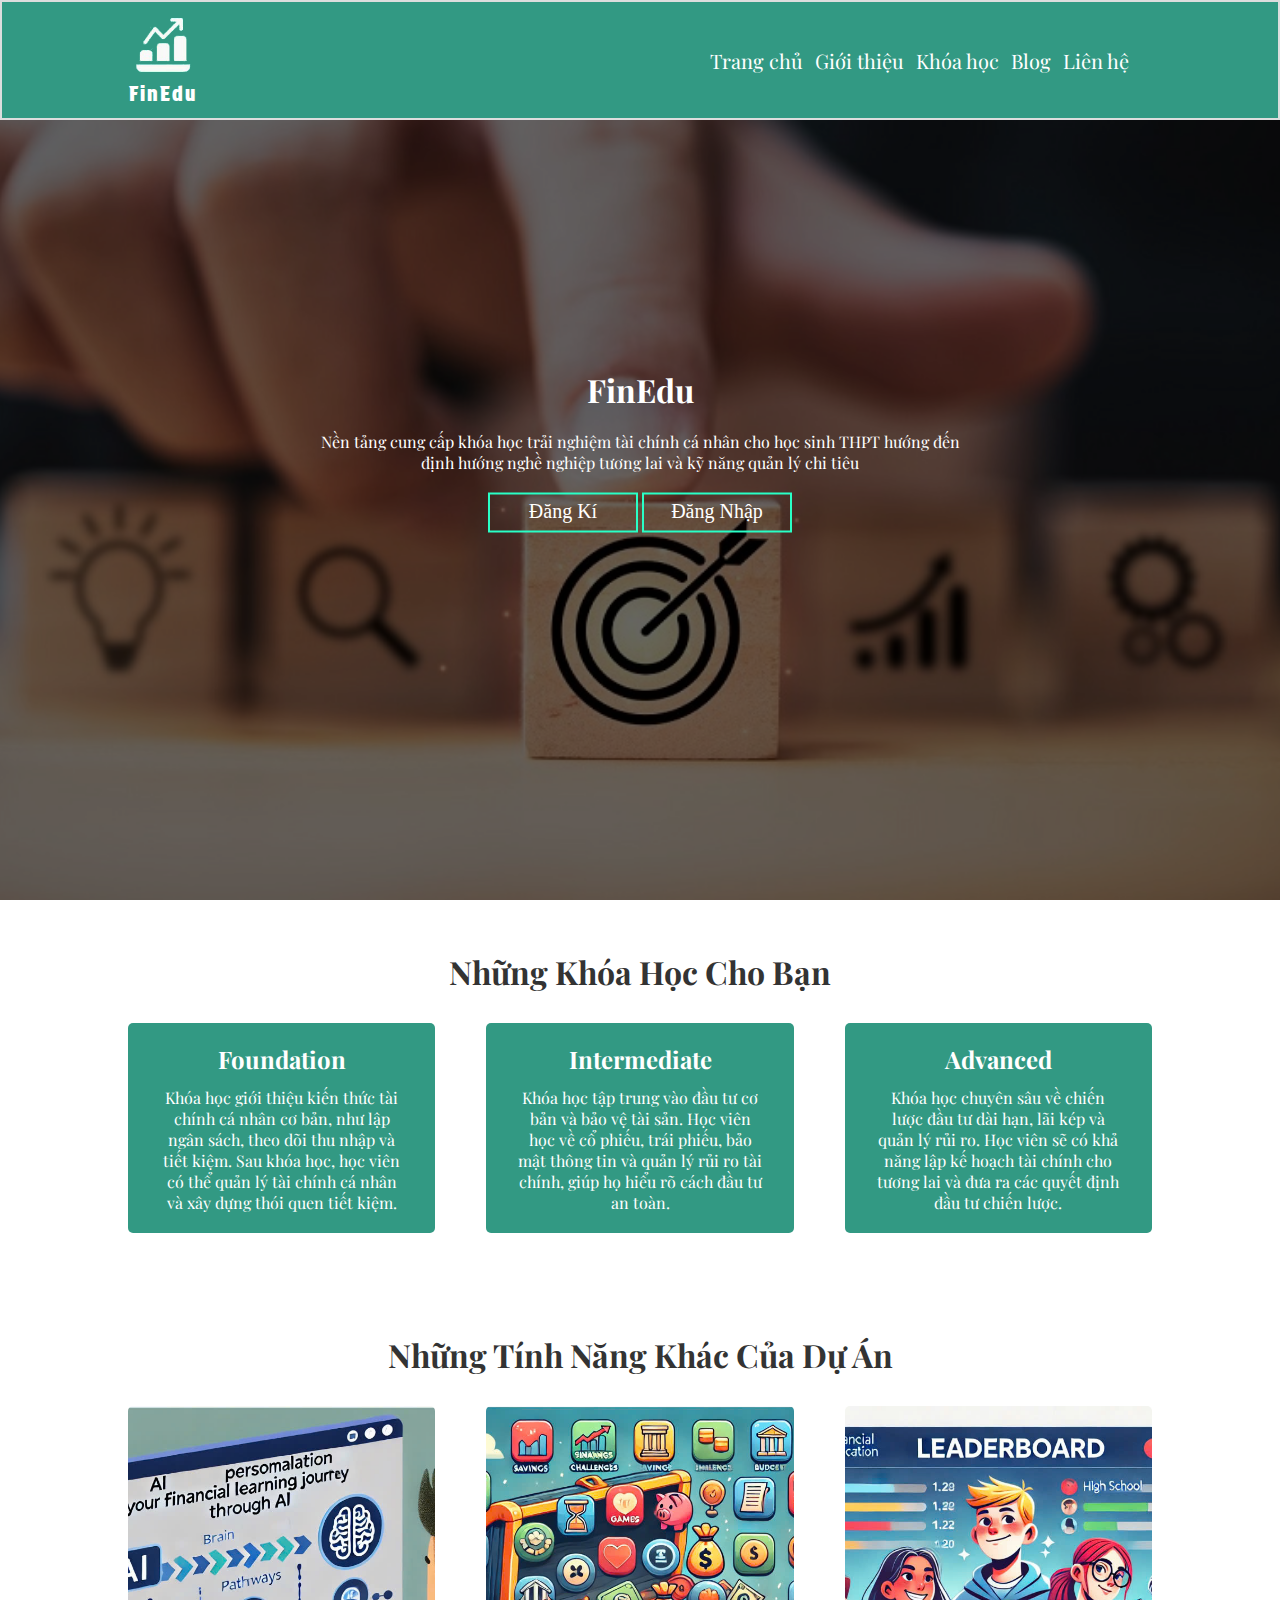
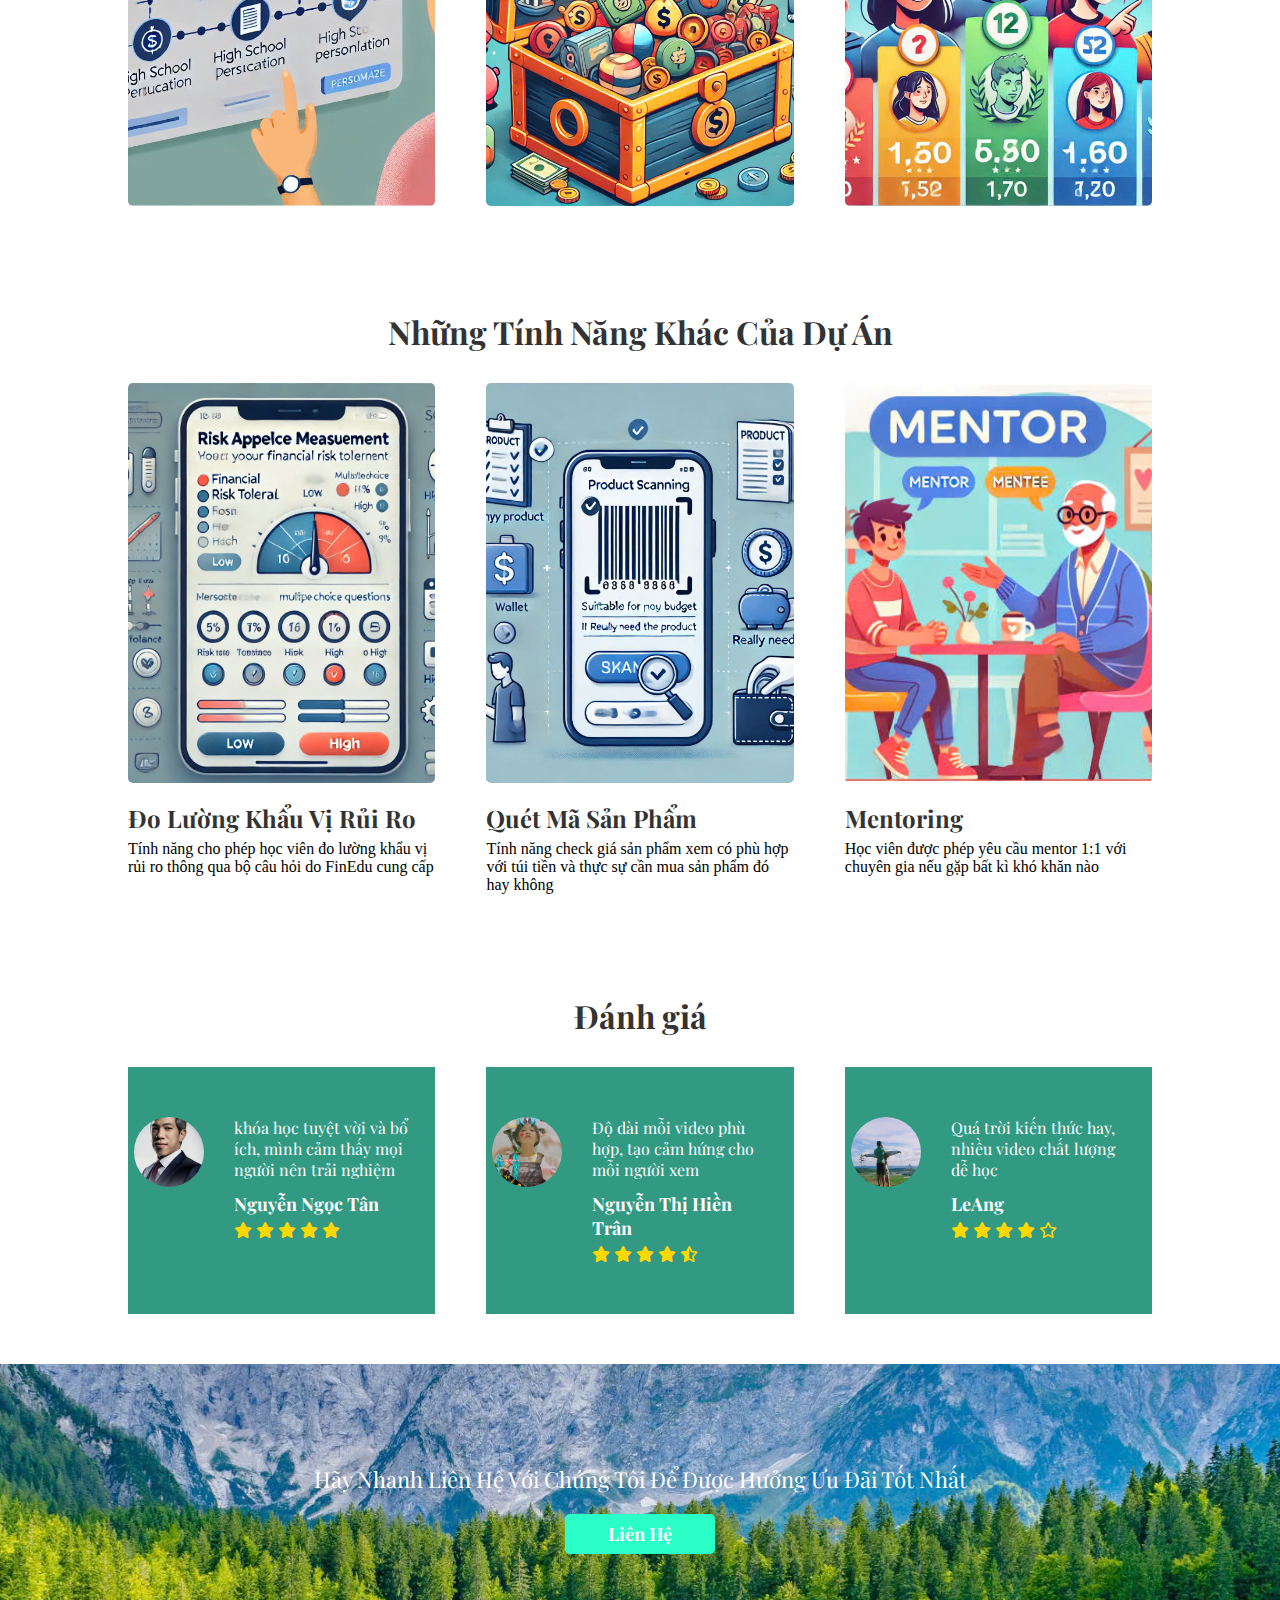
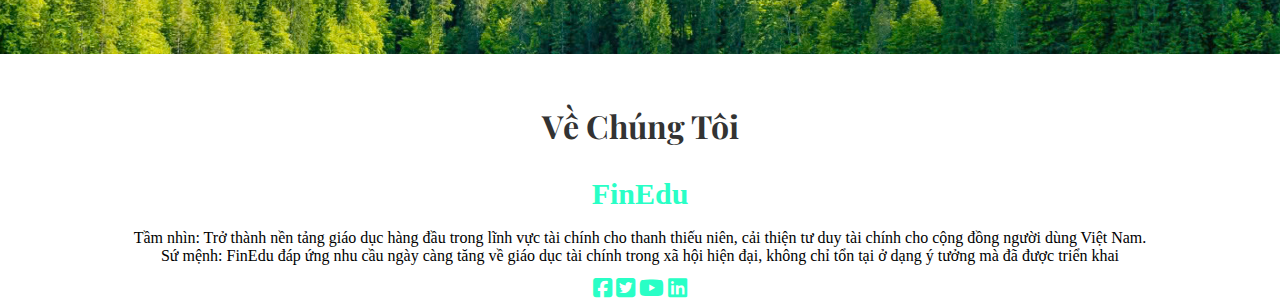
<file: index.html>
<!DOCTYPE html>
<html lang="en">
<head>
    <meta charset="UTF-8">
    <meta name="viewport" content="width=device-width, initial-scale=1.0">
    <title>fineDU</title>
    <link rel="stylesheet" href="style.css"> 
    <link rel="stylesheet" href="https://cdnjs.cloudflare.com/ajax/libs/font-awesome/6.6.0/css/all.min.css">
    <!-- <script src="./wed.js" crossorigin="anonymous"></script> -->

</head>
<body>
    <header>
        <div class="top" >                           
            <div class="container">            
                <div class="header-top row" >
                    <div class="logo-container">
                        <img src="./anh/logo.png" alt="" class="logo">
                        <p>FinEdu</p>
                    </div>
                                       
                    <ul>       
                        <i class="fa-solid fa-xmark"></i>
                        <li><a href="">Trang chủ</a></li>
                        <li><a href="#khoa_hoc">Giới thiệu</a></li>
                        <li><a href="./khoaHoc.html">Khóa học</a></li>
                        <li><a href="">Blog</a></li>
                        <li><a href="#lien_he">Liên hệ</a></li>
                    </ul>
                    <i class="fas fa-bars"></i> 
                </div>
            </div>
        </div>
        <div class="bg-image"></div>
        <div class="header-text">
            <h1>FinEdu</h1>
            <p>Nền tảng cung cấp khóa học trải nghiệm tài chính cá nhân cho học sinh THPT hướng đến định hướng nghề nghiệp tương lai và kỹ năng quản lý chi tiêu</p>
            <span id="user-name"></span>
            <a href="./dangKi.html" class="button" id="register-btn">Đăng Kí</a>
            <a href="./dangNhap.html" class="button" id="login-btn">Đăng Nhập</a>
            <a href="#" id="logout-btn" >Đăng Xuất</a>
        </div>
        
    </header>
    <!-- course -->
    <section class="course" id="khoa_hoc">
        <h1>Những Khóa Học Cho Bạn</h1>
        <div class="course-items container row">
            <div class="course-item">
                <h2>Foundation</h2>
                <p>Khóa học giới thiệu kiến thức tài chính cá nhân cơ bản, như lập ngân sách, theo dõi thu nhập và tiết kiệm. Sau khóa học, học viên có thể quản lý tài chính cá nhân và xây dựng thói quen tiết kiệm.</p>
            </div>
            <div class="course-item">
                <h2>Intermediate</h2>
                <p>Khóa học tập trung vào đầu tư cơ bản và bảo vệ tài sản. Học viên học về cổ phiếu, trái phiếu, bảo mật thông tin và quản lý rủi ro tài chính, giúp họ hiểu rõ cách đầu tư an toàn.</p>
            </div>
            <div class="course-item">
                <h2>Advanced</h2>
                <p>Khóa học chuyên sâu về chiến lược đầu tư dài hạn, lãi kép và quản lý rủi ro. Học viên sẽ có khả năng lập kế hoạch tài chính cho tương lai và đưa ra các quyết định đầu tư chiến lược.</p>
            </div>
        </div>
    </section>
    <!-- brand -->
    <section class="brand">
        <h1>Những Tính Năng Khác Của Dự Án</h1>
        <div class="brand-items container row">
            <div class="brand-item">
                <h2>AI cá nhân hóa lộ trình</h2>
                <img src="./anh/ai1.jpg" alt="anh10">
            </div>
            <div class="brand-item">
                <h2>Kho tàng game tài chính</h2>
                <img src="./anh/ai2.jpg" alt="anh11">
            </div>
            <div class="brand-item">
                <h2>Bảng xếp hạng học viên</h2>
                <img src="./anh/ai3.jpg" alt="anh9">
            </div>
        </div>
    </section>
    <!-- facilities -->
    <section class="facilities">
        <h1>Những Tính Năng Khác Của Dự Án</h1>
        <div class="facilities-items container row">
            <div class="facilities-item">
                <img src="./anh/toan.jpg" alt="anh10">
                <h2>Đo Lường Khẩu Vị Rủi Ro</h2>
                <p>Tính năng cho phép học viên đo lường khẩu vị rủi ro thông qua bộ câu hỏi do FinEdu cung cấp</p>
            </div>
            <div class="facilities-item">
                <img src="./anh/ly.jpg" alt="anh11">
                <h2>Quét Mã Sản Phẩm</h2>
                <p>Tính năng check giá sản phẩm xem có phù hợp với túi tiền và thực sự cần mua sản phẩm đó hay không</p>
                
            </div>
            <div class="facilities-item">
                <img src="./anh/hoa1.jpg" alt="anh9">
                <h2>Mentoring</h2>
                <p>Học viên được phép yêu cầu mentor 1:1 với chuyên gia nếu gặp bất kì khó khăn nào</p>
            </div>
        </div>
    </section>
    <!-- Evaluate -->
    <section class="Evaluate">
        <h1>Đánh giá</h1>
        <div class="Evaluate-items container row">
            <div class="Evaluate-item row">
                <img src="./anh/tin.jpg" alt="anh10">
                <div class="Evaluate-text">
                    <p>khóa học tuyệt vời và bổ ích, mình cảm thấy mọi người nên trải nghiệm</p>
                    <h1>Nguyễn Ngọc Tân</h1>
                    <i class="fas fa-star"></i>
                    <i class="fas fa-star"></i>
                    <i class="fas fa-star"></i>
                    <i class="fas fa-star"></i>
                    <i class="fas fa-star"></i>
                </div>
            </div>
            <div class="Evaluate-item row">
                <img src="./anh/trang.jpg" alt="anh10">
                <div class="Evaluate-text">
                    <p>Độ dài mỗi video phù hợp, tạo cảm hứng cho mỗi người xem </p>
                    <h1>Nguyễn Thị Hiền Trân</h1>
                    <i class="fas fa-star"></i>
                    <i class="fas fa-star"></i>
                    <i class="fas fa-star"></i>
                    <i class="fas fa-star"></i>
                    <i class="far fa-star-half-alt"></i>
                </div>
            </div>
            <div class="Evaluate-item row">
                <img src="./anh/anh.jpg" alt="anh10">
                <div class="Evaluate-text">
                    <p>Quá trời kiến thức hay, nhiều video chất lượng dễ học</p>
                    <h1>LeAng</h1>
                    <i class="fas fa-star"></i>
                    <i class="fas fa-star"></i>
                    <i class="fas fa-star"></i>
                    <i class="fas fa-star"></i>
                    <i class="far fa-star"></i>
                </div>
            </div>
        </div>
    </section>
    <!-- ------------contact---------- -->
    <section class="contact" id="lien_he">
        <p>Hãy Nhanh Liên Hệ Với Chúng Tôi Để Được Hưởng Ưu Đãi Tốt Nhất</p>
        <button>Liên Hệ</button>
    </section>
<!-- ------footer------- -->
    <footer class="footer">
        <h1>Về Chúng Tôi</h1>
        <p><h3>FinEdu</h3><br>Tầm nhìn: Trở thành nền tảng giáo dục hàng đầu trong lĩnh vực tài chính cho thanh thiếu niên, cải thiện tư duy tài chính cho cộng đồng người dùng Việt Nam. 
            <br>Sứ mệnh: FinEdu đáp ứng nhu cầu ngày càng tăng về giáo dục tài chính trong xã hội hiện đại,  không chỉ tổn tại ở dạng ý tưởng mà đã được triển khai  </p>
        <i class="fab fa-facebook-square"></i>
        <i class="fab fa-twitter-square"></i>
        <i class="fab fa-youtube"></i>
        <i class="fab fa-linkedin"></i>
        <!-- <p>I LOVE CHUT CHUT </p> -->
    </footer>





<script src="./index.js" ></script>

</body>
</html>
</file>
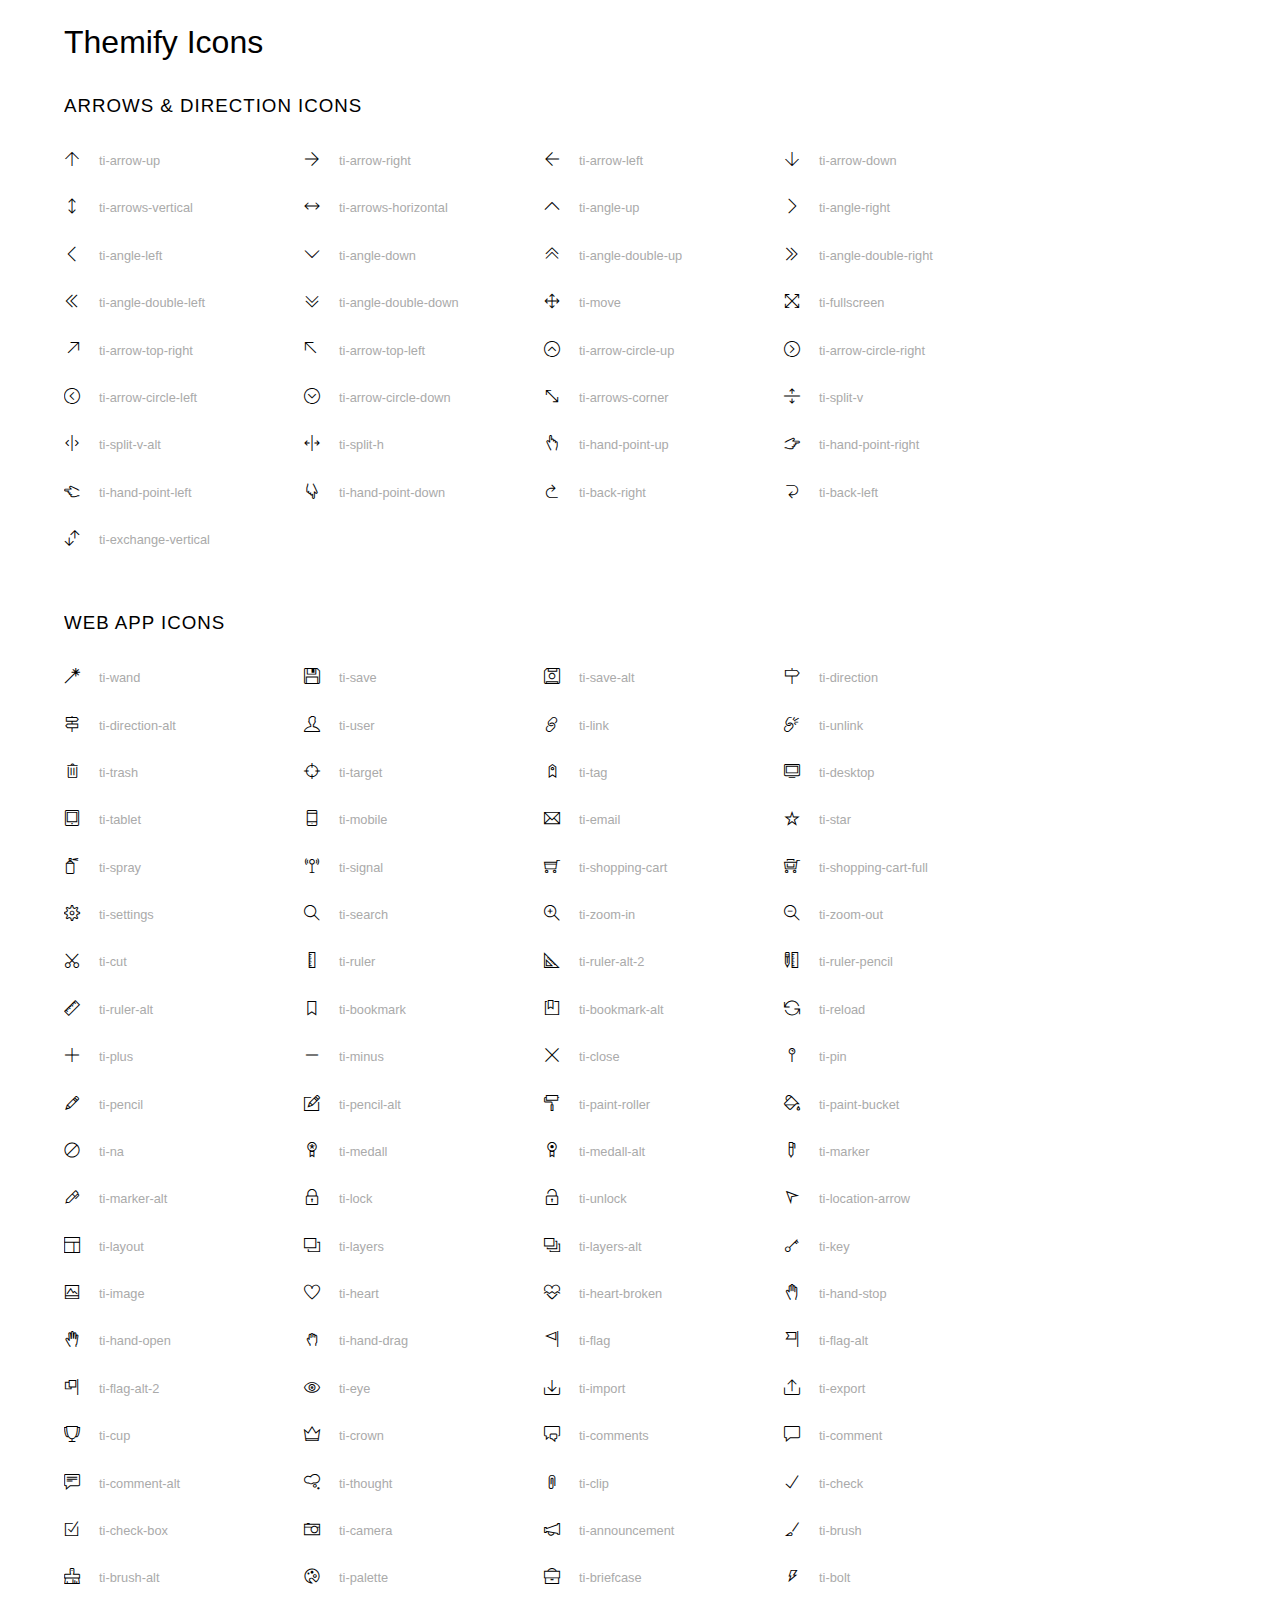
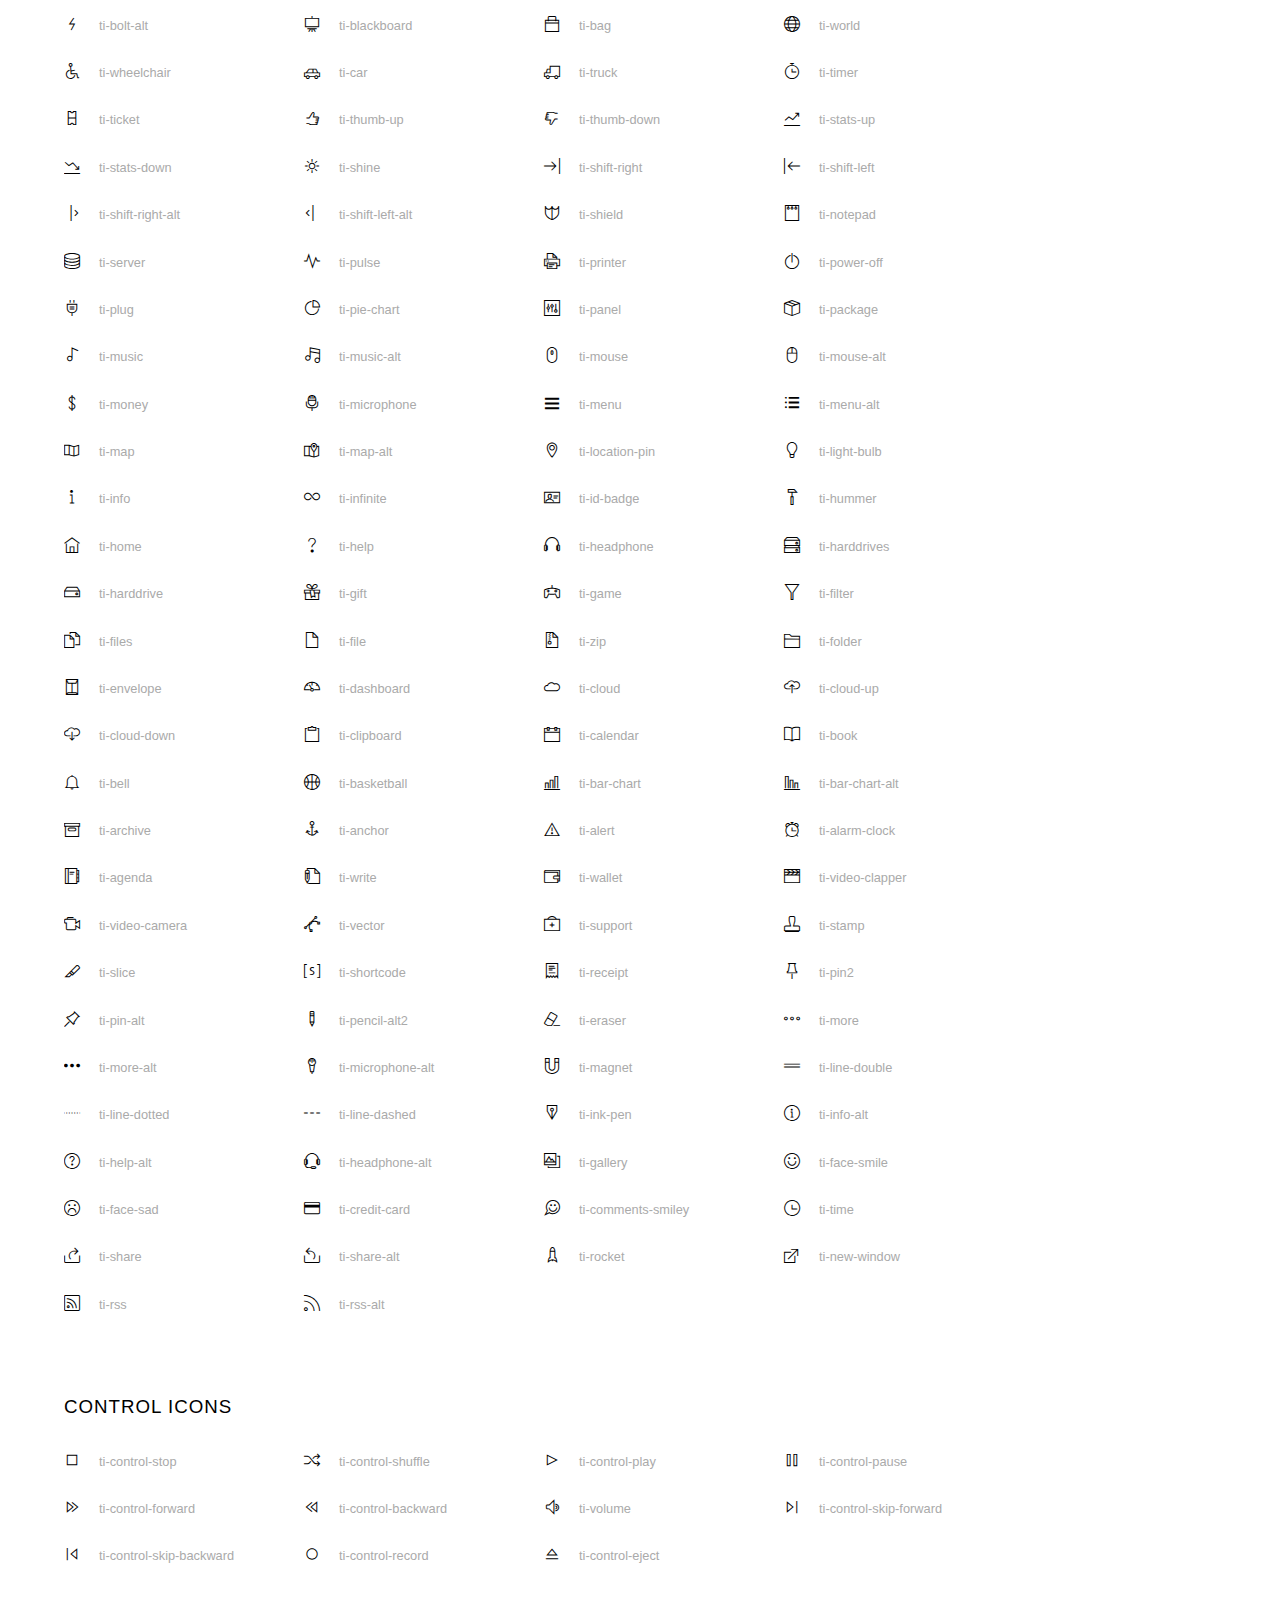
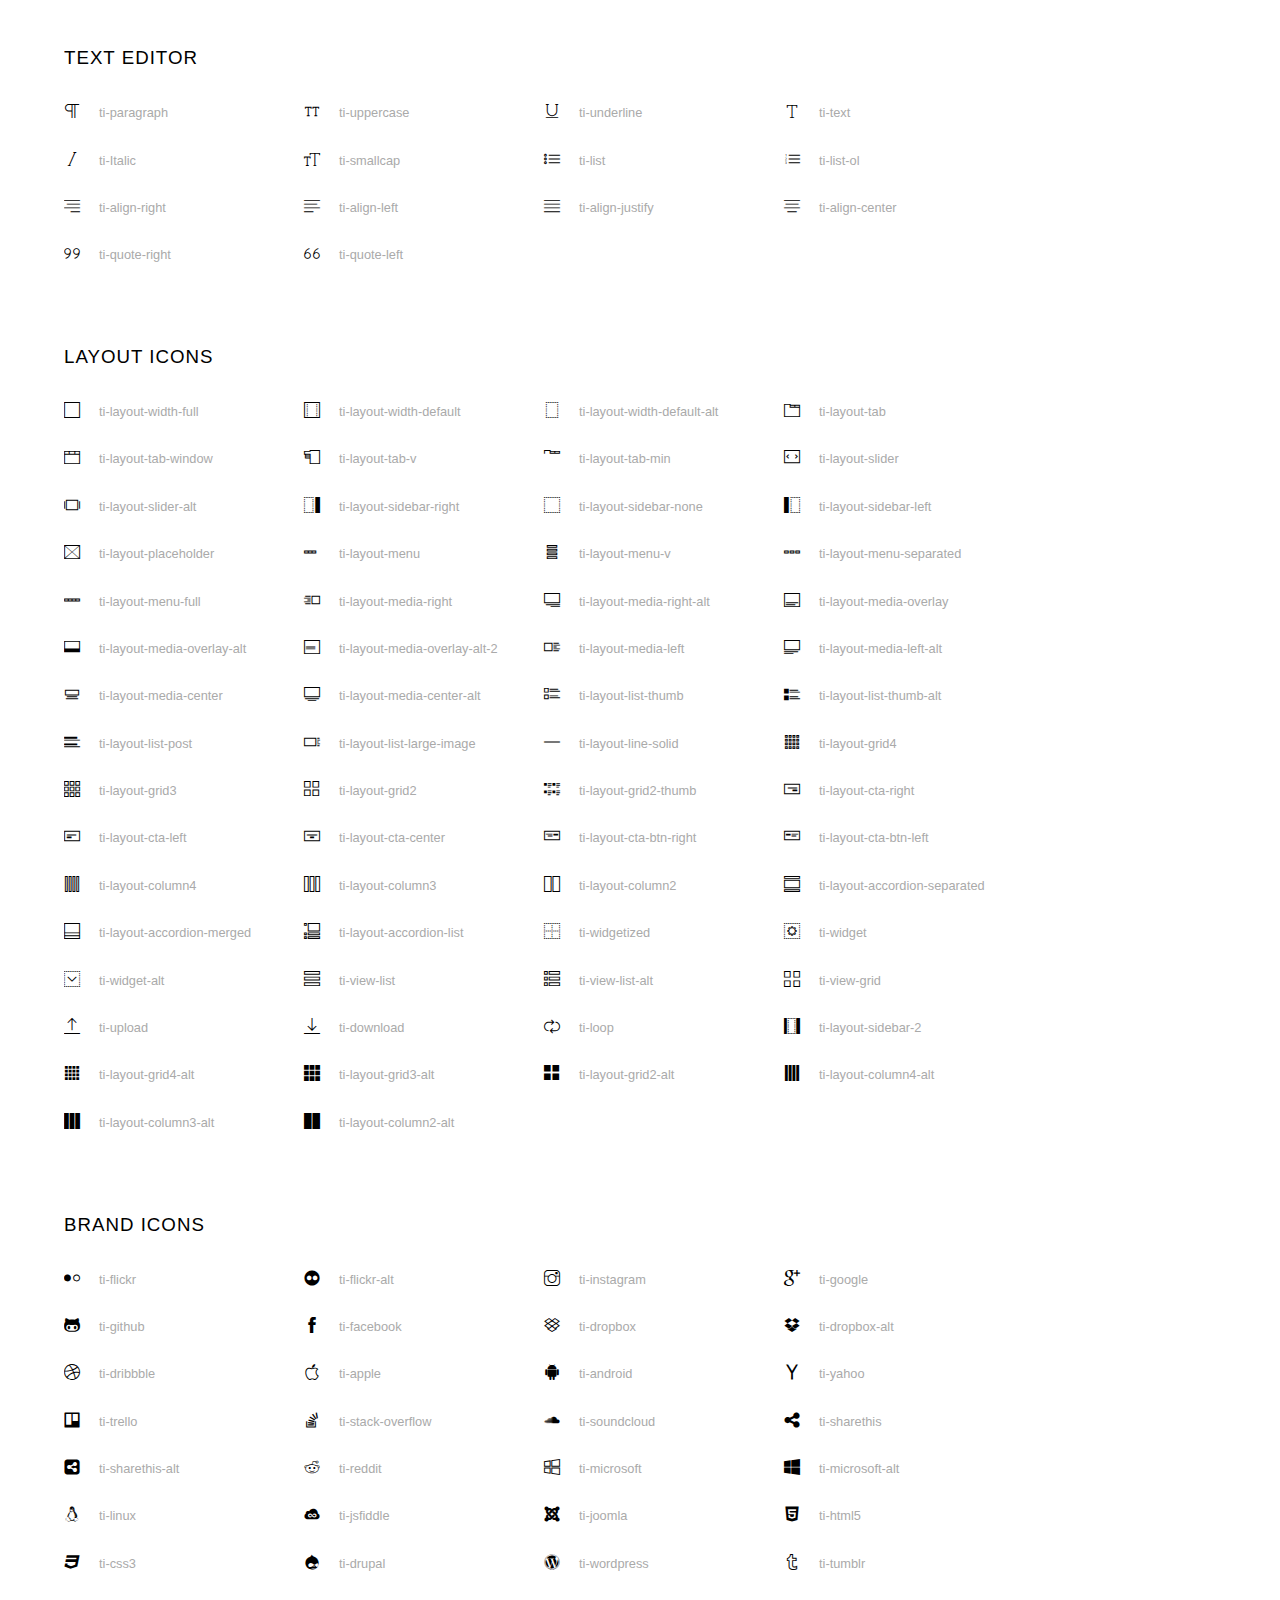
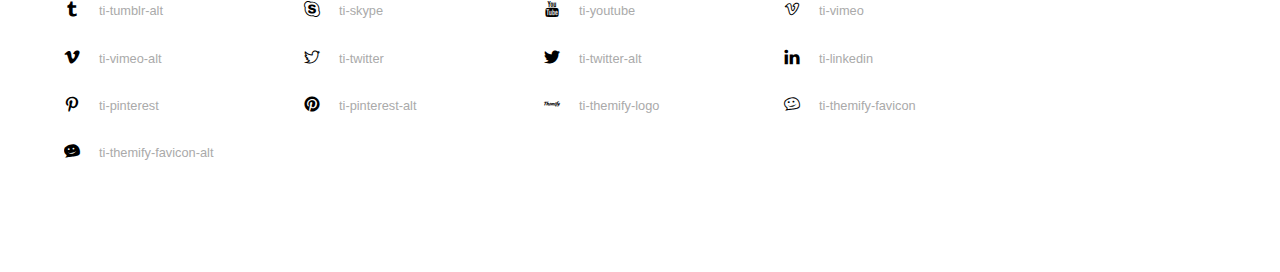
<file: fonts.css/themify-icons/index.html>
<!doctype html>
<html>
<head>
	<meta charset="utf-8">
	<title>Themify Icon Font</title>
	<meta name="viewport" content="width=device-width">
	<link rel="stylesheet" href="demo-files/demo.css">
	<link rel="stylesheet" href="themify-icons.css">
	<!--[if lt IE 8]><!-->
	<link rel="stylesheet" href="ie7/ie7.css">
	<!--<![endif]-->
</head>
<body>
	<h1>Themify Icons</h1>

	<div class="icon-section">

		<div class="icon-section">
			<h3>Arrows &amp; Direction Icons </h3>

			<div class="icon-container">
				<span class="ti-arrow-up"></span><span class="icon-name"> ti-arrow-up</span>
			</div>
			<div class="icon-container">
				<span class="ti-arrow-right"></span><span class="icon-name"> ti-arrow-right</span>
			</div>
			<div class="icon-container">
				<span class="ti-arrow-left"></span><span class="icon-name"> ti-arrow-left</span>
			</div>
			<div class="icon-container">
				<span class="ti-arrow-down"></span><span class="icon-name"> ti-arrow-down</span>
			</div>
			<div class="icon-container">
				<span class="ti-arrows-vertical"></span><span class="icon-name"> ti-arrows-vertical</span>
			</div>
			<div class="icon-container">
				<span class="ti-arrows-horizontal"></span><span class="icon-name"> ti-arrows-horizontal</span>
			</div>
			<div class="icon-container">
				<span class="ti-angle-up"></span><span class="icon-name"> ti-angle-up</span>
			</div>
			<div class="icon-container">
				<span class="ti-angle-right"></span><span class="icon-name"> ti-angle-right</span>
			</div>
			<div class="icon-container">
				<span class="ti-angle-left"></span><span class="icon-name"> ti-angle-left</span>
			</div>
			<div class="icon-container">
				<span class="ti-angle-down"></span><span class="icon-name"> ti-angle-down</span>
			</div>	
			<div class="icon-container">
				<span class="ti-angle-double-up"></span><span class="icon-name"> ti-angle-double-up</span>
			</div>
			<div class="icon-container">
				<span class="ti-angle-double-right"></span><span class="icon-name"> ti-angle-double-right</span>
			</div>
			<div class="icon-container">
				<span class="ti-angle-double-left"></span><span class="icon-name"> ti-angle-double-left</span>
			</div>
			<div class="icon-container">
				<span class="ti-angle-double-down"></span><span class="icon-name"> ti-angle-double-down</span>
			</div>					
			<div class="icon-container">
				<span class="ti-move"></span><span class="icon-name"> ti-move</span>
			</div>
			<div class="icon-container">
				<span class="ti-fullscreen"></span><span class="icon-name"> ti-fullscreen</span>
			</div>
			<div class="icon-container">
				<span class="ti-arrow-top-right"></span><span class="icon-name"> ti-arrow-top-right</span>
			</div>
			<div class="icon-container">
				<span class="ti-arrow-top-left"></span><span class="icon-name"> ti-arrow-top-left</span>
			</div>
			<div class="icon-container">
				<span class="ti-arrow-circle-up"></span><span class="icon-name"> ti-arrow-circle-up</span>
			</div>
			<div class="icon-container">
				<span class="ti-arrow-circle-right"></span><span class="icon-name"> ti-arrow-circle-right</span>
			</div>
			<div class="icon-container">
				<span class="ti-arrow-circle-left"></span><span class="icon-name"> ti-arrow-circle-left</span>
			</div>
			<div class="icon-container">
				<span class="ti-arrow-circle-down"></span><span class="icon-name"> ti-arrow-circle-down</span>
			</div>
			<div class="icon-container">
				<span class="ti-arrows-corner"></span><span class="icon-name"> ti-arrows-corner</span>
			</div>
			<div class="icon-container">
				<span class="ti-split-v"></span><span class="icon-name"> ti-split-v</span>
			</div>

			<div class="icon-container">
				<span class="ti-split-v-alt"></span><span class="icon-name"> ti-split-v-alt</span>
			</div>
			<div class="icon-container">
				<span class="ti-split-h"></span><span class="icon-name"> ti-split-h</span>
			</div>
			<div class="icon-container">
				<span class="ti-hand-point-up"></span><span class="icon-name"> ti-hand-point-up</span>
			</div>
			<div class="icon-container">
				<span class="ti-hand-point-right"></span><span class="icon-name"> ti-hand-point-right</span>
			</div>
			<div class="icon-container">
				<span class="ti-hand-point-left"></span><span class="icon-name"> ti-hand-point-left</span>
			</div>
			<div class="icon-container">
				<span class="ti-hand-point-down"></span><span class="icon-name"> ti-hand-point-down</span>
			</div>
			<div class="icon-container">
				<span class="ti-back-right"></span><span class="icon-name"> ti-back-right</span>
			</div>
			<div class="icon-container">
				<span class="ti-back-left"></span><span class="icon-name"> ti-back-left</span>
			</div>
			<div class="icon-container">
				<span class="ti-exchange-vertical"></span><span class="icon-name"> ti-exchange-vertical</span>
			</div>

		</div> <!-- Arrows Icons -->



		<h3>Web App Icons</h3>
		
		<div class="icon-section">

			<div class="icon-container">
				<span class="ti-wand"></span><span class="icon-name"> ti-wand</span>
			</div>
			<div class="icon-container">
				<span class="ti-save"></span><span class="icon-name"> ti-save</span>
			</div>
			<div class="icon-container">
				<span class="ti-save-alt"></span><span class="icon-name"> ti-save-alt</span>
			</div>

			<div class="icon-container">
				<span class="ti-direction"></span><span class="icon-name"> ti-direction</span>
			</div>
			<div class="icon-container">
				<span class="ti-direction-alt"></span><span class="icon-name"> ti-direction-alt</span>
			</div>
			<div class="icon-container">
				<span class="ti-user"></span><span class="icon-name"> ti-user</span>
			</div>
			<div class="icon-container">
				<span class="ti-link"></span><span class="icon-name"> ti-link</span>
			</div>
			<div class="icon-container">
				<span class="ti-unlink"></span><span class="icon-name"> ti-unlink</span>
			</div>
			<div class="icon-container">
				<span class="ti-trash"></span><span class="icon-name"> ti-trash</span>
			</div>
			<div class="icon-container">
				<span class="ti-target"></span><span class="icon-name"> ti-target</span>
			</div>
			<div class="icon-container">
				<span class="ti-tag"></span><span class="icon-name"> ti-tag</span>
			</div>
			<div class="icon-container">
				<span class="ti-desktop"></span><span class="icon-name"> ti-desktop</span>
			</div>
			<div class="icon-container">
				<span class="ti-tablet"></span><span class="icon-name"> ti-tablet</span>
			</div>
			<div class="icon-container">
				<span class="ti-mobile"></span><span class="icon-name"> ti-mobile</span>
			</div>
			<div class="icon-container">
				<span class="ti-email"></span><span class="icon-name"> ti-email</span>
			</div>	
			<div class="icon-container">
				<span class="ti-star"></span><span class="icon-name"> ti-star</span>
			</div>
			<div class="icon-container">
				<span class="ti-spray"></span><span class="icon-name"> ti-spray</span>
			</div>
			<div class="icon-container">
				<span class="ti-signal"></span><span class="icon-name"> ti-signal</span>
			</div>
			<div class="icon-container">
				<span class="ti-shopping-cart"></span><span class="icon-name"> ti-shopping-cart</span>
			</div>
			<div class="icon-container">
				<span class="ti-shopping-cart-full"></span><span class="icon-name"> ti-shopping-cart-full</span>
			</div>
			<div class="icon-container">
				<span class="ti-settings"></span><span class="icon-name"> ti-settings</span>
			</div>
			<div class="icon-container">
				<span class="ti-search"></span><span class="icon-name"> ti-search</span>
			</div>
			<div class="icon-container">
				<span class="ti-zoom-in"></span><span class="icon-name"> ti-zoom-in</span>
			</div>
			<div class="icon-container">
				<span class="ti-zoom-out"></span><span class="icon-name"> ti-zoom-out</span>
			</div>
			<div class="icon-container">
				<span class="ti-cut"></span><span class="icon-name"> ti-cut</span>
			</div>
			<div class="icon-container">
				<span class="ti-ruler"></span><span class="icon-name"> ti-ruler</span>
			</div>
			<div class="icon-container">
				<span class="ti-ruler-alt-2"></span><span class="icon-name"> ti-ruler-alt-2</span>
			</div>			
			<div class="icon-container">
				<span class="ti-ruler-pencil"></span><span class="icon-name"> ti-ruler-pencil</span>
			</div>
			<div class="icon-container">
				<span class="ti-ruler-alt"></span><span class="icon-name"> ti-ruler-alt</span>
			</div>
			<div class="icon-container">
				<span class="ti-bookmark"></span><span class="icon-name"> ti-bookmark</span>
			</div>
			<div class="icon-container">
				<span class="ti-bookmark-alt"></span><span class="icon-name"> ti-bookmark-alt</span>
			</div>
			<div class="icon-container">
				<span class="ti-reload"></span><span class="icon-name"> ti-reload</span>
			</div>
			<div class="icon-container">
				<span class="ti-plus"></span><span class="icon-name"> ti-plus</span>
			</div>
			<div class="icon-container">
				<span class="ti-minus"></span><span class="icon-name"> ti-minus</span>
			</div>
			<div class="icon-container">
				<span class="ti-close"></span><span class="icon-name"> ti-close</span>
			</div>			
			<div class="icon-container">
				<span class="ti-pin"></span><span class="icon-name"> ti-pin</span>
			</div>
			<div class="icon-container">
				<span class="ti-pencil"></span><span class="icon-name"> ti-pencil</span>
			</div>
					
		  	<div class="icon-container">
				<span class="ti-pencil-alt"></span><span class="icon-name"> ti-pencil-alt</span>
			</div>
			<div class="icon-container">
				<span class="ti-paint-roller"></span><span class="icon-name"> ti-paint-roller</span>
			</div>
			<div class="icon-container">
				<span class="ti-paint-bucket"></span><span class="icon-name"> ti-paint-bucket</span>
			</div>
			<div class="icon-container">
				<span class="ti-na"></span><span class="icon-name"> ti-na</span>
			</div>
			<div class="icon-container">
				<span class="ti-medall"></span><span class="icon-name"> ti-medall</span>
			</div>
			<div class="icon-container">
				<span class="ti-medall-alt"></span><span class="icon-name"> ti-medall-alt</span>
			</div>
			<div class="icon-container">
				<span class="ti-marker"></span><span class="icon-name"> ti-marker</span>
			</div>
			<div class="icon-container">
				<span class="ti-marker-alt"></span><span class="icon-name"> ti-marker-alt</span>
			</div>

			<div class="icon-container">
				<span class="ti-lock"></span><span class="icon-name"> ti-lock</span>
			</div>
			<div class="icon-container">
				<span class="ti-unlock"></span><span class="icon-name"> ti-unlock</span>
			</div>
			<div class="icon-container">
				<span class="ti-location-arrow"></span><span class="icon-name"> ti-location-arrow</span>
			</div>
			<div class="icon-container">
				<span class="ti-layout"></span><span class="icon-name"> ti-layout</span>
			</div>
			<div class="icon-container">
				<span class="ti-layers"></span><span class="icon-name"> ti-layers</span>
			</div>
			<div class="icon-container">
				<span class="ti-layers-alt"></span><span class="icon-name"> ti-layers-alt</span>
			</div>
			<div class="icon-container">
				<span class="ti-key"></span><span class="icon-name"> ti-key</span>
			</div>
			<div class="icon-container">
				<span class="ti-image"></span><span class="icon-name"> ti-image</span>
			</div>
			<div class="icon-container">
				<span class="ti-heart"></span><span class="icon-name"> ti-heart</span>
			</div>
			<div class="icon-container">
				<span class="ti-heart-broken"></span><span class="icon-name"> ti-heart-broken</span>
			</div>
			<div class="icon-container">
				<span class="ti-hand-stop"></span><span class="icon-name"> ti-hand-stop</span>
			</div>
			<div class="icon-container">
				<span class="ti-hand-open"></span><span class="icon-name"> ti-hand-open</span>
			</div>
			<div class="icon-container">
				<span class="ti-hand-drag"></span><span class="icon-name"> ti-hand-drag</span>
			</div>
			<div class="icon-container">
				<span class="ti-flag"></span><span class="icon-name"> ti-flag</span>
			</div>
			<div class="icon-container">
				<span class="ti-flag-alt"></span><span class="icon-name"> ti-flag-alt</span>
			</div>
			<div class="icon-container">
				<span class="ti-flag-alt-2"></span><span class="icon-name"> ti-flag-alt-2</span>
			</div>
			<div class="icon-container">
				<span class="ti-eye"></span><span class="icon-name"> ti-eye</span>
			</div>
			<div class="icon-container">
				<span class="ti-import"></span><span class="icon-name"> ti-import</span>
			</div>			
			<div class="icon-container">
				<span class="ti-export"></span><span class="icon-name"> ti-export</span>
			</div>
			<div class="icon-container">
				<span class="ti-cup"></span><span class="icon-name"> ti-cup</span>
			</div>
			<div class="icon-container">
				<span class="ti-crown"></span><span class="icon-name"> ti-crown</span>
			</div>
			<div class="icon-container">
				<span class="ti-comments"></span><span class="icon-name"> ti-comments</span>
			</div>
			<div class="icon-container">
				<span class="ti-comment"></span><span class="icon-name"> ti-comment</span>
			</div>
			<div class="icon-container">
				<span class="ti-comment-alt"></span><span class="icon-name"> ti-comment-alt</span>
			</div>
			<div class="icon-container">
				<span class="ti-thought"></span><span class="icon-name"> ti-thought</span>
			</div>			
			<div class="icon-container">
				<span class="ti-clip"></span><span class="icon-name"> ti-clip</span>
			</div>

			<div class="icon-container">
				<span class="ti-check"></span><span class="icon-name"> ti-check</span>
			</div>
			<div class="icon-container">
				<span class="ti-check-box"></span><span class="icon-name"> ti-check-box</span>
			</div>
			<div class="icon-container">
				<span class="ti-camera"></span><span class="icon-name"> ti-camera</span>
			</div>
			<div class="icon-container">
				<span class="ti-announcement"></span><span class="icon-name"> ti-announcement</span>
			</div>
			<div class="icon-container">
				<span class="ti-brush"></span><span class="icon-name"> ti-brush</span>
			</div>
			<div class="icon-container">
				<span class="ti-brush-alt"></span><span class="icon-name"> ti-brush-alt</span>
			</div>
			<div class="icon-container">
				<span class="ti-palette"></span><span class="icon-name"> ti-palette</span>
			</div>			
			<div class="icon-container">
				<span class="ti-briefcase"></span><span class="icon-name"> ti-briefcase</span>
			</div>
			<div class="icon-container">
				<span class="ti-bolt"></span><span class="icon-name"> ti-bolt</span>
			</div>
			<div class="icon-container">
				<span class="ti-bolt-alt"></span><span class="icon-name"> ti-bolt-alt</span>
			</div>
			<div class="icon-container">
				<span class="ti-blackboard"></span><span class="icon-name"> ti-blackboard</span>
			</div>
			<div class="icon-container">
				<span class="ti-bag"></span><span class="icon-name"> ti-bag</span>
			</div>
			<div class="icon-container">
				<span class="ti-world"></span><span class="icon-name"> ti-world</span>
			</div>
			<div class="icon-container">
				<span class="ti-wheelchair"></span><span class="icon-name"> ti-wheelchair</span>
			</div>
			<div class="icon-container">
				<span class="ti-car"></span><span class="icon-name"> ti-car</span>
			</div>
			<div class="icon-container">
				<span class="ti-truck"></span><span class="icon-name"> ti-truck</span>
			</div>
			<div class="icon-container">
				<span class="ti-timer"></span><span class="icon-name"> ti-timer</span>
			</div>
			<div class="icon-container">
				<span class="ti-ticket"></span><span class="icon-name"> ti-ticket</span>
			</div>
			<div class="icon-container">
				<span class="ti-thumb-up"></span><span class="icon-name"> ti-thumb-up</span>
			</div>
			<div class="icon-container">
				<span class="ti-thumb-down"></span><span class="icon-name"> ti-thumb-down</span>
			</div>

			<div class="icon-container">
				<span class="ti-stats-up"></span><span class="icon-name"> ti-stats-up</span>
			</div>
			<div class="icon-container">
				<span class="ti-stats-down"></span><span class="icon-name"> ti-stats-down</span>
			</div>
			<div class="icon-container">
				<span class="ti-shine"></span><span class="icon-name"> ti-shine</span>
			</div>
			<div class="icon-container">
				<span class="ti-shift-right"></span><span class="icon-name"> ti-shift-right</span>
			</div>
			<div class="icon-container">
				<span class="ti-shift-left"></span><span class="icon-name"> ti-shift-left</span>
			</div>

			<div class="icon-container">
				<span class="ti-shift-right-alt"></span><span class="icon-name"> ti-shift-right-alt</span>
			</div>
			<div class="icon-container">
				<span class="ti-shift-left-alt"></span><span class="icon-name"> ti-shift-left-alt</span>
			</div>
			<div class="icon-container">
				<span class="ti-shield"></span><span class="icon-name"> ti-shield</span>
			</div>
			<div class="icon-container">
				<span class="ti-notepad"></span><span class="icon-name"> ti-notepad</span>
			</div>
			<div class="icon-container">
				<span class="ti-server"></span><span class="icon-name"> ti-server</span>
			</div>

			<div class="icon-container">
				<span class="ti-pulse"></span><span class="icon-name"> ti-pulse</span>
			</div>
			<div class="icon-container">
				<span class="ti-printer"></span><span class="icon-name"> ti-printer</span>
			</div>
			<div class="icon-container">
				<span class="ti-power-off"></span><span class="icon-name"> ti-power-off</span>
			</div>
			<div class="icon-container">
				<span class="ti-plug"></span><span class="icon-name"> ti-plug</span>
			</div>
			<div class="icon-container">
				<span class="ti-pie-chart"></span><span class="icon-name"> ti-pie-chart</span>
			</div>

			<div class="icon-container">
				<span class="ti-panel"></span><span class="icon-name"> ti-panel</span>
			</div>
			<div class="icon-container">
				<span class="ti-package"></span><span class="icon-name"> ti-package</span>
			</div>
			<div class="icon-container">
				<span class="ti-music"></span><span class="icon-name"> ti-music</span>
			</div>
			<div class="icon-container">
				<span class="ti-music-alt"></span><span class="icon-name"> ti-music-alt</span>
			</div>
			<div class="icon-container">
				<span class="ti-mouse"></span><span class="icon-name"> ti-mouse</span>
			</div>
			<div class="icon-container">
				<span class="ti-mouse-alt"></span><span class="icon-name"> ti-mouse-alt</span>
			</div>
			<div class="icon-container">
				<span class="ti-money"></span><span class="icon-name"> ti-money</span>
			</div>
			<div class="icon-container">
				<span class="ti-microphone"></span><span class="icon-name"> ti-microphone</span>
			</div>
			<div class="icon-container">
				<span class="ti-menu"></span><span class="icon-name"> ti-menu</span>
			</div>
			<div class="icon-container">
				<span class="ti-menu-alt"></span><span class="icon-name"> ti-menu-alt</span>
			</div>
			<div class="icon-container">
				<span class="ti-map"></span><span class="icon-name"> ti-map</span>
			</div>
			<div class="icon-container">
				<span class="ti-map-alt"></span><span class="icon-name"> ti-map-alt</span>
			</div>

			<div class="icon-container">
				<span class="ti-location-pin"></span><span class="icon-name"> ti-location-pin</span>
			</div>

			<div class="icon-container">
				<span class="ti-light-bulb"></span><span class="icon-name"> ti-light-bulb</span>
			</div>
			<div class="icon-container">
				<span class="ti-info"></span><span class="icon-name"> ti-info</span>
			</div>
			<div class="icon-container">
				<span class="ti-infinite"></span><span class="icon-name"> ti-infinite</span>
			</div>
			<div class="icon-container">
				<span class="ti-id-badge"></span><span class="icon-name"> ti-id-badge</span>
			</div>
			<div class="icon-container">
				<span class="ti-hummer"></span><span class="icon-name"> ti-hummer</span>
			</div>
			<div class="icon-container">
				<span class="ti-home"></span><span class="icon-name"> ti-home</span>
			</div>
			<div class="icon-container">
				<span class="ti-help"></span><span class="icon-name"> ti-help</span>
			</div>
			<div class="icon-container">
				<span class="ti-headphone"></span><span class="icon-name"> ti-headphone</span>
			</div>
			<div class="icon-container">
				<span class="ti-harddrives"></span><span class="icon-name"> ti-harddrives</span>
			</div>
			<div class="icon-container">
				<span class="ti-harddrive"></span><span class="icon-name"> ti-harddrive</span>
			</div>
			<div class="icon-container">
				<span class="ti-gift"></span><span class="icon-name"> ti-gift</span>
			</div>
			<div class="icon-container">
				<span class="ti-game"></span><span class="icon-name"> ti-game</span>
			</div>
			<div class="icon-container">
				<span class="ti-filter"></span><span class="icon-name"> ti-filter</span>
			</div>
			<div class="icon-container">
				<span class="ti-files"></span><span class="icon-name"> ti-files</span>
			</div>
			<div class="icon-container">
				<span class="ti-file"></span><span class="icon-name"> ti-file</span>
			</div>
			<div class="icon-container">
				<span class="ti-zip"></span><span class="icon-name"> ti-zip</span>
			</div>
			<div class="icon-container">
				<span class="ti-folder"></span><span class="icon-name"> ti-folder</span>
			</div>			
			<div class="icon-container">
				<span class="ti-envelope"></span><span class="icon-name"> ti-envelope</span>
			</div>


			<div class="icon-container">
				<span class="ti-dashboard"></span><span class="icon-name"> ti-dashboard</span>
			</div>
			<div class="icon-container">
				<span class="ti-cloud"></span><span class="icon-name"> ti-cloud</span>
			</div>
			<div class="icon-container">
				<span class="ti-cloud-up"></span><span class="icon-name"> ti-cloud-up</span>
			</div>
			<div class="icon-container">
				<span class="ti-cloud-down"></span><span class="icon-name"> ti-cloud-down</span>
			</div>
			<div class="icon-container">
				<span class="ti-clipboard"></span><span class="icon-name"> ti-clipboard</span>
			</div>
			<div class="icon-container">
				<span class="ti-calendar"></span><span class="icon-name"> ti-calendar</span>
			</div>
			<div class="icon-container">
				<span class="ti-book"></span><span class="icon-name"> ti-book</span>
			</div>
			<div class="icon-container">
				<span class="ti-bell"></span><span class="icon-name"> ti-bell</span>
			</div>
			<div class="icon-container">
				<span class="ti-basketball"></span><span class="icon-name"> ti-basketball</span>
			</div>
			<div class="icon-container">
				<span class="ti-bar-chart"></span><span class="icon-name"> ti-bar-chart</span>
			</div>
			<div class="icon-container">
				<span class="ti-bar-chart-alt"></span><span class="icon-name"> ti-bar-chart-alt</span>
			</div>


			<div class="icon-container">
				<span class="ti-archive"></span><span class="icon-name"> ti-archive</span>
			</div>
			<div class="icon-container">
				<span class="ti-anchor"></span><span class="icon-name"> ti-anchor</span>
			</div>

			<div class="icon-container">
				<span class="ti-alert"></span><span class="icon-name"> ti-alert</span>
			</div>
			<div class="icon-container">
				<span class="ti-alarm-clock"></span><span class="icon-name"> ti-alarm-clock</span>
			</div>
			<div class="icon-container">
				<span class="ti-agenda"></span><span class="icon-name"> ti-agenda</span>
			</div>
			<div class="icon-container">
				<span class="ti-write"></span><span class="icon-name"> ti-write</span>
			</div>

			<div class="icon-container">
				<span class="ti-wallet"></span><span class="icon-name"> ti-wallet</span>
			</div>
			<div class="icon-container">
				<span class="ti-video-clapper"></span><span class="icon-name"> ti-video-clapper</span>
			</div>
			<div class="icon-container">
				<span class="ti-video-camera"></span><span class="icon-name"> ti-video-camera</span>
			</div>
			<div class="icon-container">
				<span class="ti-vector"></span><span class="icon-name"> ti-vector</span>
			</div>

			<div class="icon-container">
				<span class="ti-support"></span><span class="icon-name"> ti-support</span>
			</div>
			<div class="icon-container">
				<span class="ti-stamp"></span><span class="icon-name"> ti-stamp</span>
			</div>
			<div class="icon-container">
				<span class="ti-slice"></span><span class="icon-name"> ti-slice</span>
			</div>
			<div class="icon-container">
				<span class="ti-shortcode"></span><span class="icon-name"> ti-shortcode</span>
			</div>
			<div class="icon-container">
				<span class="ti-receipt"></span><span class="icon-name"> ti-receipt</span>
			</div>
			<div class="icon-container">
				<span class="ti-pin2"></span><span class="icon-name"> ti-pin2</span>
			</div>
			<div class="icon-container">
				<span class="ti-pin-alt"></span><span class="icon-name"> ti-pin-alt</span>
			</div>
			<div class="icon-container">
				<span class="ti-pencil-alt2"></span><span class="icon-name"> ti-pencil-alt2</span>
			</div>
			<div class="icon-container">
				<span class="ti-eraser"></span><span class="icon-name"> ti-eraser</span>
			</div>			
			<div class="icon-container">
				<span class="ti-more"></span><span class="icon-name"> ti-more</span>
			</div>
			<div class="icon-container">
				<span class="ti-more-alt"></span><span class="icon-name"> ti-more-alt</span>
			</div>
			<div class="icon-container">
				<span class="ti-microphone-alt"></span><span class="icon-name"> ti-microphone-alt</span>
			</div>
			<div class="icon-container">
				<span class="ti-magnet"></span><span class="icon-name"> ti-magnet</span>
			</div>
			<div class="icon-container">
				<span class="ti-line-double"></span><span class="icon-name"> ti-line-double</span>
			</div>
			<div class="icon-container">
				<span class="ti-line-dotted"></span><span class="icon-name"> ti-line-dotted</span>
			</div>
			<div class="icon-container">
				<span class="ti-line-dashed"></span><span class="icon-name"> ti-line-dashed</span>
			</div>

			<div class="icon-container">
				<span class="ti-ink-pen"></span><span class="icon-name"> ti-ink-pen</span>
			</div>
			<div class="icon-container">
				<span class="ti-info-alt"></span><span class="icon-name"> ti-info-alt</span>
			</div>
			<div class="icon-container">
				<span class="ti-help-alt"></span><span class="icon-name"> ti-help-alt</span>
			</div>
			<div class="icon-container">
				<span class="ti-headphone-alt"></span><span class="icon-name"> ti-headphone-alt</span>
			</div>

			<div class="icon-container">
				<span class="ti-gallery"></span><span class="icon-name"> ti-gallery</span>
			</div>
			<div class="icon-container">
				<span class="ti-face-smile"></span><span class="icon-name"> ti-face-smile</span>
			</div>
			<div class="icon-container">
				<span class="ti-face-sad"></span><span class="icon-name"> ti-face-sad</span>
			</div>
			<div class="icon-container">
				<span class="ti-credit-card"></span><span class="icon-name"> ti-credit-card</span>
			</div>
			<div class="icon-container">
				<span class="ti-comments-smiley"></span><span class="icon-name"> ti-comments-smiley</span>
			</div>
			<div class="icon-container">
				<span class="ti-time"></span><span class="icon-name"> ti-time</span>
			</div>
			<div class="icon-container">
				<span class="ti-share"></span><span class="icon-name"> ti-share</span>
			</div>
			<div class="icon-container">
				<span class="ti-share-alt"></span><span class="icon-name"> ti-share-alt</span>
			</div>
			<div class="icon-container">
				<span class="ti-rocket"></span><span class="icon-name"> ti-rocket</span>
			</div>

			<div class="icon-container">
				<span class="ti-new-window"></span><span class="icon-name"> ti-new-window</span>
			</div>

			<div class="icon-container">
				<span class="ti-rss"></span><span class="icon-name"> ti-rss</span>
			</div>

			<div class="icon-container">
				<span class="ti-rss-alt"></span><span class="icon-name"> ti-rss-alt</span>
			</div>
			
		</div><!-- Web App Icons -->


		<div class="icon-section">
			<h3>Control Icons</h3>
			<div class="icon-container">
				<span class="ti-control-stop"></span><span class="icon-name"> ti-control-stop</span>
			</div>
			<div class="icon-container">
				<span class="ti-control-shuffle"></span><span class="icon-name"> ti-control-shuffle</span>
			</div>
			<div class="icon-container">
				<span class="ti-control-play"></span><span class="icon-name"> ti-control-play</span>
			</div>
			<div class="icon-container">
				<span class="ti-control-pause"></span><span class="icon-name"> ti-control-pause</span>
			</div>
			<div class="icon-container">
				<span class="ti-control-forward"></span><span class="icon-name"> ti-control-forward</span>
			</div>
			<div class="icon-container">
				<span class="ti-control-backward"></span><span class="icon-name"> ti-control-backward</span>
			</div>	
			<div class="icon-container">
				<span class="ti-volume"></span><span class="icon-name"> ti-volume</span>
			</div>
			<div class="icon-container">
				<span class="ti-control-skip-forward"></span><span class="icon-name"> ti-control-skip-forward</span>
			</div>
			<div class="icon-container">
				<span class="ti-control-skip-backward"></span><span class="icon-name"> ti-control-skip-backward</span>
			</div>
			<div class="icon-container">
				<span class="ti-control-record"></span><span class="icon-name"> ti-control-record</span>
			</div>
			<div class="icon-container">
				<span class="ti-control-eject"></span><span class="icon-name"> ti-control-eject</span>
			</div>			
		</div> <!-- Control Icons -->


		<div class="icon-section">
			<h3>Text Editor</h3>

			<div class="icon-container">
				<span class="ti-paragraph"></span><span class="icon-name"> ti-paragraph</span>
			</div>
			<div class="icon-container">
				<span class="ti-uppercase"></span><span class="icon-name"> ti-uppercase</span>
			</div>

			<div class="icon-container">
				<span class="ti-underline"></span><span class="icon-name"> ti-underline</span>
			</div>
			<div class="icon-container">
				<span class="ti-text"></span><span class="icon-name"> ti-text</span>
			</div>
			<div class="icon-container">
				<span class="ti-Italic"></span><span class="icon-name"> ti-Italic</span>
			</div>
			<div class="icon-container">
				<span class="ti-smallcap"></span><span class="icon-name"> ti-smallcap</span>
			</div>
			<div class="icon-container">
				<span class="ti-list"></span><span class="icon-name"> ti-list</span>
			</div>
			<div class="icon-container">
				<span class="ti-list-ol"></span><span class="icon-name"> ti-list-ol</span>
			</div>
			<div class="icon-container">
				<span class="ti-align-right"></span><span class="icon-name"> ti-align-right</span>
			</div>
			<div class="icon-container">
				<span class="ti-align-left"></span><span class="icon-name"> ti-align-left</span>
			</div>
			<div class="icon-container">
				<span class="ti-align-justify"></span><span class="icon-name"> ti-align-justify</span>
			</div>
			<div class="icon-container">
				<span class="ti-align-center"></span><span class="icon-name"> ti-align-center</span>
			</div>
			<div class="icon-container">
				<span class="ti-quote-right"></span><span class="icon-name"> ti-quote-right</span>
			</div>
			<div class="icon-container">
				<span class="ti-quote-left"></span><span class="icon-name"> ti-quote-left</span>
			</div>

		</div> <!-- Text Editor -->



		<div class="icon-section">
			<h3>Layout Icons</h3>
			<div class="icon-container">
				<span class="ti-layout-width-full"></span><span class="icon-name"> ti-layout-width-full</span>
			</div>
			<div class="icon-container">
				<span class="ti-layout-width-default"></span><span class="icon-name"> ti-layout-width-default</span>
			</div>
			<div class="icon-container">
				<span class="ti-layout-width-default-alt"></span><span class="icon-name"> ti-layout-width-default-alt</span>
			</div>
			<div class="icon-container">
				<span class="ti-layout-tab"></span><span class="icon-name"> ti-layout-tab</span>
			</div>
			<div class="icon-container">
				<span class="ti-layout-tab-window"></span><span class="icon-name"> ti-layout-tab-window</span>
			</div>
			<div class="icon-container">
				<span class="ti-layout-tab-v"></span><span class="icon-name"> ti-layout-tab-v</span>
			</div>
			<div class="icon-container">
				<span class="ti-layout-tab-min"></span><span class="icon-name"> ti-layout-tab-min</span>
			</div>
			<div class="icon-container">
				<span class="ti-layout-slider"></span><span class="icon-name"> ti-layout-slider</span>
			</div>
			<div class="icon-container">
				<span class="ti-layout-slider-alt"></span><span class="icon-name"> ti-layout-slider-alt</span>
			</div>
			<div class="icon-container">
				<span class="ti-layout-sidebar-right"></span><span class="icon-name"> ti-layout-sidebar-right</span>
			</div>
			<div class="icon-container">
				<span class="ti-layout-sidebar-none"></span><span class="icon-name"> ti-layout-sidebar-none</span>
			</div>
			<div class="icon-container">
				<span class="ti-layout-sidebar-left"></span><span class="icon-name"> ti-layout-sidebar-left</span>
			</div>
			<div class="icon-container">
				<span class="ti-layout-placeholder"></span><span class="icon-name"> ti-layout-placeholder</span>
			</div>
			<div class="icon-container">
				<span class="ti-layout-menu"></span><span class="icon-name"> ti-layout-menu</span>
			</div>
			<div class="icon-container">
				<span class="ti-layout-menu-v"></span><span class="icon-name"> ti-layout-menu-v</span>
			</div>
			<div class="icon-container">
				<span class="ti-layout-menu-separated"></span><span class="icon-name"> ti-layout-menu-separated</span>
			</div>
			<div class="icon-container">
				<span class="ti-layout-menu-full"></span><span class="icon-name"> ti-layout-menu-full</span>
			</div>
			<div class="icon-container">
				<span class="ti-layout-media-right"></span><span class="icon-name"> ti-layout-media-right</span>
			</div>
			<div class="icon-container">
				<span class="ti-layout-media-right-alt"></span><span class="icon-name"> ti-layout-media-right-alt</span>
			</div>
			<div class="icon-container">
				<span class="ti-layout-media-overlay"></span><span class="icon-name"> ti-layout-media-overlay</span>
			</div>
			<div class="icon-container">
				<span class="ti-layout-media-overlay-alt"></span><span class="icon-name"> ti-layout-media-overlay-alt</span>
			</div>
			<div class="icon-container">
				<span class="ti-layout-media-overlay-alt-2"></span><span class="icon-name"> ti-layout-media-overlay-alt-2</span>
			</div>
			<div class="icon-container">
				<span class="ti-layout-media-left"></span><span class="icon-name"> ti-layout-media-left</span>
			</div>
			<div class="icon-container">
				<span class="ti-layout-media-left-alt"></span><span class="icon-name"> ti-layout-media-left-alt</span>
			</div>
			<div class="icon-container">
				<span class="ti-layout-media-center"></span><span class="icon-name"> ti-layout-media-center</span>
			</div>
			<div class="icon-container">
				<span class="ti-layout-media-center-alt"></span><span class="icon-name"> ti-layout-media-center-alt</span>
			</div>
			<div class="icon-container">
				<span class="ti-layout-list-thumb"></span><span class="icon-name"> ti-layout-list-thumb</span>
			</div>
			<div class="icon-container">
				<span class="ti-layout-list-thumb-alt"></span><span class="icon-name"> ti-layout-list-thumb-alt</span>
			</div>
			<div class="icon-container">
				<span class="ti-layout-list-post"></span><span class="icon-name"> ti-layout-list-post</span>
			</div>
			<div class="icon-container">
				<span class="ti-layout-list-large-image"></span><span class="icon-name"> ti-layout-list-large-image</span>
			</div>
			<div class="icon-container">
				<span class="ti-layout-line-solid"></span><span class="icon-name"> ti-layout-line-solid</span>
			</div>
			<div class="icon-container">
				<span class="ti-layout-grid4"></span><span class="icon-name"> ti-layout-grid4</span>
			</div>
			<div class="icon-container">
				<span class="ti-layout-grid3"></span><span class="icon-name"> ti-layout-grid3</span>
			</div>
			<div class="icon-container">
				<span class="ti-layout-grid2"></span><span class="icon-name"> ti-layout-grid2</span>
			</div>
			<div class="icon-container">
				<span class="ti-layout-grid2-thumb"></span><span class="icon-name"> ti-layout-grid2-thumb</span>
			</div>
			<div class="icon-container">
				<span class="ti-layout-cta-right"></span><span class="icon-name"> ti-layout-cta-right</span>
			</div>
			<div class="icon-container">
				<span class="ti-layout-cta-left"></span><span class="icon-name"> ti-layout-cta-left</span>
			</div>
			<div class="icon-container">
				<span class="ti-layout-cta-center"></span><span class="icon-name"> ti-layout-cta-center</span>
			</div>
			<div class="icon-container">
				<span class="ti-layout-cta-btn-right"></span><span class="icon-name"> ti-layout-cta-btn-right</span>
			</div>
			<div class="icon-container">
				<span class="ti-layout-cta-btn-left"></span><span class="icon-name"> ti-layout-cta-btn-left</span>
			</div>
			<div class="icon-container">
				<span class="ti-layout-column4"></span><span class="icon-name"> ti-layout-column4</span>
			</div>
			<div class="icon-container">
				<span class="ti-layout-column3"></span><span class="icon-name"> ti-layout-column3</span>
			</div>
			<div class="icon-container">
				<span class="ti-layout-column2"></span><span class="icon-name"> ti-layout-column2</span>
			</div>
			<div class="icon-container">
				<span class="ti-layout-accordion-separated"></span><span class="icon-name"> ti-layout-accordion-separated</span>
			</div>
			<div class="icon-container">
				<span class="ti-layout-accordion-merged"></span><span class="icon-name"> ti-layout-accordion-merged</span>
			</div>
			<div class="icon-container">
				<span class="ti-layout-accordion-list"></span><span class="icon-name"> ti-layout-accordion-list</span>
			</div>
			<div class="icon-container">
				<span class="ti-widgetized"></span><span class="icon-name"> ti-widgetized</span>
			</div>
			<div class="icon-container">
				<span class="ti-widget"></span><span class="icon-name"> ti-widget</span>
			</div>
			<div class="icon-container">
				<span class="ti-widget-alt"></span><span class="icon-name"> ti-widget-alt</span>
			</div>
			<div class="icon-container">
				<span class="ti-view-list"></span><span class="icon-name"> ti-view-list</span>
			</div>
			<div class="icon-container">
				<span class="ti-view-list-alt"></span><span class="icon-name"> ti-view-list-alt</span>
			</div>
			<div class="icon-container">
				<span class="ti-view-grid"></span><span class="icon-name"> ti-view-grid</span>
			</div>
			<div class="icon-container">
				<span class="ti-upload"></span><span class="icon-name"> ti-upload</span>
			</div>
			<div class="icon-container">
				<span class="ti-download"></span><span class="icon-name"> ti-download</span>
			</div>	
			<div class="icon-container">
				<span class="ti-loop"></span><span class="icon-name"> ti-loop</span>
			</div>
			<div class="icon-container">
				<span class="ti-layout-sidebar-2"></span><span class="icon-name"> ti-layout-sidebar-2</span>
			</div>
			<div class="icon-container">
				<span class="ti-layout-grid4-alt"></span><span class="icon-name"> ti-layout-grid4-alt</span>
			</div>
			<div class="icon-container">
				<span class="ti-layout-grid3-alt"></span><span class="icon-name"> ti-layout-grid3-alt</span>
			</div>
			<div class="icon-container">
				<span class="ti-layout-grid2-alt"></span><span class="icon-name"> ti-layout-grid2-alt</span>
			</div>
			<div class="icon-container">
				<span class="ti-layout-column4-alt"></span><span class="icon-name"> ti-layout-column4-alt</span>
			</div>
			<div class="icon-container">
				<span class="ti-layout-column3-alt"></span><span class="icon-name"> ti-layout-column3-alt</span>
			</div>
			<div class="icon-container">
				<span class="ti-layout-column2-alt"></span><span class="icon-name"> ti-layout-column2-alt</span>
			</div>		


		</div> <!-- Layout Icons -->


		<div class="icon-section">
			<h3>Brand Icons</h3>

			<div class="icon-container">
				<span class="ti-flickr"></span><span class="icon-name"> ti-flickr</span>
			</div>
			<div class="icon-container">
				<span class="ti-flickr-alt"></span><span class="icon-name"> ti-flickr-alt</span>
			</div>			
			<div class="icon-container">
				<span class="ti-instagram"></span><span class="icon-name"> ti-instagram</span>
			</div>
			<div class="icon-container">
				<span class="ti-google"></span><span class="icon-name"> ti-google</span>
			</div>
			<div class="icon-container">
				<span class="ti-github"></span><span class="icon-name"> ti-github</span>
			</div>

			<div class="icon-container">
				<span class="ti-facebook"></span><span class="icon-name"> ti-facebook</span>
			</div>
			<div class="icon-container">
				<span class="ti-dropbox"></span><span class="icon-name"> ti-dropbox</span>
			</div>
			<div class="icon-container">
				<span class="ti-dropbox-alt"></span><span class="icon-name"> ti-dropbox-alt</span>
			</div>
			<div class="icon-container">
				<span class="ti-dribbble"></span><span class="icon-name"> ti-dribbble</span>
			</div>
			<div class="icon-container">
				<span class="ti-apple"></span><span class="icon-name"> ti-apple</span>
			</div>
			<div class="icon-container">
				<span class="ti-android"></span><span class="icon-name"> ti-android</span>
			</div>
			<div class="icon-container">
				<span class="ti-yahoo"></span><span class="icon-name"> ti-yahoo</span>
			</div>
			<div class="icon-container">
				<span class="ti-trello"></span><span class="icon-name"> ti-trello</span>
			</div>
			<div class="icon-container">
				<span class="ti-stack-overflow"></span><span class="icon-name"> ti-stack-overflow</span>
			</div>
			<div class="icon-container">
				<span class="ti-soundcloud"></span><span class="icon-name"> ti-soundcloud</span>
			</div>
			<div class="icon-container">
				<span class="ti-sharethis"></span><span class="icon-name"> ti-sharethis</span>
			</div>
			<div class="icon-container">
				<span class="ti-sharethis-alt"></span><span class="icon-name"> ti-sharethis-alt</span>
			</div>
			<div class="icon-container">
				<span class="ti-reddit"></span><span class="icon-name"> ti-reddit</span>
			</div>

			<div class="icon-container">
				<span class="ti-microsoft"></span><span class="icon-name"> ti-microsoft</span>
			</div>
			<div class="icon-container">
				<span class="ti-microsoft-alt"></span><span class="icon-name"> ti-microsoft-alt</span>
			</div>
			<div class="icon-container">
				<span class="ti-linux"></span><span class="icon-name"> ti-linux</span>
			</div>
			<div class="icon-container">
				<span class="ti-jsfiddle"></span><span class="icon-name"> ti-jsfiddle</span>
			</div>
			<div class="icon-container">
				<span class="ti-joomla"></span><span class="icon-name"> ti-joomla</span>
			</div>
			<div class="icon-container">
				<span class="ti-html5"></span><span class="icon-name"> ti-html5</span>
			</div>
			<div class="icon-container">
				<span class="ti-css3"></span><span class="icon-name"> ti-css3</span>
			</div>	
			<div class="icon-container">
				<span class="ti-drupal"></span><span class="icon-name"> ti-drupal</span>
			</div>
			<div class="icon-container">
				<span class="ti-wordpress"></span><span class="icon-name"> ti-wordpress</span>
			</div>		
			<div class="icon-container">
				<span class="ti-tumblr"></span><span class="icon-name"> ti-tumblr</span>
			</div>
			<div class="icon-container">
				<span class="ti-tumblr-alt"></span><span class="icon-name"> ti-tumblr-alt</span>
			</div>
			<div class="icon-container">
				<span class="ti-skype"></span><span class="icon-name"> ti-skype</span>
			</div>
			<div class="icon-container">
				<span class="ti-youtube"></span><span class="icon-name"> ti-youtube</span>
			</div>
			<div class="icon-container">
				<span class="ti-vimeo"></span><span class="icon-name"> ti-vimeo</span>
			</div>
			<div class="icon-container">
				<span class="ti-vimeo-alt"></span><span class="icon-name"> ti-vimeo-alt</span>
			</div>			
			<div class="icon-container">
				<span class="ti-twitter"></span><span class="icon-name"> ti-twitter</span>
			</div>
			<div class="icon-container">
				<span class="ti-twitter-alt"></span><span class="icon-name"> ti-twitter-alt</span>
			</div>
			<div class="icon-container">
				<span class="ti-linkedin"></span><span class="icon-name"> ti-linkedin</span>
			</div>
			<div class="icon-container">
				<span class="ti-pinterest"></span><span class="icon-name"> ti-pinterest</span>
			</div>

			<div class="icon-container">
				<span class="ti-pinterest-alt"></span><span class="icon-name"> ti-pinterest-alt</span>
			</div>
			<div class="icon-container">
				<span class="ti-themify-logo"></span><span class="icon-name"> ti-themify-logo</span>
			</div>
			<div class="icon-container">
				<span class="ti-themify-favicon"></span><span class="icon-name"> ti-themify-favicon</span>
			</div>
			<div class="icon-container">
				<span class="ti-themify-favicon-alt"></span><span class="icon-name"> ti-themify-favicon-alt</span>
			</div>

		</div> <!-- brand Icons -->

	</div>

</body>
</html>
</file>
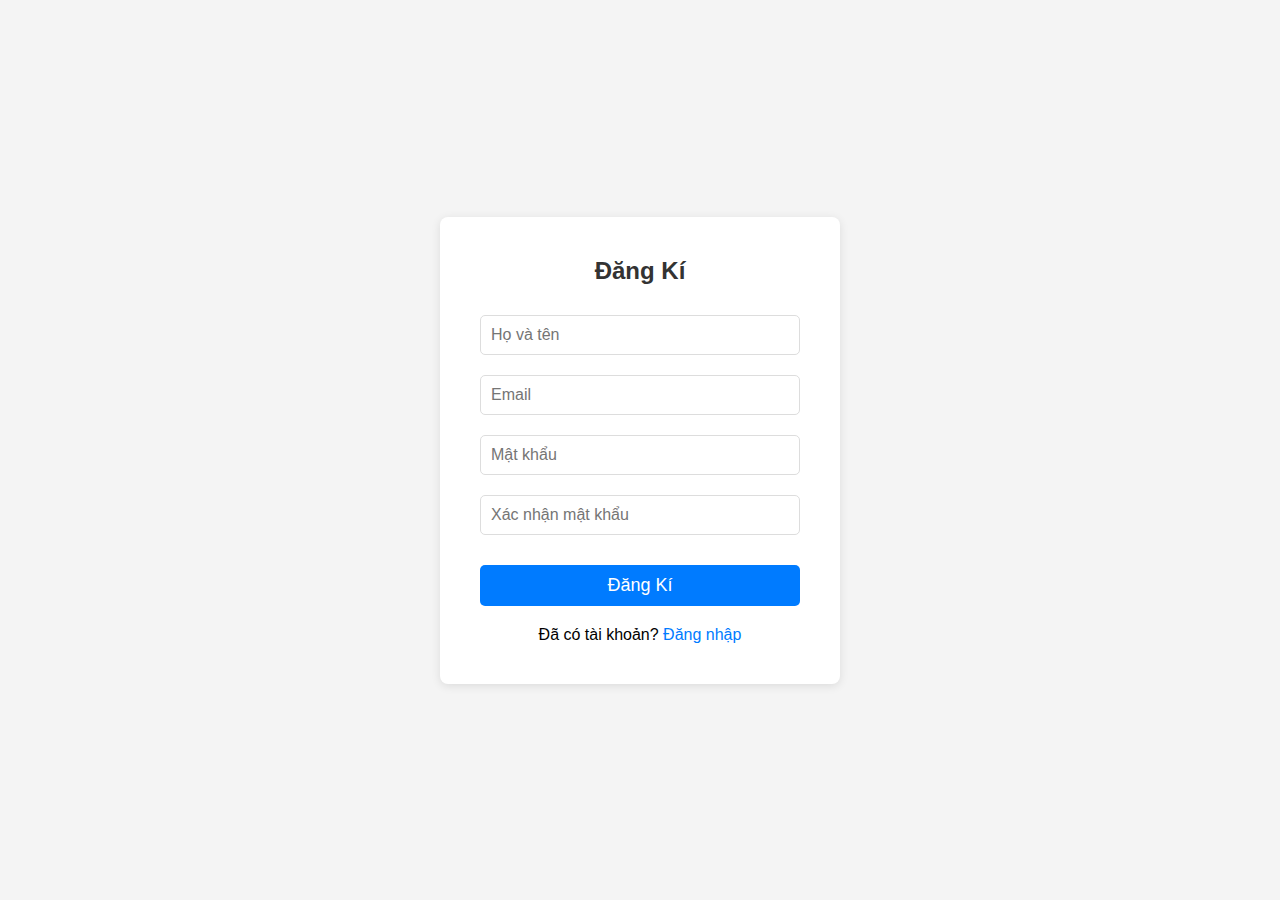
<file: dangKi.html>
<!DOCTYPE html>
<html lang="en">
<head>
    <meta charset="UTF-8">
    <meta name="viewport" content="width=device-width, initial-scale=1.0">
    <title>Đăng Kí</title>
    <link rel="stylesheet" href="style.css">
    <style>
        body {
            font-family: Arial, sans-serif;
            background-color: #f4f4f4;
            display: flex;
            justify-content: center;
            align-items: center;
            height: 100vh;
            margin: 0;
        }

        .form-container {
            background-color: white;
            padding: 40px;
            border-radius: 8px;
            box-shadow: 0 2px 10px rgba(0, 0, 0, 0.1);
            width: 400px;
            text-align: center;
        }

        h2 {
            margin-bottom: 20px;
            color: #333;
        }

        input[type="text"],
        input[type="email"],
        input[type="password"] {
            width: 100%;
            padding: 10px;
            margin: 10px 0;
            border: 1px solid #ddd;
            border-radius: 5px;
            font-size: 16px;
        }

        button {
            width: 100%;
            padding: 10px;
            margin-top: 20px;
            background-color: #007bff;
            border: none;
            color: white;
            font-size: 18px;
            cursor: pointer;
            border-radius: 5px;
        }

        button:hover {
            background-color: #0056b3;
        }

        .form-footer {
            margin-top: 20px;
        }

        .form-footer a {
            text-decoration: none;
            color: #007bff;
        }

        .form-footer a:hover {
            text-decoration: underline;
        }
    </style>
</head>
<body>

    <div class="form-container">
        <h2>Đăng Kí</h2>
        <form action="/submitForm" method="POST">
            <input type="text" name="fullname" placeholder="Họ và tên" required>
            <input type="email" name="email" placeholder="Email" required>
            <input type="password" name="password" placeholder="Mật khẩu" required>
            <input type="password" name="confirm-password" placeholder="Xác nhận mật khẩu" required>
            <button type="submit">Đăng Kí</button>
        </form>
        <div class="form-footer">
            <p>Đã có tài khoản? <a href="./dangNhap.html">Đăng nhập</a></p>
        </div>
    </div>
    <script src="./index.js" ></script>
</body>
</html>
</file>
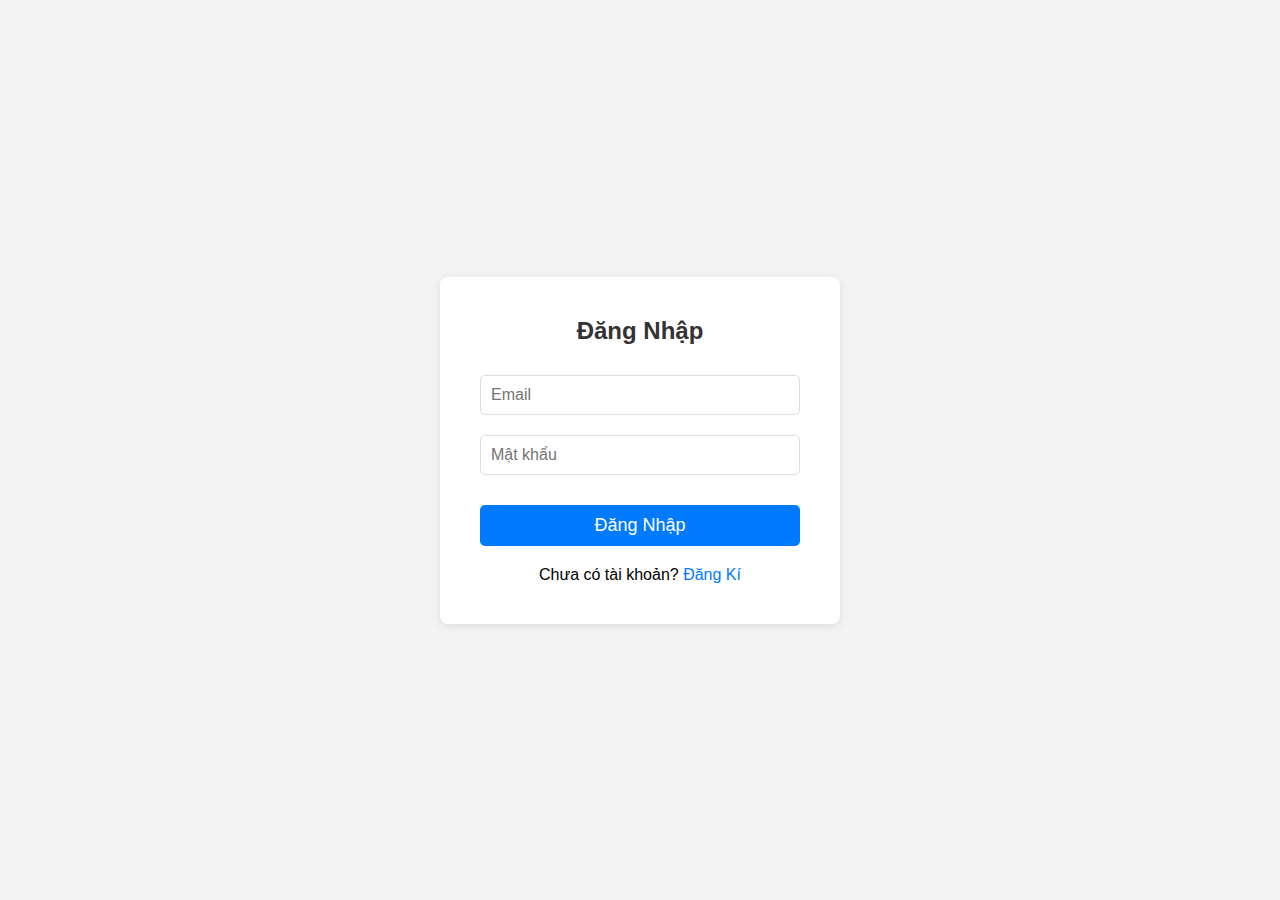
<file: dangNhap.html>
<!DOCTYPE html>
<html lang="en">
<head>
    <meta charset="UTF-8">
    <meta name="viewport" content="width=device-width, initial-scale=1.0">
    <title>Đăng Nhập</title>
    <link rel="stylesheet" href="style.css"> 
    <style>
        body {
            font-family: Arial, sans-serif;
            background-color: #f4f4f4;
            display: flex;
            justify-content: center;
            align-items: center;
            height: 100vh;
            margin: 0;
        }

        .form-container {
            background-color: white;
            padding: 40px;
            border-radius: 8px;
            box-shadow: 0 2px 10px rgba(0, 0, 0, 0.1);
            width: 400px;
            text-align: center;
        }

        h2 {
            margin-bottom: 20px;
            color: #333;
        }

        input[type="email"],
        input[type="password"] {
            width: 100%;
            padding: 10px;
            margin: 10px 0;
            border: 1px solid #ddd;
            border-radius: 5px;
            font-size: 16px;
        }

        button {
            width: 100%;
            padding: 10px;
            margin-top: 20px;
            background-color: #007bff;
            border: none;
            color: white;
            font-size: 18px;
            cursor: pointer;
            border-radius: 5px;
        }

        button:hover {
            background-color: #0056b3;
        }

        .form-footer {
            margin-top: 20px;
        }

        .form-footer a {
            text-decoration: none;
            color: #007bff;
        }

        .form-footer a:hover {
            text-decoration: underline;
        }
    </style>
</head>
<body>

    <div class="form-container">
        <h2>Đăng Nhập</h2>
        <form action="/login" method="POST">
            <input type="email" name="email" placeholder="Email" required>
            <input type="password" name="password" placeholder="Mật khẩu" required>
            <button type="submit">Đăng Nhập</button>
        </form>
        <div class="form-footer">
            <p>Chưa có tài khoản? <a href="./dangKi.html">Đăng Kí</a></p>
        </div>
    </div>
    <script src="./index.js" ></script>
</body>
</html>
</file>
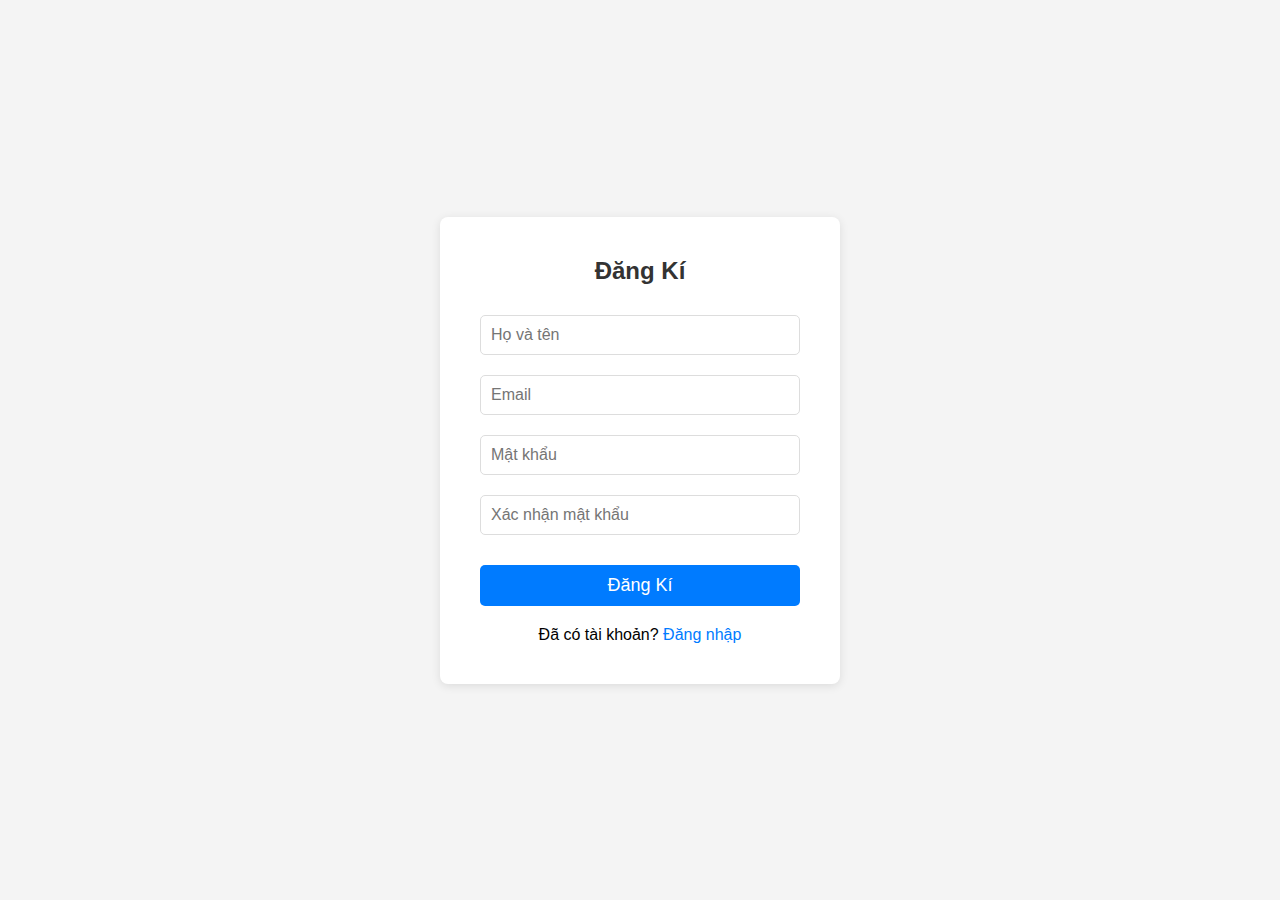
<file: findu/dangKi.html>
<!DOCTYPE html>
<html lang="en">
<head>
    <meta charset="UTF-8">
    <meta name="viewport" content="width=device-width, initial-scale=1.0">
    <title>Đăng Kí</title>
    <link rel="stylesheet" href="wed.css">
    <style>
        body {
            font-family: Arial, sans-serif;
            background-color: #f4f4f4;
            display: flex;
            justify-content: center;
            align-items: center;
            height: 100vh;
            margin: 0;
        }

        .form-container {
            background-color: white;
            padding: 40px;
            border-radius: 8px;
            box-shadow: 0 2px 10px rgba(0, 0, 0, 0.1);
            width: 400px;
            text-align: center;
        }

        h2 {
            margin-bottom: 20px;
            color: #333;
        }

        input[type="text"],
        input[type="email"],
        input[type="password"] {
            width: 100%;
            padding: 10px;
            margin: 10px 0;
            border: 1px solid #ddd;
            border-radius: 5px;
            font-size: 16px;
        }

        button {
            width: 100%;
            padding: 10px;
            margin-top: 20px;
            background-color: #007bff;
            border: none;
            color: white;
            font-size: 18px;
            cursor: pointer;
            border-radius: 5px;
        }

        button:hover {
            background-color: #0056b3;
        }

        .form-footer {
            margin-top: 20px;
        }

        .form-footer a {
            text-decoration: none;
            color: #007bff;
        }

        .form-footer a:hover {
            text-decoration: underline;
        }
    </style>
</head>
<body>

    <div class="form-container">
        <h2>Đăng Kí</h2>
        <form action="/submitForm" method="POST">
            <input type="text" name="fullname" placeholder="Họ và tên" required>
            <input type="email" name="email" placeholder="Email" required>
            <input type="password" name="password" placeholder="Mật khẩu" required>
            <input type="password" name="confirm-password" placeholder="Xác nhận mật khẩu" required>
            <button type="submit">Đăng Kí</button>
        </form>
        <div class="form-footer">
            <p>Đã có tài khoản? <a href="./dangNhap.html">Đăng nhập</a></p>
        </div>
    </div>
    <script src="./wed.js" ></script>
</body>
</html>
</file>
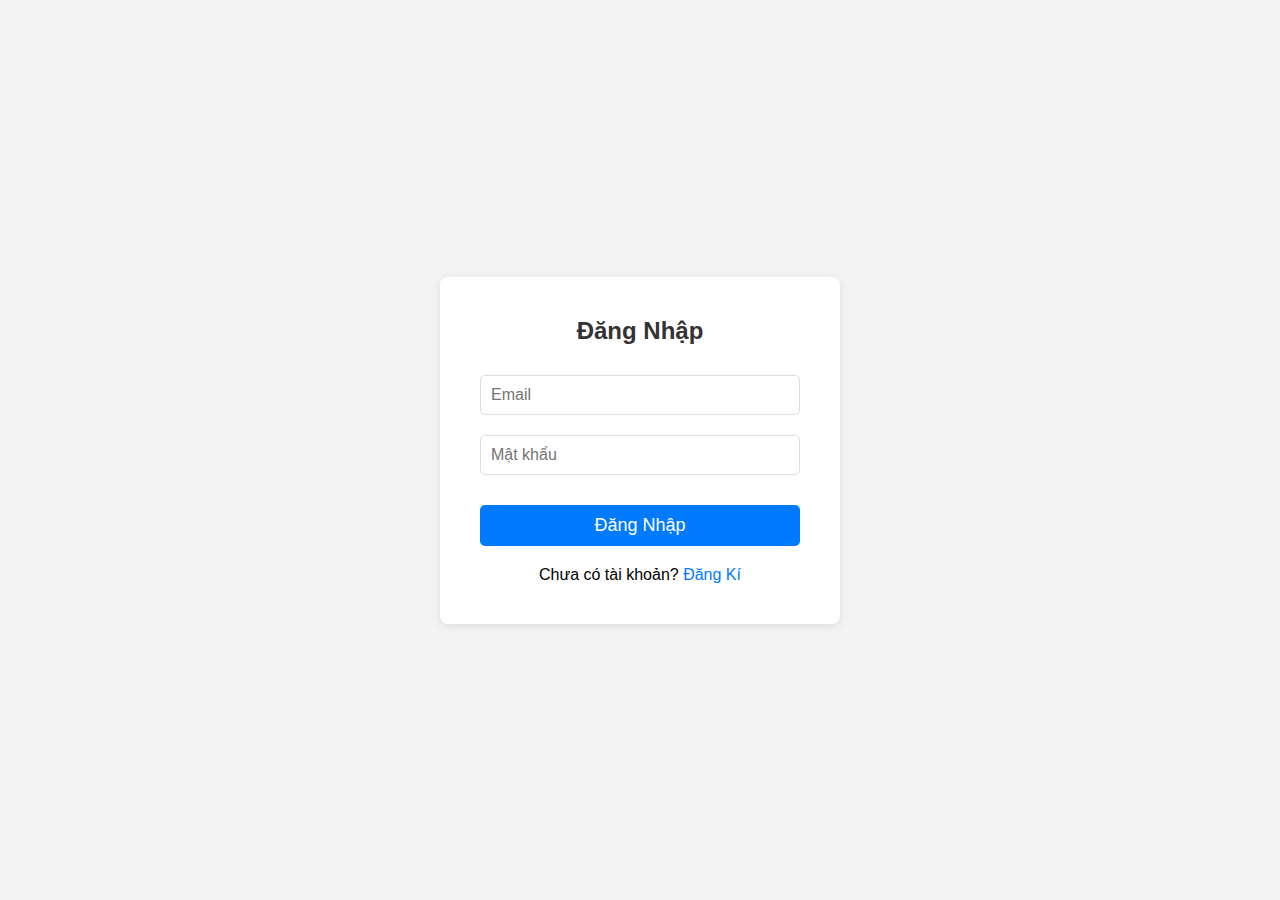
<file: findu/dangNhap.html>
<!DOCTYPE html>
<html lang="en">
<head>
    <meta charset="UTF-8">
    <meta name="viewport" content="width=device-width, initial-scale=1.0">
    <title>Đăng Nhập</title>
    <link rel="stylesheet" href="wed.css"> 
    <style>
        body {
            font-family: Arial, sans-serif;
            background-color: #f4f4f4;
            display: flex;
            justify-content: center;
            align-items: center;
            height: 100vh;
            margin: 0;
        }

        .form-container {
            background-color: white;
            padding: 40px;
            border-radius: 8px;
            box-shadow: 0 2px 10px rgba(0, 0, 0, 0.1);
            width: 400px;
            text-align: center;
        }

        h2 {
            margin-bottom: 20px;
            color: #333;
        }

        input[type="email"],
        input[type="password"] {
            width: 100%;
            padding: 10px;
            margin: 10px 0;
            border: 1px solid #ddd;
            border-radius: 5px;
            font-size: 16px;
        }

        button {
            width: 100%;
            padding: 10px;
            margin-top: 20px;
            background-color: #007bff;
            border: none;
            color: white;
            font-size: 18px;
            cursor: pointer;
            border-radius: 5px;
        }

        button:hover {
            background-color: #0056b3;
        }

        .form-footer {
            margin-top: 20px;
        }

        .form-footer a {
            text-decoration: none;
            color: #007bff;
        }

        .form-footer a:hover {
            text-decoration: underline;
        }
    </style>
</head>
<body>

    <div class="form-container">
        <h2>Đăng Nhập</h2>
        <form action="/login" method="POST">
            <input type="email" name="email" placeholder="Email" required>
            <input type="password" name="password" placeholder="Mật khẩu" required>
            <button type="submit">Đăng Nhập</button>
        </form>
        <div class="form-footer">
            <p>Chưa có tài khoản? <a href="./dangKi.html">Đăng Kí</a></p>
        </div>
    </div>
    <script src="./wed.js" ></script>
</body>
</html>
</file>
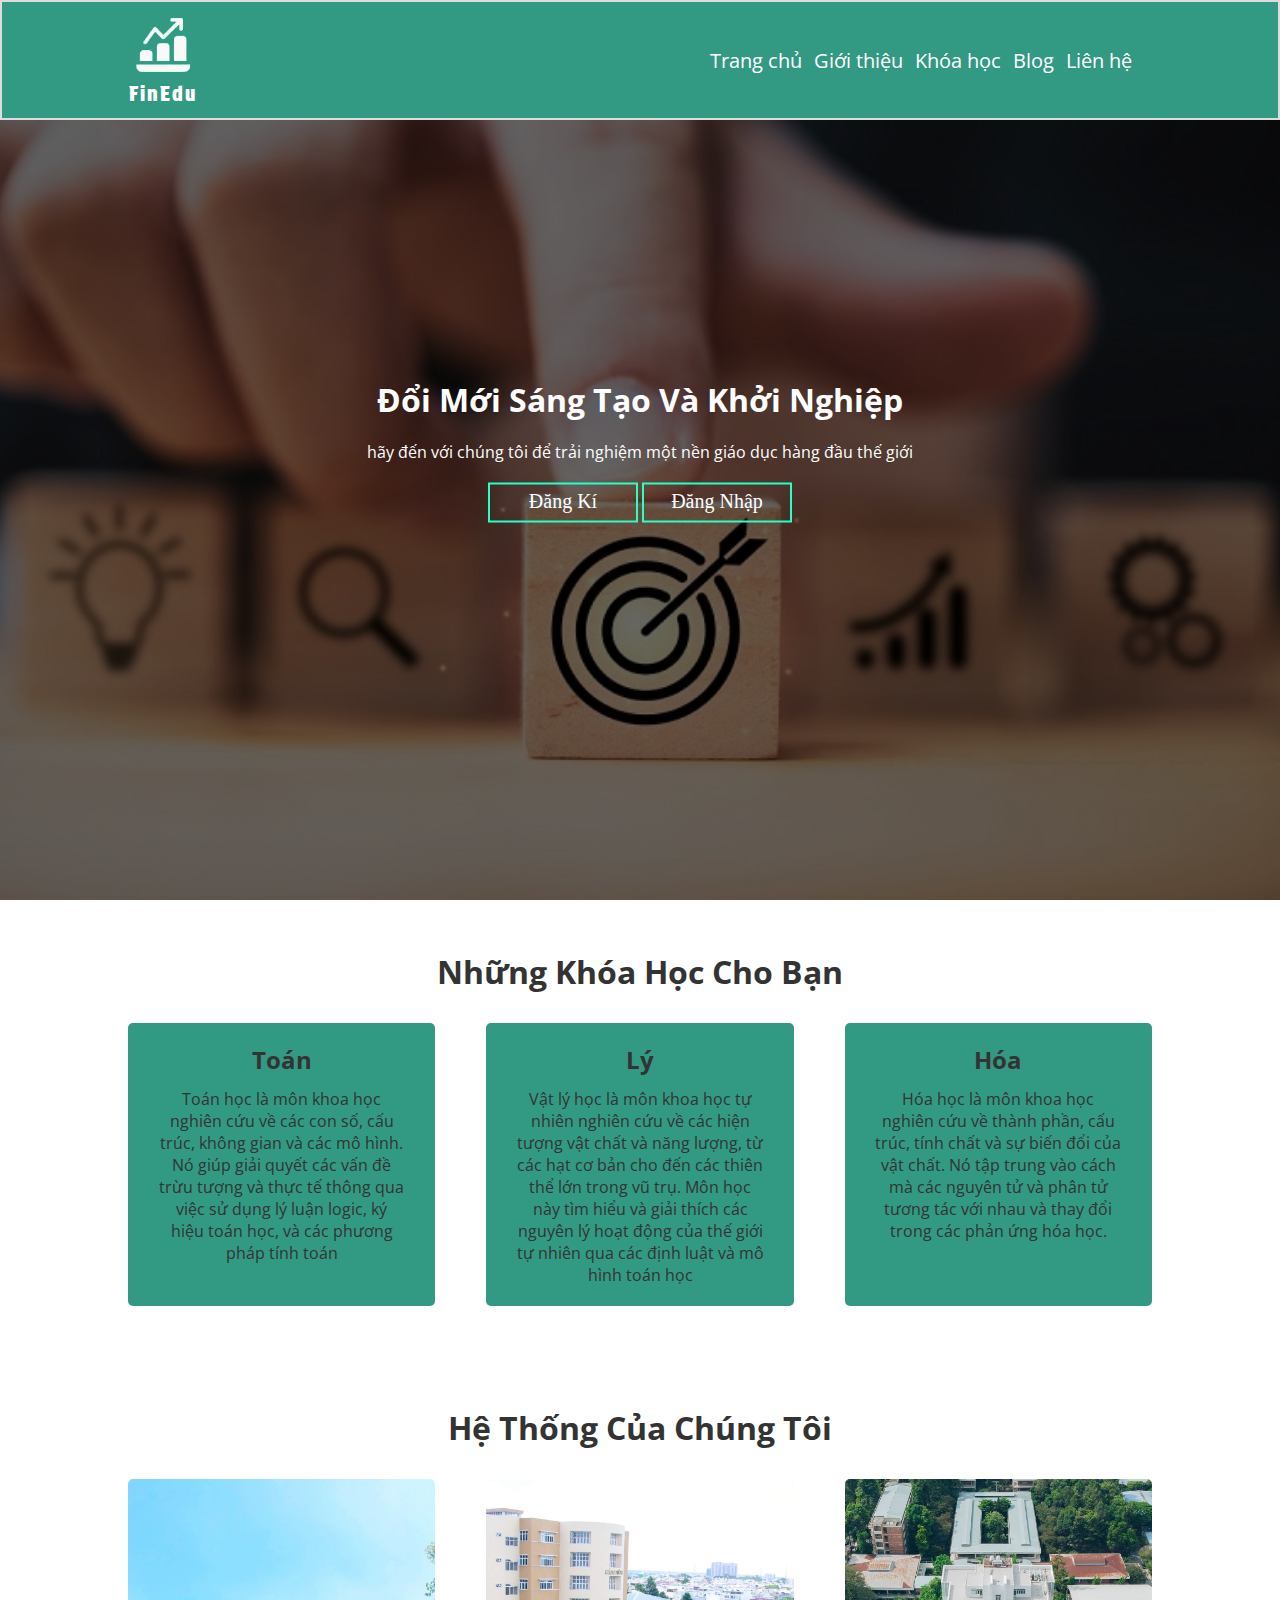
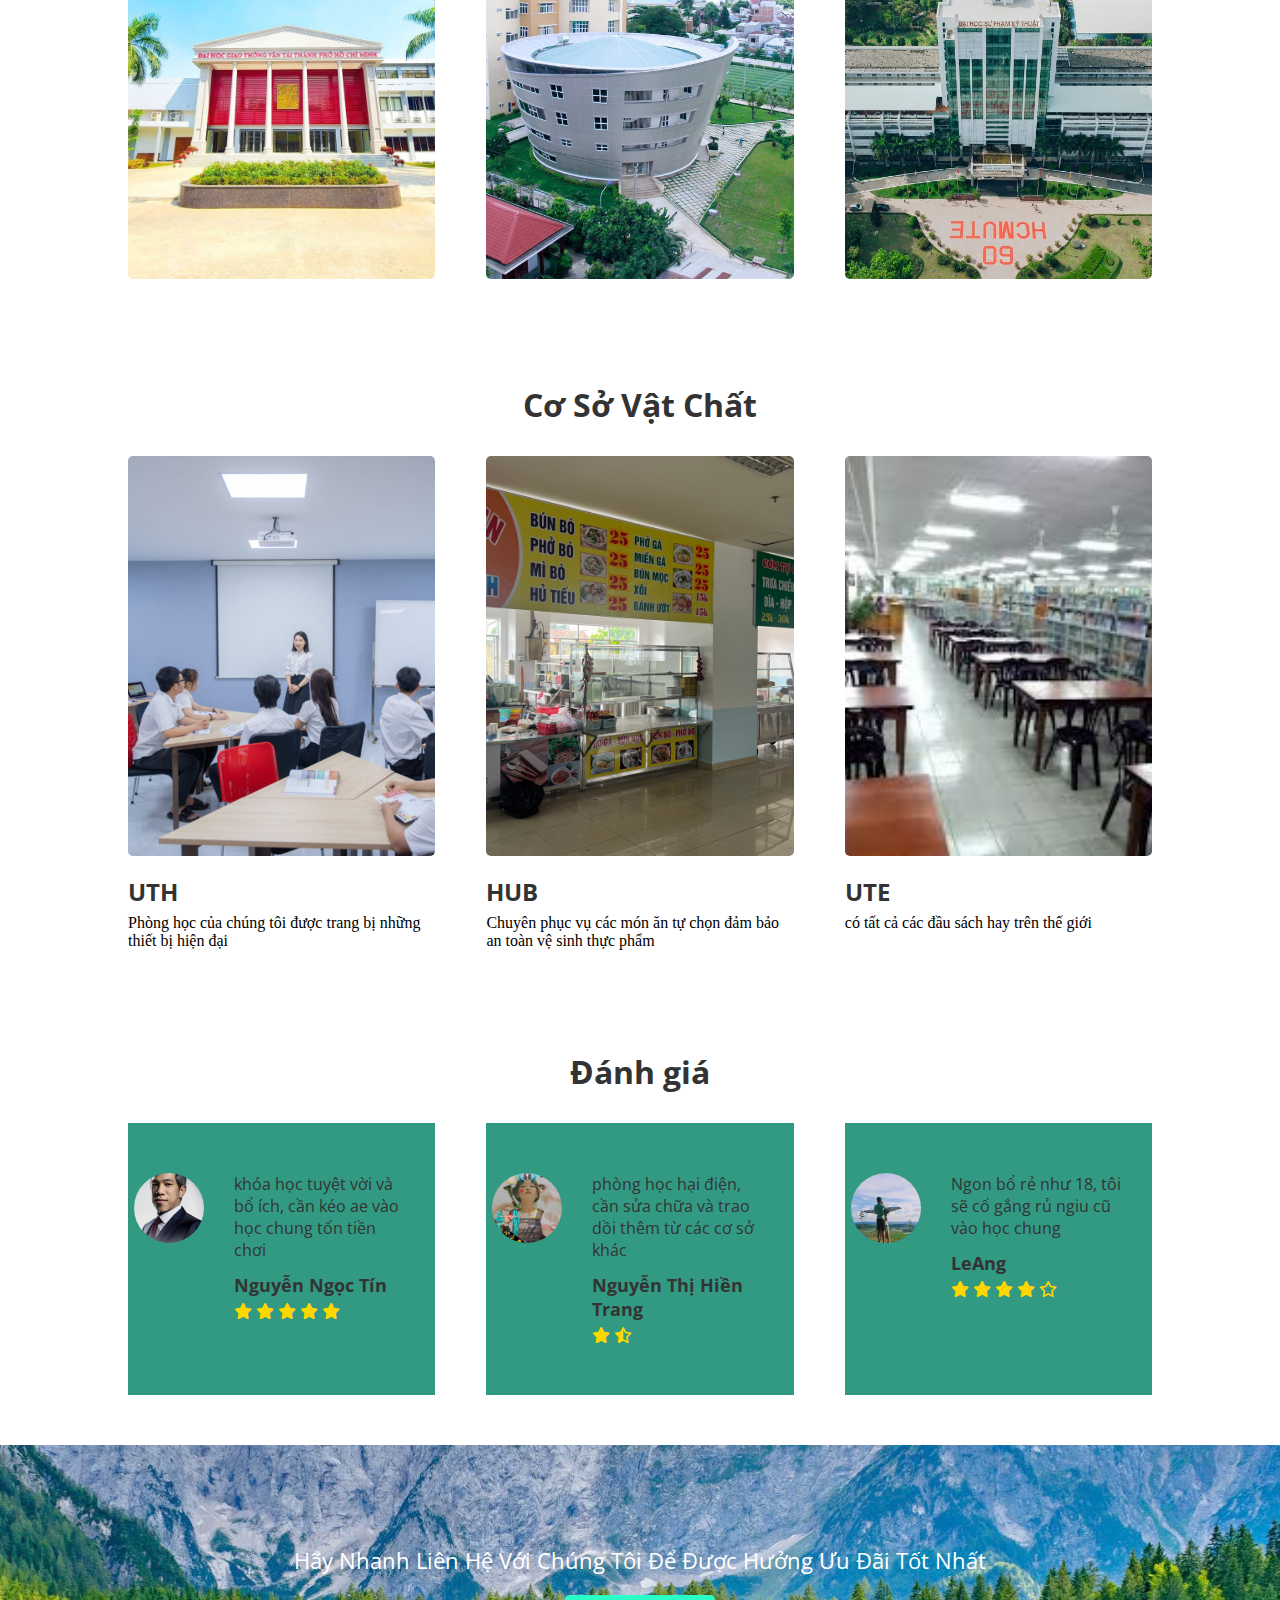
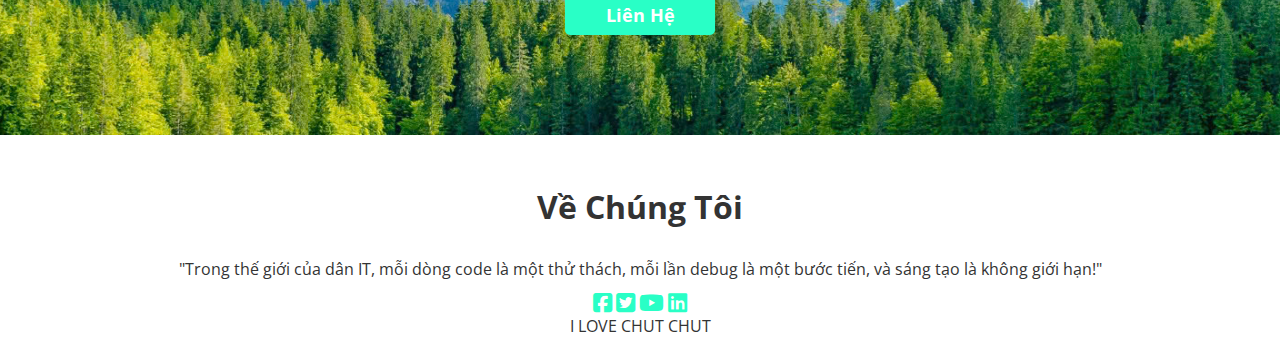
<file: findu/wed.html>
<!DOCTYPE html>
<html lang="en">
<head>
    <meta charset="UTF-8">
    <meta name="viewport" content="width=device-width, initial-scale=1.0">
    <title>fineDU</title>
    <link rel="stylesheet" href="wed.css"> 
    <link rel="stylesheet" href="https://cdnjs.cloudflare.com/ajax/libs/font-awesome/6.6.0/css/all.min.css">
    <!-- <script src="./wed.js" crossorigin="anonymous"></script> -->

</head>
<body>
    <header>
        <div class="top" >                           
            <div class="container">            
                <div class="header-top row" >
                    <div class="logo-container">
                        <img src="./anh/logo.png" alt="" class="logo">
                        <p>FinEdu</p>
                    </div>
                                       
                    <ul>       
                        <i class="fa-solid fa-xmark"></i>
                        <li><a href="">Trang chủ</a></li>
                        <li><a href="#khoa_hoc">Giới thiệu</a></li>
                        <li><a href="./khoaHoc.html">Khóa học</a></li>
                        <li><a href="">Blog</a></li>
                        <li><a href="#lien_he">Liên hệ</a></li>
                    </ul>
                    <i class="fas fa-bars"></i> 
                </div>
            </div>
        </div>
        <div class="bg-image"></div>
        <div class="header-text">
            <h1>Đổi Mới Sáng Tạo Và Khởi Nghiệp</h1>
            <p>hãy đến với chúng tôi để trải nghiệm một nền giáo dục hàng đầu thế giới</p>
            <span id="user-name"></span>
            <a href="./dangKi.html" class="button" id="register-btn">Đăng Kí</a>
            <a href="./dangNhap.html" class="button" id="login-btn">Đăng Nhập</a>
            <a href="#" id="logout-btn" >Đăng Xuất</a>
        </div>
        
    </header>
    <!-- course -->
    <section class="course" id="khoa_hoc">
        <h1>Những Khóa Học Cho Bạn</h1>
        <div class="course-items container row">
            <div class="course-item">
                <h2>Toán</h2>
                <p>Toán học là môn khoa học nghiên cứu về các con số, cấu trúc, không gian và các mô hình. Nó giúp giải quyết các vấn đề trừu tượng và thực tế thông qua việc sử dụng lý luận logic, ký hiệu toán học, và các phương pháp tính toán</p>
            </div>
            <div class="course-item">
                <h2>Lý</h2>
                <p>Vật lý học là môn khoa học tự nhiên nghiên cứu về các hiện tượng vật chất và năng lượng, từ các hạt cơ bản cho đến các thiên thể lớn trong vũ trụ. Môn học này tìm hiểu và giải thích các nguyên lý hoạt động của thế giới tự nhiên qua các định luật và mô hình toán học</p>
            </div>
            <div class="course-item">
                <h2>Hóa</h2>
                <p>Hóa học là môn khoa học nghiên cứu về thành phần, cấu trúc, tính chất và sự biến đổi của vật chất. Nó tập trung vào cách mà các nguyên tử và phân tử tương tác với nhau và thay đổi trong các phản ứng hóa học.</p>
            </div>
        </div>
    </section>
    <!-- brand -->
    <section class="brand">
        <h1>Hệ Thống Của Chúng Tôi</h1>
        <div class="brand-items container row">
            <div class="brand-item">
                <h2>UTH</h2>
                <img src="./anh/uth.jpg" alt="anh10">
            </div>
            <div class="brand-item">
                <h2>HUB</h2>
                <img src="./anh/hub.jpg" alt="anh11">
            </div>
            <div class="brand-item">
                <h2>UTE</h2>
                <img src="./anh/ute.jpg" alt="anh9">
            </div>
        </div>
    </section>
    <!-- facilities -->
    <section class="facilities">
        <h1>Cơ Sở Vật Chất</h1>
        <div class="facilities-items container row">
            <div class="facilities-item">
                <img src="./anh/phong_hoc.jpg" alt="anh10">
                <h2>UTH</h2>
                <p>Phòng học của chúng tôi được trang bị những thiết bị hiện đại</p>
            </div>
            <div class="facilities-item">
                <img src="./anh/cantin.jpg" alt="anh11">
                <h2>HUB</h2>
                <p>Chuyên phục vụ các món ăn tự chọn đảm bảo an toàn vệ sinh thực phẩm</p>
                
            </div>
            <div class="facilities-item">
                <img src="./anh/thuvien.jpg" alt="anh9">
                <h2>UTE</h2>
                <p>có tất cả các đầu sách hay trên thế giới</p>
            </div>
        </div>
    </section>
    <!-- Evaluate -->
    <section class="Evaluate">
        <h1>Đánh giá</h1>
        <div class="Evaluate-items container row">
            <div class="Evaluate-item row">
                <img src="./anh/tin.jpg" alt="anh10">
                <div class="Evaluate-text">
                    <p>khóa học tuyệt vời và bổ ích, cần kéo ae vào học chung tốn tiền chơi</p>
                    <h1>Nguyễn Ngọc Tín</h1>
                    <i class="fas fa-star"></i>
                    <i class="fas fa-star"></i>
                    <i class="fas fa-star"></i>
                    <i class="fas fa-star"></i>
                    <i class="fas fa-star"></i>
                </div>
            </div>
            <div class="Evaluate-item row">
                <img src="./anh/trang.jpg" alt="anh10">
                <div class="Evaluate-text">
                    <p>phòng học hại điện, cần sửa chữa và trao dồi thêm từ các cơ sở khác </p>
                    <h1>Nguyễn Thị Hiền Trang</h1>
                    <i class="fas fa-star"></i>
                    <i class="far fa-star-half-alt"></i>
                </div>
            </div>
            <div class="Evaluate-item row">
                <img src="./anh/anh.jpg" alt="anh10">
                <div class="Evaluate-text">
                    <p>Ngon bổ rẻ như 18, tôi sẽ cố gắng rủ ngiu cũ vào học chung</p>
                    <h1>LeAng</h1>
                    <i class="fas fa-star"></i>
                    <i class="fas fa-star"></i>
                    <i class="fas fa-star"></i>
                    <i class="fas fa-star"></i>
                    <i class="far fa-star"></i>
                </div>
            </div>
        </div>
    </section>
    <!-- ------------contact---------- -->
    <section class="contact" id="lien_he">
        <p>Hãy Nhanh Liên Hệ Với Chúng Tôi Để Được Hưởng Ưu Đãi Tốt Nhất</p>
        <button>Liên Hệ</button>
    </section>
<!-- ------footer------- -->
    <footer class="footer">
        <h1>Về Chúng Tôi</h1>
        <p>"Trong thế giới của dân IT, mỗi dòng code là một thử thách, mỗi lần debug là một bước tiến, và sáng tạo là không giới hạn!" </p>
        <i class="fab fa-facebook-square"></i>
        <i class="fab fa-twitter-square"></i>
        <i class="fab fa-youtube"></i>
        <i class="fab fa-linkedin"></i>
        <p>I LOVE CHUT CHUT </p>
    </footer>





<script src="./wed.js" ></script>

</body>
</html>
</file>
<file: style.css>
@import url('https://fonts.googleapis.com/css2?family=Open+Sans:ital,wght@0,300..800;1,300..800&family=Oswald:wght@200..700&family=Pacifico&family=Protest+Strike&display=swap');
/* @import url('https://fonts.googleapis.com/css2?family=Open+Sans:ital,wght@0,300..800;1,300..800&display=swap'); */
@import url('https://fonts.googleapis.com/css2?family=Playfair+Display:ital,wght@0,400..900;1,400..900&display=swap');
:root{
    /* --main-text-font:"Open Sans", sans-serif; */
    --main-text-font:"Playfair Display", serif;
    --logo-text-font:"Protest Strike", sans-serif;
    --main-color: #29ffc6;
}
html{
    scroll-behavior: smooth;
}
* {
    margin: 0;                  
    padding: 0;
    box-sizing: border-box;
}

a {
    text-decoration: none;
}

li {
    list-style: none;
}

.container {
    max-width: 1024px;
    margin: 0 auto;
    display: flex;
    flex-wrap: wrap;
}

.row {
    display: flex;
    flex-wrap: wrap;
}

header {
    background-image: url("./anh/muctieu.jpg");
    background-position: center;
    background-repeat: no-repeat;
    background-size: cover;
    width: 100vw;
    height: 100vh;
    position: relative;
}

.bg-image {
    position: absolute;
    width: 100%;
    height: 100%;
    background-color: black;
    opacity: 0.6;
}

.top {
    background-color: #329983;
    position: fixed;
    width: 100%;
    z-index: 1;
    border: 2px solid #dddddd;
}

.header-top{
    /* display: flex; */
    justify-content:space-between;
    padding: 12px 0;
    align-items: center;
}
.logo-container{
    display: flex;
    flex-direction: column;
    align-items: center;
}
.logo{
    width: 70px;
    height: auto;
}
.header-top p {
    font-family: var(--logo-text-font);
    font-size: 20px;
    letter-spacing: 2px;
    color: white;
    border-radius: 5px;
    padding-top: 5px;
}


.header-top ul {
    display: flex;
    margin-left:  500px;;
    font-size: 20px;
}

.header-top ul li {
    margin-left: 12px;
    position: relative;
}

.header-top ul li::after {
    position: absolute;
    content: "";
    display: block;
    bottom: -2px;
    height: 4px;
    width: 0;
    left: 50%;
    transform: translateX(-50%);
    background-color: white;
    border-radius: 5px;
    transition: width 0.5s ease;
}

.header-top ul li:hover::after {
    width: 100%;
}

.header-top ul li a {
    font-family: var(--main-text-font);
    color: white;
}

.header-top ul i {
    font-size: 32px;
    color: white;
    margin: 12px 0 0 12px;
    cursor: pointer;
    margin-bottom: 150px;
    display: none;
}

.header-top > i {
    font-size: 32px;
    color: var(--main-color);
    cursor: pointer;
    display: none;
    float: right;
}

.header-text {
    position: absolute;
    top: 50%;
    left: 50%;
    transform: translate(-50%, -50%);
    max-width: 700px;
    min-width: 300px;
    text-align: center;
}

.header-text h1 {
    font-family: var(--main-text-font);
    color: white;
    font-weight: bold;
    margin-bottom: 20px;
    font-size: 32px;
}

.header-text p {
    color: white;
    font-family: var(--main-text-font);
}
#user-name{
    color: white;
    font-family: var(--logo-text-font);
    display: none;
    padding-top: 5px;
}

.header-text a.button {
    display: inline-block; 
    width: 150px; 
    height: 40px; 
    margin-top: 20px; 
    background-color: transparent; 
    border: 2px solid var(--main-color); 
    color: white;
    cursor: pointer; 
    font-size: 20px; 
    text-align: center; 
    text-decoration: none; 
    transition: background-color 0.5s ease; 
    padding-top: 5px;
}

.header-text a.button:hover {
    background-color: var(--main-color); /* Màu nền khi hover */
}
#logout-btn{
    display: none;
    width: 150px; 
    height: 40px; 
    margin-top: 20px; 
    background-color: transparent; 
    border: 2px solid var(--main-color); 
    color: white;
    cursor: pointer; 
    font-size: 20px; 
    text-align: center; 
    text-decoration: none; 
    transition: background-color 0.5s ease; 
    padding-top: 5px;
}
.header-text a#logout-btn:hover {
    background-color: var(--main-color); /* Màu nền khi hover */
}
/* ---------mobi--------- */
@media (max-width: 575px) {
    .header-top {
        padding: 0 12px;
        position: relative;
        width: 100%; /* Đặt độ rộng của header là 100% */
        box-sizing: border-box; 
    }

    .header-top .logo {
        float: left; /* Đặt logo ở bên trái */
        margin: 0; /* Xóa margin để logo sát phía bên trái */
        padding: 0; /* Xóa padding nếu có để không gian được tối ưu */
    }

    .header-top i.fa-bars {
        font-size: 24px;
        cursor: pointer;
        float: right; /* Đặt icon menu ở bên phải */
        display: block; /* Đảm bảo icon menu hiển thị */
    }

    .header-top ul {
        position: fixed;
        width: 200px;
        height: 100vh;
        background-color: #329983;
        right: 0;
        top: 0;
        flex-direction: column;
        transform: translateX(100%);
        opacity: 0;
        transition: transform 0.5s ease;
    }

    .header-top ul li {
        margin-left: 50px;
        margin-bottom: 50px;
    }

    .header-top ul i.fa-xmark {
        font-size: 24px;
        cursor: pointer;
        display: block;
        margin: 20px auto 0; /* Canh giữa icon đóng */
    }

    /* Đặt lại các thuộc tính float cho các mục để tránh tràn */
    .header-top::after {
        content: "";
        display: table;
        clear: both; /* Đảm bảo các phần tử floated không ảnh hưởng đến chiều cao của container */
    }

    /* Điều chỉnh kích thước và căn chỉnh các mục */
    .brand-item, .course-item, .Evaluate-item, .facilities-item {
        width: 100%!important;
        margin-bottom: 20px;
    }
}

/* -------------course---------------- */
.course{
    padding: 50px 0 ;

}
.course h1{
    font-family: var(--main-text-font);
    text-align: center;
    margin-bottom: 30px;
    color: #333333;
}
.course-items{
    justify-content: space-between;
}
.course-item{
    width: 30%;
    text-align: center;
    background-color: #329983;
    padding: 20px 30px ;
    border-radius:5px ;
    transition: all 0.5s ease;
}
.course-item:hover{
    box-shadow: 10px 10px 5px 5px #dddddd;
}
.course-item h2{
    font-family: var(--main-text-font);
    margin-bottom: 12px;
    color: white;
}
.course-item p{
    font-family: var(--main-text-font);
    color: white;
}
/* -------------brand---------------- */
.brand {
    padding: 50px 0;
}
.brand h1 {
    font-family: var(--main-text-font);
    text-align: center;
    margin-bottom: 30px;
    color: #333333;
}
.brand-items {
    justify-content: space-between;
}
.brand-item {
    width: 30%;
    border-radius: 5px;
    transition: all 0.5s ease;
    position: relative;
}
.brand-item::before {
    display: block;
    content: "";
    width: 100%;
    height: 100%;
    background-color: #329983;
    position: absolute;
    opacity: 0;
}
.brand-item:hover::before {
    opacity: 0.5;
}
.brand-item:hover h2 {
    opacity: 1;
}
.brand-item img {
    width: 100%;
    height: 400px;
    object-fit: cover;
    border-radius: 5px;
    cursor: pointer;
}
.brand-item h2 {
    font-family: var(--main-text-font);
    color: white;
    position: absolute;
    top: 50%;
    left: 50%;
    transform: translate(-50%, -50%);
    opacity: 0;
    transition: all 0.5s ease;
    text-align: center; /* Center the text */
}

/* -------------facilities---------------- */
.facilities {
    padding: 50px 0;
}
.facilities h1 {
    font-family: var(--main-text-font);
    text-align: center;
    margin-bottom: 30px;
    color: #333333;
}
.facilities-items {
    justify-content: space-between;
}
.facilities-item {
    width: 30%;
    border-radius: 5px;
}
.facilities-item h2 {
    font-family: var(--main-text-font);
    color: #333333;
    margin: 15px 0 6px 0;
}
.facilities-item img:hover {
    transform: scale(1.04);
}
.facilities-item img {
    width: 100%;
    height: 400px;
    object-fit: cover;
    border-radius: 5px;
    cursor: pointer;
    transition: all 0.5s ease;
}

/* -------------Evaluate---------------- */
.Evaluate {
    padding: 50px 0;
}
.Evaluate> h1 {
    font-family: var(--main-text-font);
    text-align: center;
    margin-bottom: 30px;
    color: #333333;
}
.Evaluate-items {
    justify-content: space-between;
}
.Evaluate-item {
    width: 30%;
    background-color:#329983 ;
    padding: 50px 6px;
}
.Evaluate-text h1 {
    font-family: var(--main-text-font);
    color: white;
    font-size: 18px;
    margin: 12px 0 6px;
    font-weight: bold;
}
.Evaluate-item i{
    color: gold;
}
.Evaluate-item:hover img{
    border: 5px solid var(--main-color);
}
.Evaluate-item img {
    width: 70px;
    height: 70px;
    object-fit: cover;
    border-radius: 50%;
    cursor: pointer;
    transition: all 0.5s ease;
}
.Evaluate-text {
    width: 70%;
    padding-left: 30px;
}
.Evaluate-text p{
    font-family: var(--main-text-font);
    color: white;
    font-size: 16px;
}
/* ------------------contact--------------- */
.contact{
    background-image: url(./anh/lienhe.jpg);
    background-position: center;
    background-size: cover;
    background-repeat: no-repeat;
    text-align: center;
    padding: 100px 0;

}
.contact p{
    color: white;
    font-size: 22px;
    font-family: var(--main-text-font);
}
.contact button{
    height: 40px;
    width: 150px;
    cursor: pointer;
    margin-top: 20px;
    border-radius: 5px;
    border: none;
    background-color:var(--main-color);
    color: white;
    font-family: var(--main-text-font);
    transition: all 0.5s ease;
    font-weight: bold;
    font-size: 18px;
}
.contact button:hover{
    background: transparent;
    border: 2px solid var(--main-color);
}
/* ----------footer------------ */
.footer{
    padding: 50px 0 6px;
    text-align: center;
}
.footer h1{
    font-family: var(--main-text-font);
    color: #333333;
    margin-bottom: 30px;

}
.footer p{
    font-family: var(--main-text-font);
    color: #333333;   
    text-align: center;
}
.footer h3{
    color: #29ffc6;
    font-weight: bold;
    font-size: 30px ;
}
.footer i{
    margin-top: 12px;
    color: var(--main-color);
    font-size: 22px;
    cursor: pointer;
}
</file>
<file: fonts.css/themify-icons/demo-files/demo.css>
body {
	font: normal 1em/1.5em Arial, Helvetica, sans-serif;
	max-width: 90%;
	margin: 30px auto 0;
}
h1, h3 {
	font-weight: normal;
}
h3 {
	font-size: 1.4;
	text-transform: uppercase;
	letter-spacing: 1px;
}

.icon-section {
	margin: 0 0 3em;
	clear: both;
	overflow: hidden;
}
.icon-container {
	width: 240px; 
	padding: .7em 0;
	float: left; 
	position: relative;
	text-align: left;
}
.icon-container [class^="ti-"], 
.icon-container [class*=" ti-"] {
	color: #000;
	position: absolute;
	margin-top: 3px;
	transition: .3s;
}
.icon-container:hover [class^="ti-"],
.icon-container:hover [class*=" ti-"] {
	font-size: 2.2em;
	margin-top: -5px;
}
.icon-container:hover .icon-name {
	color: #000;
}
.icon-name {
	color: #aaa;
	margin-left: 35px;
	font-size: .8em;
	transition: .3s;
}
.icon-container:hover .icon-name {
	margin-left: 45px;
}
</file>
<file: fonts.css/themify-icons/themify-icons.css>
@font-face {
	font-family: 'themify';
	src:url('fonts/themify.eot?-fvbane');
	src:url('fonts/themify.eot?#iefix-fvbane') format('embedded-opentype'),
		url('fonts/themify.woff?-fvbane') format('woff'),
		url('fonts/themify.ttf?-fvbane') format('truetype'),
		url('fonts/themify.svg?-fvbane#themify') format('svg');
	font-weight: normal;
	font-style: normal;
}

[class^="ti-"], [class*=" ti-"] {
	font-family: 'themify';
	speak: none;
	font-style: normal;
	font-weight: normal;
	font-variant: normal;
	text-transform: none;
	line-height: 1;

	/* Better Font Rendering =========== */
	-webkit-font-smoothing: antialiased;
	-moz-osx-font-smoothing: grayscale;
}

.ti-wand:before {
	content: "\e600";
}
.ti-volume:before {
	content: "\e601";
}
.ti-user:before {
	content: "\e602";
}
.ti-unlock:before {
	content: "\e603";
}
.ti-unlink:before {
	content: "\e604";
}
.ti-trash:before {
	content: "\e605";
}
.ti-thought:before {
	content: "\e606";
}
.ti-target:before {
	content: "\e607";
}
.ti-tag:before {
	content: "\e608";
}
.ti-tablet:before {
	content: "\e609";
}
.ti-star:before {
	content: "\e60a";
}
.ti-spray:before {
	content: "\e60b";
}
.ti-signal:before {
	content: "\e60c";
}
.ti-shopping-cart:before {
	content: "\e60d";
}
.ti-shopping-cart-full:before {
	content: "\e60e";
}
.ti-settings:before {
	content: "\e60f";
}
.ti-search:before {
	content: "\e610";
}
.ti-zoom-in:before {
	content: "\e611";
}
.ti-zoom-out:before {
	content: "\e612";
}
.ti-cut:before {
	content: "\e613";
}
.ti-ruler:before {
	content: "\e614";
}
.ti-ruler-pencil:before {
	content: "\e615";
}
.ti-ruler-alt:before {
	content: "\e616";
}
.ti-bookmark:before {
	content: "\e617";
}
.ti-bookmark-alt:before {
	content: "\e618";
}
.ti-reload:before {
	content: "\e619";
}
.ti-plus:before {
	content: "\e61a";
}
.ti-pin:before {
	content: "\e61b";
}
.ti-pencil:before {
	content: "\e61c";
}
.ti-pencil-alt:before {
	content: "\e61d";
}
.ti-paint-roller:before {
	content: "\e61e";
}
.ti-paint-bucket:before {
	content: "\e61f";
}
.ti-na:before {
	content: "\e620";
}
.ti-mobile:before {
	content: "\e621";
}
.ti-minus:before {
	content: "\e622";
}
.ti-medall:before {
	content: "\e623";
}
.ti-medall-alt:before {
	content: "\e624";
}
.ti-marker:before {
	content: "\e625";
}
.ti-marker-alt:before {
	content: "\e626";
}
.ti-arrow-up:before {
	content: "\e627";
}
.ti-arrow-right:before {
	content: "\e628";
}
.ti-arrow-left:before {
	content: "\e629";
}
.ti-arrow-down:before {
	content: "\e62a";
}
.ti-lock:before {
	content: "\e62b";
}
.ti-location-arrow:before {
	content: "\e62c";
}
.ti-link:before {
	content: "\e62d";
}
.ti-layout:before {
	content: "\e62e";
}
.ti-layers:before {
	content: "\e62f";
}
.ti-layers-alt:before {
	content: "\e630";
}
.ti-key:before {
	content: "\e631";
}
.ti-import:before {
	content: "\e632";
}
.ti-image:before {
	content: "\e633";
}
.ti-heart:before {
	content: "\e634";
}
.ti-heart-broken:before {
	content: "\e635";
}
.ti-hand-stop:before {
	content: "\e636";
}
.ti-hand-open:before {
	content: "\e637";
}
.ti-hand-drag:before {
	content: "\e638";
}
.ti-folder:before {
	content: "\e639";
}
.ti-flag:before {
	content: "\e63a";
}
.ti-flag-alt:before {
	content: "\e63b";
}
.ti-flag-alt-2:before {
	content: "\e63c";
}
.ti-eye:before {
	content: "\e63d";
}
.ti-export:before {
	content: "\e63e";
}
.ti-exchange-vertical:before {
	content: "\e63f";
}
.ti-desktop:before {
	content: "\e640";
}
.ti-cup:before {
	content: "\e641";
}
.ti-crown:before {
	content: "\e642";
}
.ti-comments:before {
	content: "\e643";
}
.ti-comment:before {
	content: "\e644";
}
.ti-comment-alt:before {
	content: "\e645";
}
.ti-close:before {
	content: "\e646";
}
.ti-clip:before {
	content: "\e647";
}
.ti-angle-up:before {
	content: "\e648";
}
.ti-angle-right:before {
	content: "\e649";
}
.ti-angle-left:before {
	content: "\e64a";
}
.ti-angle-down:before {
	content: "\e64b";
}
.ti-check:before {
	content: "\e64c";
}
.ti-check-box:before {
	content: "\e64d";
}
.ti-camera:before {
	content: "\e64e";
}
.ti-announcement:before {
	content: "\e64f";
}
.ti-brush:before {
	content: "\e650";
}
.ti-briefcase:before {
	content: "\e651";
}
.ti-bolt:before {
	content: "\e652";
}
.ti-bolt-alt:before {
	content: "\e653";
}
.ti-blackboard:before {
	content: "\e654";
}
.ti-bag:before {
	content: "\e655";
}
.ti-move:before {
	content: "\e656";
}
.ti-arrows-vertical:before {
	content: "\e657";
}
.ti-arrows-horizontal:before {
	content: "\e658";
}
.ti-fullscreen:before {
	content: "\e659";
}
.ti-arrow-top-right:before {
	content: "\e65a";
}
.ti-arrow-top-left:before {
	content: "\e65b";
}
.ti-arrow-circle-up:before {
	content: "\e65c";
}
.ti-arrow-circle-right:before {
	content: "\e65d";
}
.ti-arrow-circle-left:before {
	content: "\e65e";
}
.ti-arrow-circle-down:before {
	content: "\e65f";
}
.ti-angle-double-up:before {
	content: "\e660";
}
.ti-angle-double-right:before {
	content: "\e661";
}
.ti-angle-double-left:before {
	content: "\e662";
}
.ti-angle-double-down:before {
	content: "\e663";
}
.ti-zip:before {
	content: "\e664";
}
.ti-world:before {
	content: "\e665";
}
.ti-wheelchair:before {
	content: "\e666";
}
.ti-view-list:before {
	content: "\e667";
}
.ti-view-list-alt:before {
	content: "\e668";
}
.ti-view-grid:before {
	content: "\e669";
}
.ti-uppercase:before {
	content: "\e66a";
}
.ti-upload:before {
	content: "\e66b";
}
.ti-underline:before {
	content: "\e66c";
}
.ti-truck:before {
	content: "\e66d";
}
.ti-timer:before {
	content: "\e66e";
}
.ti-ticket:before {
	content: "\e66f";
}
.ti-thumb-up:before {
	content: "\e670";
}
.ti-thumb-down:before {
	content: "\e671";
}
.ti-text:before {
	content: "\e672";
}
.ti-stats-up:before {
	content: "\e673";
}
.ti-stats-down:before {
	content: "\e674";
}
.ti-split-v:before {
	content: "\e675";
}
.ti-split-h:before {
	content: "\e676";
}
.ti-smallcap:before {
	content: "\e677";
}
.ti-shine:before {
	content: "\e678";
}
.ti-shift-right:before {
	content: "\e679";
}
.ti-shift-left:before {
	content: "\e67a";
}
.ti-shield:before {
	content: "\e67b";
}
.ti-notepad:before {
	content: "\e67c";
}
.ti-server:before {
	content: "\e67d";
}
.ti-quote-right:before {
	content: "\e67e";
}
.ti-quote-left:before {
	content: "\e67f";
}
.ti-pulse:before {
	content: "\e680";
}
.ti-printer:before {
	content: "\e681";
}
.ti-power-off:before {
	content: "\e682";
}
.ti-plug:before {
	content: "\e683";
}
.ti-pie-chart:before {
	content: "\e684";
}
.ti-paragraph:before {
	content: "\e685";
}
.ti-panel:before {
	content: "\e686";
}
.ti-package:before {
	content: "\e687";
}
.ti-music:before {
	content: "\e688";
}
.ti-music-alt:before {
	content: "\e689";
}
.ti-mouse:before {
	content: "\e68a";
}
.ti-mouse-alt:before {
	content: "\e68b";
}
.ti-money:before {
	content: "\e68c";
}
.ti-microphone:before {
	content: "\e68d";
}
.ti-menu:before {
	content: "\e68e";
}
.ti-menu-alt:before {
	content: "\e68f";
}
.ti-map:before {
	content: "\e690";
}
.ti-map-alt:before {
	content: "\e691";
}
.ti-loop:before {
	content: "\e692";
}
.ti-location-pin:before {
	content: "\e693";
}
.ti-list:before {
	content: "\e694";
}
.ti-light-bulb:before {
	content: "\e695";
}
.ti-Italic:before {
	content: "\e696";
}
.ti-info:before {
	content: "\e697";
}
.ti-infinite:before {
	content: "\e698";
}
.ti-id-badge:before {
	content: "\e699";
}
.ti-hummer:before {
	content: "\e69a";
}
.ti-home:before {
	content: "\e69b";
}
.ti-help:before {
	content: "\e69c";
}
.ti-headphone:before {
	content: "\e69d";
}
.ti-harddrives:before {
	content: "\e69e";
}
.ti-harddrive:before {
	content: "\e69f";
}
.ti-gift:before {
	content: "\e6a0";
}
.ti-game:before {
	content: "\e6a1";
}
.ti-filter:before {
	content: "\e6a2";
}
.ti-files:before {
	content: "\e6a3";
}
.ti-file:before {
	content: "\e6a4";
}
.ti-eraser:before {
	content: "\e6a5";
}
.ti-envelope:before {
	content: "\e6a6";
}
.ti-download:before {
	content: "\e6a7";
}
.ti-direction:before {
	content: "\e6a8";
}
.ti-direction-alt:before {
	content: "\e6a9";
}
.ti-dashboard:before {
	content: "\e6aa";
}
.ti-control-stop:before {
	content: "\e6ab";
}
.ti-control-shuffle:before {
	content: "\e6ac";
}
.ti-control-play:before {
	content: "\e6ad";
}
.ti-control-pause:before {
	content: "\e6ae";
}
.ti-control-forward:before {
	content: "\e6af";
}
.ti-control-backward:before {
	content: "\e6b0";
}
.ti-cloud:before {
	content: "\e6b1";
}
.ti-cloud-up:before {
	content: "\e6b2";
}
.ti-cloud-down:before {
	content: "\e6b3";
}
.ti-clipboard:before {
	content: "\e6b4";
}
.ti-car:before {
	content: "\e6b5";
}
.ti-calendar:before {
	content: "\e6b6";
}
.ti-book:before {
	content: "\e6b7";
}
.ti-bell:before {
	content: "\e6b8";
}
.ti-basketball:before {
	content: "\e6b9";
}
.ti-bar-chart:before {
	content: "\e6ba";
}
.ti-bar-chart-alt:before {
	content: "\e6bb";
}
.ti-back-right:before {
	content: "\e6bc";
}
.ti-back-left:before {
	content: "\e6bd";
}
.ti-arrows-corner:before {
	content: "\e6be";
}
.ti-archive:before {
	content: "\e6bf";
}
.ti-anchor:before {
	content: "\e6c0";
}
.ti-align-right:before {
	content: "\e6c1";
}
.ti-align-left:before {
	content: "\e6c2";
}
.ti-align-justify:before {
	content: "\e6c3";
}
.ti-align-center:before {
	content: "\e6c4";
}
.ti-alert:before {
	content: "\e6c5";
}
.ti-alarm-clock:before {
	content: "\e6c6";
}
.ti-agenda:before {
	content: "\e6c7";
}
.ti-write:before {
	content: "\e6c8";
}
.ti-window:before {
	content: "\e6c9";
}
.ti-widgetized:before {
	content: "\e6ca";
}
.ti-widget:before {
	content: "\e6cb";
}
.ti-widget-alt:before {
	content: "\e6cc";
}
.ti-wallet:before {
	content: "\e6cd";
}
.ti-video-clapper:before {
	content: "\e6ce";
}
.ti-video-camera:before {
	content: "\e6cf";
}
.ti-vector:before {
	content: "\e6d0";
}
.ti-themify-logo:before {
	content: "\e6d1";
}
.ti-themify-favicon:before {
	content: "\e6d2";
}
.ti-themify-favicon-alt:before {
	content: "\e6d3";
}
.ti-support:before {
	content: "\e6d4";
}
.ti-stamp:before {
	content: "\e6d5";
}
.ti-split-v-alt:before {
	content: "\e6d6";
}
.ti-slice:before {
	content: "\e6d7";
}
.ti-shortcode:before {
	content: "\e6d8";
}
.ti-shift-right-alt:before {
	content: "\e6d9";
}
.ti-shift-left-alt:before {
	content: "\e6da";
}
.ti-ruler-alt-2:before {
	content: "\e6db";
}
.ti-receipt:before {
	content: "\e6dc";
}
.ti-pin2:before {
	content: "\e6dd";
}
.ti-pin-alt:before {
	content: "\e6de";
}
.ti-pencil-alt2:before {
	content: "\e6df";
}
.ti-palette:before {
	content: "\e6e0";
}
.ti-more:before {
	content: "\e6e1";
}
.ti-more-alt:before {
	content: "\e6e2";
}
.ti-microphone-alt:before {
	content: "\e6e3";
}
.ti-magnet:before {
	content: "\e6e4";
}
.ti-line-double:before {
	content: "\e6e5";
}
.ti-line-dotted:before {
	content: "\e6e6";
}
.ti-line-dashed:before {
	content: "\e6e7";
}
.ti-layout-width-full:before {
	content: "\e6e8";
}
.ti-layout-width-default:before {
	content: "\e6e9";
}
.ti-layout-width-default-alt:before {
	content: "\e6ea";
}
.ti-layout-tab:before {
	content: "\e6eb";
}
.ti-layout-tab-window:before {
	content: "\e6ec";
}
.ti-layout-tab-v:before {
	content: "\e6ed";
}
.ti-layout-tab-min:before {
	content: "\e6ee";
}
.ti-layout-slider:before {
	content: "\e6ef";
}
.ti-layout-slider-alt:before {
	content: "\e6f0";
}
.ti-layout-sidebar-right:before {
	content: "\e6f1";
}
.ti-layout-sidebar-none:before {
	content: "\e6f2";
}
.ti-layout-sidebar-left:before {
	content: "\e6f3";
}
.ti-layout-placeholder:before {
	content: "\e6f4";
}
.ti-layout-menu:before {
	content: "\e6f5";
}
.ti-layout-menu-v:before {
	content: "\e6f6";
}
.ti-layout-menu-separated:before {
	content: "\e6f7";
}
.ti-layout-menu-full:before {
	content: "\e6f8";
}
.ti-layout-media-right-alt:before {
	content: "\e6f9";
}
.ti-layout-media-right:before {
	content: "\e6fa";
}
.ti-layout-media-overlay:before {
	content: "\e6fb";
}
.ti-layout-media-overlay-alt:before {
	content: "\e6fc";
}
.ti-layout-media-overlay-alt-2:before {
	content: "\e6fd";
}
.ti-layout-media-left-alt:before {
	content: "\e6fe";
}
.ti-layout-media-left:before {
	content: "\e6ff";
}
.ti-layout-media-center-alt:before {
	content: "\e700";
}
.ti-layout-media-center:before {
	content: "\e701";
}
.ti-layout-list-thumb:before {
	content: "\e702";
}
.ti-layout-list-thumb-alt:before {
	content: "\e703";
}
.ti-layout-list-post:before {
	content: "\e704";
}
.ti-layout-list-large-image:before {
	content: "\e705";
}
.ti-layout-line-solid:before {
	content: "\e706";
}
.ti-layout-grid4:before {
	content: "\e707";
}
.ti-layout-grid3:before {
	content: "\e708";
}
.ti-layout-grid2:before {
	content: "\e709";
}
.ti-layout-grid2-thumb:before {
	content: "\e70a";
}
.ti-layout-cta-right:before {
	content: "\e70b";
}
.ti-layout-cta-left:before {
	content: "\e70c";
}
.ti-layout-cta-center:before {
	content: "\e70d";
}
.ti-layout-cta-btn-right:before {
	content: "\e70e";
}
.ti-layout-cta-btn-left:before {
	content: "\e70f";
}
.ti-layout-column4:before {
	content: "\e710";
}
.ti-layout-column3:before {
	content: "\e711";
}
.ti-layout-column2:before {
	content: "\e712";
}
.ti-layout-accordion-separated:before {
	content: "\e713";
}
.ti-layout-accordion-merged:before {
	content: "\e714";
}
.ti-layout-accordion-list:before {
	content: "\e715";
}
.ti-ink-pen:before {
	content: "\e716";
}
.ti-info-alt:before {
	content: "\e717";
}
.ti-help-alt:before {
	content: "\e718";
}
.ti-headphone-alt:before {
	content: "\e719";
}
.ti-hand-point-up:before {
	content: "\e71a";
}
.ti-hand-point-right:before {
	content: "\e71b";
}
.ti-hand-point-left:before {
	content: "\e71c";
}
.ti-hand-point-down:before {
	content: "\e71d";
}
.ti-gallery:before {
	content: "\e71e";
}
.ti-face-smile:before {
	content: "\e71f";
}
.ti-face-sad:before {
	content: "\e720";
}
.ti-credit-card:before {
	content: "\e721";
}
.ti-control-skip-forward:before {
	content: "\e722";
}
.ti-control-skip-backward:before {
	content: "\e723";
}
.ti-control-record:before {
	content: "\e724";
}
.ti-control-eject:before {
	content: "\e725";
}
.ti-comments-smiley:before {
	content: "\e726";
}
.ti-brush-alt:before {
	content: "\e727";
}
.ti-youtube:before {
	content: "\e728";
}
.ti-vimeo:before {
	content: "\e729";
}
.ti-twitter:before {
	content: "\e72a";
}
.ti-time:before {
	content: "\e72b";
}
.ti-tumblr:before {
	content: "\e72c";
}
.ti-skype:before {
	content: "\e72d";
}
.ti-share:before {
	content: "\e72e";
}
.ti-share-alt:before {
	content: "\e72f";
}
.ti-rocket:before {
	content: "\e730";
}
.ti-pinterest:before {
	content: "\e731";
}
.ti-new-window:before {
	content: "\e732";
}
.ti-microsoft:before {
	content: "\e733";
}
.ti-list-ol:before {
	content: "\e734";
}
.ti-linkedin:before {
	content: "\e735";
}
.ti-layout-sidebar-2:before {
	content: "\e736";
}
.ti-layout-grid4-alt:before {
	content: "\e737";
}
.ti-layout-grid3-alt:before {
	content: "\e738";
}
.ti-layout-grid2-alt:before {
	content: "\e739";
}
.ti-layout-column4-alt:before {
	content: "\e73a";
}
.ti-layout-column3-alt:before {
	content: "\e73b";
}
.ti-layout-column2-alt:before {
	content: "\e73c";
}
.ti-instagram:before {
	content: "\e73d";
}
.ti-google:before {
	content: "\e73e";
}
.ti-github:before {
	content: "\e73f";
}
.ti-flickr:before {
	content: "\e740";
}
.ti-facebook:before {
	content: "\e741";
}
.ti-dropbox:before {
	content: "\e742";
}
.ti-dribbble:before {
	content: "\e743";
}
.ti-apple:before {
	content: "\e744";
}
.ti-android:before {
	content: "\e745";
}
.ti-save:before {
	content: "\e746";
}
.ti-save-alt:before {
	content: "\e747";
}
.ti-yahoo:before {
	content: "\e748";
}
.ti-wordpress:before {
	content: "\e749";
}
.ti-vimeo-alt:before {
	content: "\e74a";
}
.ti-twitter-alt:before {
	content: "\e74b";
}
.ti-tumblr-alt:before {
	content: "\e74c";
}
.ti-trello:before {
	content: "\e74d";
}
.ti-stack-overflow:before {
	content: "\e74e";
}
.ti-soundcloud:before {
	content: "\e74f";
}
.ti-sharethis:before {
	content: "\e750";
}
.ti-sharethis-alt:before {
	content: "\e751";
}
.ti-reddit:before {
	content: "\e752";
}
.ti-pinterest-alt:before {
	content: "\e753";
}
.ti-microsoft-alt:before {
	content: "\e754";
}
.ti-linux:before {
	content: "\e755";
}
.ti-jsfiddle:before {
	content: "\e756";
}
.ti-joomla:before {
	content: "\e757";
}
.ti-html5:before {
	content: "\e758";
}
.ti-flickr-alt:before {
	content: "\e759";
}
.ti-email:before {
	content: "\e75a";
}
.ti-drupal:before {
	content: "\e75b";
}
.ti-dropbox-alt:before {
	content: "\e75c";
}
.ti-css3:before {
	content: "\e75d";
}
.ti-rss:before {
	content: "\e75e";
}
.ti-rss-alt:before {
	content: "\e75f";
}
</file>
<file: fonts.css/themify-icons/ie7/ie7.css>
.ti-wand {
	*zoom: expression(this.runtimeStyle['zoom'] = '1', this.innerHTML = '&#xe600;');
}
.ti-volume {
	*zoom: expression(this.runtimeStyle['zoom'] = '1', this.innerHTML = '&#xe601;');
}
.ti-user {
	*zoom: expression(this.runtimeStyle['zoom'] = '1', this.innerHTML = '&#xe602;');
}
.ti-unlock {
	*zoom: expression(this.runtimeStyle['zoom'] = '1', this.innerHTML = '&#xe603;');
}
.ti-unlink {
	*zoom: expression(this.runtimeStyle['zoom'] = '1', this.innerHTML = '&#xe604;');
}
.ti-trash {
	*zoom: expression(this.runtimeStyle['zoom'] = '1', this.innerHTML = '&#xe605;');
}
.ti-thought {
	*zoom: expression(this.runtimeStyle['zoom'] = '1', this.innerHTML = '&#xe606;');
}
.ti-target {
	*zoom: expression(this.runtimeStyle['zoom'] = '1', this.innerHTML = '&#xe607;');
}
.ti-tag {
	*zoom: expression(this.runtimeStyle['zoom'] = '1', this.innerHTML = '&#xe608;');
}
.ti-tablet {
	*zoom: expression(this.runtimeStyle['zoom'] = '1', this.innerHTML = '&#xe609;');
}
.ti-star {
	*zoom: expression(this.runtimeStyle['zoom'] = '1', this.innerHTML = '&#xe60a;');
}
.ti-spray {
	*zoom: expression(this.runtimeStyle['zoom'] = '1', this.innerHTML = '&#xe60b;');
}
.ti-signal {
	*zoom: expression(this.runtimeStyle['zoom'] = '1', this.innerHTML = '&#xe60c;');
}
.ti-shopping-cart {
	*zoom: expression(this.runtimeStyle['zoom'] = '1', this.innerHTML = '&#xe60d;');
}
.ti-shopping-cart-full {
	*zoom: expression(this.runtimeStyle['zoom'] = '1', this.innerHTML = '&#xe60e;');
}
.ti-settings {
	*zoom: expression(this.runtimeStyle['zoom'] = '1', this.innerHTML = '&#xe60f;');
}
.ti-search {
	*zoom: expression(this.runtimeStyle['zoom'] = '1', this.innerHTML = '&#xe610;');
}
.ti-zoom-in {
	*zoom: expression(this.runtimeStyle['zoom'] = '1', this.innerHTML = '&#xe611;');
}
.ti-zoom-out {
	*zoom: expression(this.runtimeStyle['zoom'] = '1', this.innerHTML = '&#xe612;');
}
.ti-cut {
	*zoom: expression(this.runtimeStyle['zoom'] = '1', this.innerHTML = '&#xe613;');
}
.ti-ruler {
	*zoom: expression(this.runtimeStyle['zoom'] = '1', this.innerHTML = '&#xe614;');
}
.ti-ruler-pencil {
	*zoom: expression(this.runtimeStyle['zoom'] = '1', this.innerHTML = '&#xe615;');
}
.ti-ruler-alt {
	*zoom: expression(this.runtimeStyle['zoom'] = '1', this.innerHTML = '&#xe616;');
}
.ti-bookmark {
	*zoom: expression(this.runtimeStyle['zoom'] = '1', this.innerHTML = '&#xe617;');
}
.ti-bookmark-alt {
	*zoom: expression(this.runtimeStyle['zoom'] = '1', this.innerHTML = '&#xe618;');
}
.ti-reload {
	*zoom: expression(this.runtimeStyle['zoom'] = '1', this.innerHTML = '&#xe619;');
}
.ti-plus {
	*zoom: expression(this.runtimeStyle['zoom'] = '1', this.innerHTML = '&#xe61a;');
}
.ti-pin {
	*zoom: expression(this.runtimeStyle['zoom'] = '1', this.innerHTML = '&#xe61b;');
}
.ti-pencil {
	*zoom: expression(this.runtimeStyle['zoom'] = '1', this.innerHTML = '&#xe61c;');
}
.ti-pencil-alt {
	*zoom: expression(this.runtimeStyle['zoom'] = '1', this.innerHTML = '&#xe61d;');
}
.ti-paint-roller {
	*zoom: expression(this.runtimeStyle['zoom'] = '1', this.innerHTML = '&#xe61e;');
}
.ti-paint-bucket {
	*zoom: expression(this.runtimeStyle['zoom'] = '1', this.innerHTML = '&#xe61f;');
}
.ti-na {
	*zoom: expression(this.runtimeStyle['zoom'] = '1', this.innerHTML = '&#xe620;');
}
.ti-mobile {
	*zoom: expression(this.runtimeStyle['zoom'] = '1', this.innerHTML = '&#xe621;');
}
.ti-minus {
	*zoom: expression(this.runtimeStyle['zoom'] = '1', this.innerHTML = '&#xe622;');
}
.ti-medall {
	*zoom: expression(this.runtimeStyle['zoom'] = '1', this.innerHTML = '&#xe623;');
}
.ti-medall-alt {
	*zoom: expression(this.runtimeStyle['zoom'] = '1', this.innerHTML = '&#xe624;');
}
.ti-marker {
	*zoom: expression(this.runtimeStyle['zoom'] = '1', this.innerHTML = '&#xe625;');
}
.ti-marker-alt {
	*zoom: expression(this.runtimeStyle['zoom'] = '1', this.innerHTML = '&#xe626;');
}
.ti-arrow-up {
	*zoom: expression(this.runtimeStyle['zoom'] = '1', this.innerHTML = '&#xe627;');
}
.ti-arrow-right {
	*zoom: expression(this.runtimeStyle['zoom'] = '1', this.innerHTML = '&#xe628;');
}
.ti-arrow-left {
	*zoom: expression(this.runtimeStyle['zoom'] = '1', this.innerHTML = '&#xe629;');
}
.ti-arrow-down {
	*zoom: expression(this.runtimeStyle['zoom'] = '1', this.innerHTML = '&#xe62a;');
}
.ti-lock {
	*zoom: expression(this.runtimeStyle['zoom'] = '1', this.innerHTML = '&#xe62b;');
}
.ti-location-arrow {
	*zoom: expression(this.runtimeStyle['zoom'] = '1', this.innerHTML = '&#xe62c;');
}
.ti-link {
	*zoom: expression(this.runtimeStyle['zoom'] = '1', this.innerHTML = '&#xe62d;');
}
.ti-layout {
	*zoom: expression(this.runtimeStyle['zoom'] = '1', this.innerHTML = '&#xe62e;');
}
.ti-layers {
	*zoom: expression(this.runtimeStyle['zoom'] = '1', this.innerHTML = '&#xe62f;');
}
.ti-layers-alt {
	*zoom: expression(this.runtimeStyle['zoom'] = '1', this.innerHTML = '&#xe630;');
}
.ti-key {
	*zoom: expression(this.runtimeStyle['zoom'] = '1', this.innerHTML = '&#xe631;');
}
.ti-import {
	*zoom: expression(this.runtimeStyle['zoom'] = '1', this.innerHTML = '&#xe632;');
}
.ti-image {
	*zoom: expression(this.runtimeStyle['zoom'] = '1', this.innerHTML = '&#xe633;');
}
.ti-heart {
	*zoom: expression(this.runtimeStyle['zoom'] = '1', this.innerHTML = '&#xe634;');
}
.ti-heart-broken {
	*zoom: expression(this.runtimeStyle['zoom'] = '1', this.innerHTML = '&#xe635;');
}
.ti-hand-stop {
	*zoom: expression(this.runtimeStyle['zoom'] = '1', this.innerHTML = '&#xe636;');
}
.ti-hand-open {
	*zoom: expression(this.runtimeStyle['zoom'] = '1', this.innerHTML = '&#xe637;');
}
.ti-hand-drag {
	*zoom: expression(this.runtimeStyle['zoom'] = '1', this.innerHTML = '&#xe638;');
}
.ti-folder {
	*zoom: expression(this.runtimeStyle['zoom'] = '1', this.innerHTML = '&#xe639;');
}
.ti-flag {
	*zoom: expression(this.runtimeStyle['zoom'] = '1', this.innerHTML = '&#xe63a;');
}
.ti-flag-alt {
	*zoom: expression(this.runtimeStyle['zoom'] = '1', this.innerHTML = '&#xe63b;');
}
.ti-flag-alt-2 {
	*zoom: expression(this.runtimeStyle['zoom'] = '1', this.innerHTML = '&#xe63c;');
}
.ti-eye {
	*zoom: expression(this.runtimeStyle['zoom'] = '1', this.innerHTML = '&#xe63d;');
}
.ti-export {
	*zoom: expression(this.runtimeStyle['zoom'] = '1', this.innerHTML = '&#xe63e;');
}
.ti-exchange-vertical {
	*zoom: expression(this.runtimeStyle['zoom'] = '1', this.innerHTML = '&#xe63f;');
}
.ti-desktop {
	*zoom: expression(this.runtimeStyle['zoom'] = '1', this.innerHTML = '&#xe640;');
}
.ti-cup {
	*zoom: expression(this.runtimeStyle['zoom'] = '1', this.innerHTML = '&#xe641;');
}
.ti-crown {
	*zoom: expression(this.runtimeStyle['zoom'] = '1', this.innerHTML = '&#xe642;');
}
.ti-comments {
	*zoom: expression(this.runtimeStyle['zoom'] = '1', this.innerHTML = '&#xe643;');
}
.ti-comment {
	*zoom: expression(this.runtimeStyle['zoom'] = '1', this.innerHTML = '&#xe644;');
}
.ti-comment-alt {
	*zoom: expression(this.runtimeStyle['zoom'] = '1', this.innerHTML = '&#xe645;');
}
.ti-close {
	*zoom: expression(this.runtimeStyle['zoom'] = '1', this.innerHTML = '&#xe646;');
}
.ti-clip {
	*zoom: expression(this.runtimeStyle['zoom'] = '1', this.innerHTML = '&#xe647;');
}
.ti-angle-up {
	*zoom: expression(this.runtimeStyle['zoom'] = '1', this.innerHTML = '&#xe648;');
}
.ti-angle-right {
	*zoom: expression(this.runtimeStyle['zoom'] = '1', this.innerHTML = '&#xe649;');
}
.ti-angle-left {
	*zoom: expression(this.runtimeStyle['zoom'] = '1', this.innerHTML = '&#xe64a;');
}
.ti-angle-down {
	*zoom: expression(this.runtimeStyle['zoom'] = '1', this.innerHTML = '&#xe64b;');
}
.ti-check {
	*zoom: expression(this.runtimeStyle['zoom'] = '1', this.innerHTML = '&#xe64c;');
}
.ti-check-box {
	*zoom: expression(this.runtimeStyle['zoom'] = '1', this.innerHTML = '&#xe64d;');
}
.ti-camera {
	*zoom: expression(this.runtimeStyle['zoom'] = '1', this.innerHTML = '&#xe64e;');
}
.ti-announcement {
	*zoom: expression(this.runtimeStyle['zoom'] = '1', this.innerHTML = '&#xe64f;');
}
.ti-brush {
	*zoom: expression(this.runtimeStyle['zoom'] = '1', this.innerHTML = '&#xe650;');
}
.ti-briefcase {
	*zoom: expression(this.runtimeStyle['zoom'] = '1', this.innerHTML = '&#xe651;');
}
.ti-bolt {
	*zoom: expression(this.runtimeStyle['zoom'] = '1', this.innerHTML = '&#xe652;');
}
.ti-bolt-alt {
	*zoom: expression(this.runtimeStyle['zoom'] = '1', this.innerHTML = '&#xe653;');
}
.ti-blackboard {
	*zoom: expression(this.runtimeStyle['zoom'] = '1', this.innerHTML = '&#xe654;');
}
.ti-bag {
	*zoom: expression(this.runtimeStyle['zoom'] = '1', this.innerHTML = '&#xe655;');
}
.ti-move {
	*zoom: expression(this.runtimeStyle['zoom'] = '1', this.innerHTML = '&#xe656;');
}
.ti-arrows-vertical {
	*zoom: expression(this.runtimeStyle['zoom'] = '1', this.innerHTML = '&#xe657;');
}
.ti-arrows-horizontal {
	*zoom: expression(this.runtimeStyle['zoom'] = '1', this.innerHTML = '&#xe658;');
}
.ti-fullscreen {
	*zoom: expression(this.runtimeStyle['zoom'] = '1', this.innerHTML = '&#xe659;');
}
.ti-arrow-top-right {
	*zoom: expression(this.runtimeStyle['zoom'] = '1', this.innerHTML = '&#xe65a;');
}
.ti-arrow-top-left {
	*zoom: expression(this.runtimeStyle['zoom'] = '1', this.innerHTML = '&#xe65b;');
}
.ti-arrow-circle-up {
	*zoom: expression(this.runtimeStyle['zoom'] = '1', this.innerHTML = '&#xe65c;');
}
.ti-arrow-circle-right {
	*zoom: expression(this.runtimeStyle['zoom'] = '1', this.innerHTML = '&#xe65d;');
}
.ti-arrow-circle-left {
	*zoom: expression(this.runtimeStyle['zoom'] = '1', this.innerHTML = '&#xe65e;');
}
.ti-arrow-circle-down {
	*zoom: expression(this.runtimeStyle['zoom'] = '1', this.innerHTML = '&#xe65f;');
}
.ti-angle-double-up {
	*zoom: expression(this.runtimeStyle['zoom'] = '1', this.innerHTML = '&#xe660;');
}
.ti-angle-double-right {
	*zoom: expression(this.runtimeStyle['zoom'] = '1', this.innerHTML = '&#xe661;');
}
.ti-angle-double-left {
	*zoom: expression(this.runtimeStyle['zoom'] = '1', this.innerHTML = '&#xe662;');
}
.ti-angle-double-down {
	*zoom: expression(this.runtimeStyle['zoom'] = '1', this.innerHTML = '&#xe663;');
}
.ti-zip {
	*zoom: expression(this.runtimeStyle['zoom'] = '1', this.innerHTML = '&#xe664;');
}
.ti-world {
	*zoom: expression(this.runtimeStyle['zoom'] = '1', this.innerHTML = '&#xe665;');
}
.ti-wheelchair {
	*zoom: expression(this.runtimeStyle['zoom'] = '1', this.innerHTML = '&#xe666;');
}
.ti-view-list {
	*zoom: expression(this.runtimeStyle['zoom'] = '1', this.innerHTML = '&#xe667;');
}
.ti-view-list-alt {
	*zoom: expression(this.runtimeStyle['zoom'] = '1', this.innerHTML = '&#xe668;');
}
.ti-view-grid {
	*zoom: expression(this.runtimeStyle['zoom'] = '1', this.innerHTML = '&#xe669;');
}
.ti-uppercase {
	*zoom: expression(this.runtimeStyle['zoom'] = '1', this.innerHTML = '&#xe66a;');
}
.ti-upload {
	*zoom: expression(this.runtimeStyle['zoom'] = '1', this.innerHTML = '&#xe66b;');
}
.ti-underline {
	*zoom: expression(this.runtimeStyle['zoom'] = '1', this.innerHTML = '&#xe66c;');
}
.ti-truck {
	*zoom: expression(this.runtimeStyle['zoom'] = '1', this.innerHTML = '&#xe66d;');
}
.ti-timer {
	*zoom: expression(this.runtimeStyle['zoom'] = '1', this.innerHTML = '&#xe66e;');
}
.ti-ticket {
	*zoom: expression(this.runtimeStyle['zoom'] = '1', this.innerHTML = '&#xe66f;');
}
.ti-thumb-up {
	*zoom: expression(this.runtimeStyle['zoom'] = '1', this.innerHTML = '&#xe670;');
}
.ti-thumb-down {
	*zoom: expression(this.runtimeStyle['zoom'] = '1', this.innerHTML = '&#xe671;');
}
.ti-text {
	*zoom: expression(this.runtimeStyle['zoom'] = '1', this.innerHTML = '&#xe672;');
}
.ti-stats-up {
	*zoom: expression(this.runtimeStyle['zoom'] = '1', this.innerHTML = '&#xe673;');
}
.ti-stats-down {
	*zoom: expression(this.runtimeStyle['zoom'] = '1', this.innerHTML = '&#xe674;');
}
.ti-split-v {
	*zoom: expression(this.runtimeStyle['zoom'] = '1', this.innerHTML = '&#xe675;');
}
.ti-split-h {
	*zoom: expression(this.runtimeStyle['zoom'] = '1', this.innerHTML = '&#xe676;');
}
.ti-smallcap {
	*zoom: expression(this.runtimeStyle['zoom'] = '1', this.innerHTML = '&#xe677;');
}
.ti-shine {
	*zoom: expression(this.runtimeStyle['zoom'] = '1', this.innerHTML = '&#xe678;');
}
.ti-shift-right {
	*zoom: expression(this.runtimeStyle['zoom'] = '1', this.innerHTML = '&#xe679;');
}
.ti-shift-left {
	*zoom: expression(this.runtimeStyle['zoom'] = '1', this.innerHTML = '&#xe67a;');
}
.ti-shield {
	*zoom: expression(this.runtimeStyle['zoom'] = '1', this.innerHTML = '&#xe67b;');
}
.ti-notepad {
	*zoom: expression(this.runtimeStyle['zoom'] = '1', this.innerHTML = '&#xe67c;');
}
.ti-server {
	*zoom: expression(this.runtimeStyle['zoom'] = '1', this.innerHTML = '&#xe67d;');
}
.ti-quote-right {
	*zoom: expression(this.runtimeStyle['zoom'] = '1', this.innerHTML = '&#xe67e;');
}
.ti-quote-left {
	*zoom: expression(this.runtimeStyle['zoom'] = '1', this.innerHTML = '&#xe67f;');
}
.ti-pulse {
	*zoom: expression(this.runtimeStyle['zoom'] = '1', this.innerHTML = '&#xe680;');
}
.ti-printer {
	*zoom: expression(this.runtimeStyle['zoom'] = '1', this.innerHTML = '&#xe681;');
}
.ti-power-off {
	*zoom: expression(this.runtimeStyle['zoom'] = '1', this.innerHTML = '&#xe682;');
}
.ti-plug {
	*zoom: expression(this.runtimeStyle['zoom'] = '1', this.innerHTML = '&#xe683;');
}
.ti-pie-chart {
	*zoom: expression(this.runtimeStyle['zoom'] = '1', this.innerHTML = '&#xe684;');
}
.ti-paragraph {
	*zoom: expression(this.runtimeStyle['zoom'] = '1', this.innerHTML = '&#xe685;');
}
.ti-panel {
	*zoom: expression(this.runtimeStyle['zoom'] = '1', this.innerHTML = '&#xe686;');
}
.ti-package {
	*zoom: expression(this.runtimeStyle['zoom'] = '1', this.innerHTML = '&#xe687;');
}
.ti-music {
	*zoom: expression(this.runtimeStyle['zoom'] = '1', this.innerHTML = '&#xe688;');
}
.ti-music-alt {
	*zoom: expression(this.runtimeStyle['zoom'] = '1', this.innerHTML = '&#xe689;');
}
.ti-mouse {
	*zoom: expression(this.runtimeStyle['zoom'] = '1', this.innerHTML = '&#xe68a;');
}
.ti-mouse-alt {
	*zoom: expression(this.runtimeStyle['zoom'] = '1', this.innerHTML = '&#xe68b;');
}
.ti-money {
	*zoom: expression(this.runtimeStyle['zoom'] = '1', this.innerHTML = '&#xe68c;');
}
.ti-microphone {
	*zoom: expression(this.runtimeStyle['zoom'] = '1', this.innerHTML = '&#xe68d;');
}
.ti-menu {
	*zoom: expression(this.runtimeStyle['zoom'] = '1', this.innerHTML = '&#xe68e;');
}
.ti-menu-alt {
	*zoom: expression(this.runtimeStyle['zoom'] = '1', this.innerHTML = '&#xe68f;');
}
.ti-map {
	*zoom: expression(this.runtimeStyle['zoom'] = '1', this.innerHTML = '&#xe690;');
}
.ti-map-alt {
	*zoom: expression(this.runtimeStyle['zoom'] = '1', this.innerHTML = '&#xe691;');
}
.ti-loop {
	*zoom: expression(this.runtimeStyle['zoom'] = '1', this.innerHTML = '&#xe692;');
}
.ti-location-pin {
	*zoom: expression(this.runtimeStyle['zoom'] = '1', this.innerHTML = '&#xe693;');
}
.ti-list {
	*zoom: expression(this.runtimeStyle['zoom'] = '1', this.innerHTML = '&#xe694;');
}
.ti-light-bulb {
	*zoom: expression(this.runtimeStyle['zoom'] = '1', this.innerHTML = '&#xe695;');
}
.ti-Italic {
	*zoom: expression(this.runtimeStyle['zoom'] = '1', this.innerHTML = '&#xe696;');
}
.ti-info {
	*zoom: expression(this.runtimeStyle['zoom'] = '1', this.innerHTML = '&#xe697;');
}
.ti-infinite {
	*zoom: expression(this.runtimeStyle['zoom'] = '1', this.innerHTML = '&#xe698;');
}
.ti-id-badge {
	*zoom: expression(this.runtimeStyle['zoom'] = '1', this.innerHTML = '&#xe699;');
}
.ti-hummer {
	*zoom: expression(this.runtimeStyle['zoom'] = '1', this.innerHTML = '&#xe69a;');
}
.ti-home {
	*zoom: expression(this.runtimeStyle['zoom'] = '1', this.innerHTML = '&#xe69b;');
}
.ti-help {
	*zoom: expression(this.runtimeStyle['zoom'] = '1', this.innerHTML = '&#xe69c;');
}
.ti-headphone {
	*zoom: expression(this.runtimeStyle['zoom'] = '1', this.innerHTML = '&#xe69d;');
}
.ti-harddrives {
	*zoom: expression(this.runtimeStyle['zoom'] = '1', this.innerHTML = '&#xe69e;');
}
.ti-harddrive {
	*zoom: expression(this.runtimeStyle['zoom'] = '1', this.innerHTML = '&#xe69f;');
}
.ti-gift {
	*zoom: expression(this.runtimeStyle['zoom'] = '1', this.innerHTML = '&#xe6a0;');
}
.ti-game {
	*zoom: expression(this.runtimeStyle['zoom'] = '1', this.innerHTML = '&#xe6a1;');
}
.ti-filter {
	*zoom: expression(this.runtimeStyle['zoom'] = '1', this.innerHTML = '&#xe6a2;');
}
.ti-files {
	*zoom: expression(this.runtimeStyle['zoom'] = '1', this.innerHTML = '&#xe6a3;');
}
.ti-file {
	*zoom: expression(this.runtimeStyle['zoom'] = '1', this.innerHTML = '&#xe6a4;');
}
.ti-eraser {
	*zoom: expression(this.runtimeStyle['zoom'] = '1', this.innerHTML = '&#xe6a5;');
}
.ti-envelope {
	*zoom: expression(this.runtimeStyle['zoom'] = '1', this.innerHTML = '&#xe6a6;');
}
.ti-download {
	*zoom: expression(this.runtimeStyle['zoom'] = '1', this.innerHTML = '&#xe6a7;');
}
.ti-direction {
	*zoom: expression(this.runtimeStyle['zoom'] = '1', this.innerHTML = '&#xe6a8;');
}
.ti-direction-alt {
	*zoom: expression(this.runtimeStyle['zoom'] = '1', this.innerHTML = '&#xe6a9;');
}
.ti-dashboard {
	*zoom: expression(this.runtimeStyle['zoom'] = '1', this.innerHTML = '&#xe6aa;');
}
.ti-control-stop {
	*zoom: expression(this.runtimeStyle['zoom'] = '1', this.innerHTML = '&#xe6ab;');
}
.ti-control-shuffle {
	*zoom: expression(this.runtimeStyle['zoom'] = '1', this.innerHTML = '&#xe6ac;');
}
.ti-control-play {
	*zoom: expression(this.runtimeStyle['zoom'] = '1', this.innerHTML = '&#xe6ad;');
}
.ti-control-pause {
	*zoom: expression(this.runtimeStyle['zoom'] = '1', this.innerHTML = '&#xe6ae;');
}
.ti-control-forward {
	*zoom: expression(this.runtimeStyle['zoom'] = '1', this.innerHTML = '&#xe6af;');
}
.ti-control-backward {
	*zoom: expression(this.runtimeStyle['zoom'] = '1', this.innerHTML = '&#xe6b0;');
}
.ti-cloud {
	*zoom: expression(this.runtimeStyle['zoom'] = '1', this.innerHTML = '&#xe6b1;');
}
.ti-cloud-up {
	*zoom: expression(this.runtimeStyle['zoom'] = '1', this.innerHTML = '&#xe6b2;');
}
.ti-cloud-down {
	*zoom: expression(this.runtimeStyle['zoom'] = '1', this.innerHTML = '&#xe6b3;');
}
.ti-clipboard {
	*zoom: expression(this.runtimeStyle['zoom'] = '1', this.innerHTML = '&#xe6b4;');
}
.ti-car {
	*zoom: expression(this.runtimeStyle['zoom'] = '1', this.innerHTML = '&#xe6b5;');
}
.ti-calendar {
	*zoom: expression(this.runtimeStyle['zoom'] = '1', this.innerHTML = '&#xe6b6;');
}
.ti-book {
	*zoom: expression(this.runtimeStyle['zoom'] = '1', this.innerHTML = '&#xe6b7;');
}
.ti-bell {
	*zoom: expression(this.runtimeStyle['zoom'] = '1', this.innerHTML = '&#xe6b8;');
}
.ti-basketball {
	*zoom: expression(this.runtimeStyle['zoom'] = '1', this.innerHTML = '&#xe6b9;');
}
.ti-bar-chart {
	*zoom: expression(this.runtimeStyle['zoom'] = '1', this.innerHTML = '&#xe6ba;');
}
.ti-bar-chart-alt {
	*zoom: expression(this.runtimeStyle['zoom'] = '1', this.innerHTML = '&#xe6bb;');
}
.ti-back-right {
	*zoom: expression(this.runtimeStyle['zoom'] = '1', this.innerHTML = '&#xe6bc;');
}
.ti-back-left {
	*zoom: expression(this.runtimeStyle['zoom'] = '1', this.innerHTML = '&#xe6bd;');
}
.ti-arrows-corner {
	*zoom: expression(this.runtimeStyle['zoom'] = '1', this.innerHTML = '&#xe6be;');
}
.ti-archive {
	*zoom: expression(this.runtimeStyle['zoom'] = '1', this.innerHTML = '&#xe6bf;');
}
.ti-anchor {
	*zoom: expression(this.runtimeStyle['zoom'] = '1', this.innerHTML = '&#xe6c0;');
}
.ti-align-right {
	*zoom: expression(this.runtimeStyle['zoom'] = '1', this.innerHTML = '&#xe6c1;');
}
.ti-align-left {
	*zoom: expression(this.runtimeStyle['zoom'] = '1', this.innerHTML = '&#xe6c2;');
}
.ti-align-justify {
	*zoom: expression(this.runtimeStyle['zoom'] = '1', this.innerHTML = '&#xe6c3;');
}
.ti-align-center {
	*zoom: expression(this.runtimeStyle['zoom'] = '1', this.innerHTML = '&#xe6c4;');
}
.ti-alert {
	*zoom: expression(this.runtimeStyle['zoom'] = '1', this.innerHTML = '&#xe6c5;');
}
.ti-alarm-clock {
	*zoom: expression(this.runtimeStyle['zoom'] = '1', this.innerHTML = '&#xe6c6;');
}
.ti-agenda {
	*zoom: expression(this.runtimeStyle['zoom'] = '1', this.innerHTML = '&#xe6c7;');
}
.ti-write {
	*zoom: expression(this.runtimeStyle['zoom'] = '1', this.innerHTML = '&#xe6c8;');
}
.ti-window {
	*zoom: expression(this.runtimeStyle['zoom'] = '1', this.innerHTML = '&#xe6c9;');
}
.ti-widgetized {
	*zoom: expression(this.runtimeStyle['zoom'] = '1', this.innerHTML = '&#xe6ca;');
}
.ti-widget {
	*zoom: expression(this.runtimeStyle['zoom'] = '1', this.innerHTML = '&#xe6cb;');
}
.ti-widget-alt {
	*zoom: expression(this.runtimeStyle['zoom'] = '1', this.innerHTML = '&#xe6cc;');
}
.ti-wallet {
	*zoom: expression(this.runtimeStyle['zoom'] = '1', this.innerHTML = '&#xe6cd;');
}
.ti-video-clapper {
	*zoom: expression(this.runtimeStyle['zoom'] = '1', this.innerHTML = '&#xe6ce;');
}
.ti-video-camera {
	*zoom: expression(this.runtimeStyle['zoom'] = '1', this.innerHTML = '&#xe6cf;');
}
.ti-vector {
	*zoom: expression(this.runtimeStyle['zoom'] = '1', this.innerHTML = '&#xe6d0;');
}
.ti-themify-logo {
	*zoom: expression(this.runtimeStyle['zoom'] = '1', this.innerHTML = '&#xe6d1;');
}
.ti-themify-favicon {
	*zoom: expression(this.runtimeStyle['zoom'] = '1', this.innerHTML = '&#xe6d2;');
}
.ti-themify-favicon-alt {
	*zoom: expression(this.runtimeStyle['zoom'] = '1', this.innerHTML = '&#xe6d3;');
}
.ti-support {
	*zoom: expression(this.runtimeStyle['zoom'] = '1', this.innerHTML = '&#xe6d4;');
}
.ti-stamp {
	*zoom: expression(this.runtimeStyle['zoom'] = '1', this.innerHTML = '&#xe6d5;');
}
.ti-split-v-alt {
	*zoom: expression(this.runtimeStyle['zoom'] = '1', this.innerHTML = '&#xe6d6;');
}
.ti-slice {
	*zoom: expression(this.runtimeStyle['zoom'] = '1', this.innerHTML = '&#xe6d7;');
}
.ti-shortcode {
	*zoom: expression(this.runtimeStyle['zoom'] = '1', this.innerHTML = '&#xe6d8;');
}
.ti-shift-right-alt {
	*zoom: expression(this.runtimeStyle['zoom'] = '1', this.innerHTML = '&#xe6d9;');
}
.ti-shift-left-alt {
	*zoom: expression(this.runtimeStyle['zoom'] = '1', this.innerHTML = '&#xe6da;');
}
.ti-ruler-alt-2 {
	*zoom: expression(this.runtimeStyle['zoom'] = '1', this.innerHTML = '&#xe6db;');
}
.ti-receipt {
	*zoom: expression(this.runtimeStyle['zoom'] = '1', this.innerHTML = '&#xe6dc;');
}
.ti-pin2 {
	*zoom: expression(this.runtimeStyle['zoom'] = '1', this.innerHTML = '&#xe6dd;');
}
.ti-pin-alt {
	*zoom: expression(this.runtimeStyle['zoom'] = '1', this.innerHTML = '&#xe6de;');
}
.ti-pencil-alt2 {
	*zoom: expression(this.runtimeStyle['zoom'] = '1', this.innerHTML = '&#xe6df;');
}
.ti-palette {
	*zoom: expression(this.runtimeStyle['zoom'] = '1', this.innerHTML = '&#xe6e0;');
}
.ti-more {
	*zoom: expression(this.runtimeStyle['zoom'] = '1', this.innerHTML = '&#xe6e1;');
}
.ti-more-alt {
	*zoom: expression(this.runtimeStyle['zoom'] = '1', this.innerHTML = '&#xe6e2;');
}
.ti-microphone-alt {
	*zoom: expression(this.runtimeStyle['zoom'] = '1', this.innerHTML = '&#xe6e3;');
}
.ti-magnet {
	*zoom: expression(this.runtimeStyle['zoom'] = '1', this.innerHTML = '&#xe6e4;');
}
.ti-line-double {
	*zoom: expression(this.runtimeStyle['zoom'] = '1', this.innerHTML = '&#xe6e5;');
}
.ti-line-dotted {
	*zoom: expression(this.runtimeStyle['zoom'] = '1', this.innerHTML = '&#xe6e6;');
}
.ti-line-dashed {
	*zoom: expression(this.runtimeStyle['zoom'] = '1', this.innerHTML = '&#xe6e7;');
}
.ti-layout-width-full {
	*zoom: expression(this.runtimeStyle['zoom'] = '1', this.innerHTML = '&#xe6e8;');
}
.ti-layout-width-default {
	*zoom: expression(this.runtimeStyle['zoom'] = '1', this.innerHTML = '&#xe6e9;');
}
.ti-layout-width-default-alt {
	*zoom: expression(this.runtimeStyle['zoom'] = '1', this.innerHTML = '&#xe6ea;');
}
.ti-layout-tab {
	*zoom: expression(this.runtimeStyle['zoom'] = '1', this.innerHTML = '&#xe6eb;');
}
.ti-layout-tab-window {
	*zoom: expression(this.runtimeStyle['zoom'] = '1', this.innerHTML = '&#xe6ec;');
}
.ti-layout-tab-v {
	*zoom: expression(this.runtimeStyle['zoom'] = '1', this.innerHTML = '&#xe6ed;');
}
.ti-layout-tab-min {
	*zoom: expression(this.runtimeStyle['zoom'] = '1', this.innerHTML = '&#xe6ee;');
}
.ti-layout-slider {
	*zoom: expression(this.runtimeStyle['zoom'] = '1', this.innerHTML = '&#xe6ef;');
}
.ti-layout-slider-alt {
	*zoom: expression(this.runtimeStyle['zoom'] = '1', this.innerHTML = '&#xe6f0;');
}
.ti-layout-sidebar-right {
	*zoom: expression(this.runtimeStyle['zoom'] = '1', this.innerHTML = '&#xe6f1;');
}
.ti-layout-sidebar-none {
	*zoom: expression(this.runtimeStyle['zoom'] = '1', this.innerHTML = '&#xe6f2;');
}
.ti-layout-sidebar-left {
	*zoom: expression(this.runtimeStyle['zoom'] = '1', this.innerHTML = '&#xe6f3;');
}
.ti-layout-placeholder {
	*zoom: expression(this.runtimeStyle['zoom'] = '1', this.innerHTML = '&#xe6f4;');
}
.ti-layout-menu {
	*zoom: expression(this.runtimeStyle['zoom'] = '1', this.innerHTML = '&#xe6f5;');
}
.ti-layout-menu-v {
	*zoom: expression(this.runtimeStyle['zoom'] = '1', this.innerHTML = '&#xe6f6;');
}
.ti-layout-menu-separated {
	*zoom: expression(this.runtimeStyle['zoom'] = '1', this.innerHTML = '&#xe6f7;');
}
.ti-layout-menu-full {
	*zoom: expression(this.runtimeStyle['zoom'] = '1', this.innerHTML = '&#xe6f8;');
}
.ti-layout-media-right-alt {
	*zoom: expression(this.runtimeStyle['zoom'] = '1', this.innerHTML = '&#xe6f9;');
}
.ti-layout-media-right {
	*zoom: expression(this.runtimeStyle['zoom'] = '1', this.innerHTML = '&#xe6fa;');
}
.ti-layout-media-overlay {
	*zoom: expression(this.runtimeStyle['zoom'] = '1', this.innerHTML = '&#xe6fb;');
}
.ti-layout-media-overlay-alt {
	*zoom: expression(this.runtimeStyle['zoom'] = '1', this.innerHTML = '&#xe6fc;');
}
.ti-layout-media-overlay-alt-2 {
	*zoom: expression(this.runtimeStyle['zoom'] = '1', this.innerHTML = '&#xe6fd;');
}
.ti-layout-media-left-alt {
	*zoom: expression(this.runtimeStyle['zoom'] = '1', this.innerHTML = '&#xe6fe;');
}
.ti-layout-media-left {
	*zoom: expression(this.runtimeStyle['zoom'] = '1', this.innerHTML = '&#xe6ff;');
}
.ti-layout-media-center-alt {
	*zoom: expression(this.runtimeStyle['zoom'] = '1', this.innerHTML = '&#xe700;');
}
.ti-layout-media-center {
	*zoom: expression(this.runtimeStyle['zoom'] = '1', this.innerHTML = '&#xe701;');
}
.ti-layout-list-thumb {
	*zoom: expression(this.runtimeStyle['zoom'] = '1', this.innerHTML = '&#xe702;');
}
.ti-layout-list-thumb-alt {
	*zoom: expression(this.runtimeStyle['zoom'] = '1', this.innerHTML = '&#xe703;');
}
.ti-layout-list-post {
	*zoom: expression(this.runtimeStyle['zoom'] = '1', this.innerHTML = '&#xe704;');
}
.ti-layout-list-large-image {
	*zoom: expression(this.runtimeStyle['zoom'] = '1', this.innerHTML = '&#xe705;');
}
.ti-layout-line-solid {
	*zoom: expression(this.runtimeStyle['zoom'] = '1', this.innerHTML = '&#xe706;');
}
.ti-layout-grid4 {
	*zoom: expression(this.runtimeStyle['zoom'] = '1', this.innerHTML = '&#xe707;');
}
.ti-layout-grid3 {
	*zoom: expression(this.runtimeStyle['zoom'] = '1', this.innerHTML = '&#xe708;');
}
.ti-layout-grid2 {
	*zoom: expression(this.runtimeStyle['zoom'] = '1', this.innerHTML = '&#xe709;');
}
.ti-layout-grid2-thumb {
	*zoom: expression(this.runtimeStyle['zoom'] = '1', this.innerHTML = '&#xe70a;');
}
.ti-layout-cta-right {
	*zoom: expression(this.runtimeStyle['zoom'] = '1', this.innerHTML = '&#xe70b;');
}
.ti-layout-cta-left {
	*zoom: expression(this.runtimeStyle['zoom'] = '1', this.innerHTML = '&#xe70c;');
}
.ti-layout-cta-center {
	*zoom: expression(this.runtimeStyle['zoom'] = '1', this.innerHTML = '&#xe70d;');
}
.ti-layout-cta-btn-right {
	*zoom: expression(this.runtimeStyle['zoom'] = '1', this.innerHTML = '&#xe70e;');
}
.ti-layout-cta-btn-left {
	*zoom: expression(this.runtimeStyle['zoom'] = '1', this.innerHTML = '&#xe70f;');
}
.ti-layout-column4 {
	*zoom: expression(this.runtimeStyle['zoom'] = '1', this.innerHTML = '&#xe710;');
}
.ti-layout-column3 {
	*zoom: expression(this.runtimeStyle['zoom'] = '1', this.innerHTML = '&#xe711;');
}
.ti-layout-column2 {
	*zoom: expression(this.runtimeStyle['zoom'] = '1', this.innerHTML = '&#xe712;');
}
.ti-layout-accordion-separated {
	*zoom: expression(this.runtimeStyle['zoom'] = '1', this.innerHTML = '&#xe713;');
}
.ti-layout-accordion-merged {
	*zoom: expression(this.runtimeStyle['zoom'] = '1', this.innerHTML = '&#xe714;');
}
.ti-layout-accordion-list {
	*zoom: expression(this.runtimeStyle['zoom'] = '1', this.innerHTML = '&#xe715;');
}
.ti-ink-pen {
	*zoom: expression(this.runtimeStyle['zoom'] = '1', this.innerHTML = '&#xe716;');
}
.ti-info-alt {
	*zoom: expression(this.runtimeStyle['zoom'] = '1', this.innerHTML = '&#xe717;');
}
.ti-help-alt {
	*zoom: expression(this.runtimeStyle['zoom'] = '1', this.innerHTML = '&#xe718;');
}
.ti-headphone-alt {
	*zoom: expression(this.runtimeStyle['zoom'] = '1', this.innerHTML = '&#xe719;');
}
.ti-hand-point-up {
	*zoom: expression(this.runtimeStyle['zoom'] = '1', this.innerHTML = '&#xe71a;');
}
.ti-hand-point-right {
	*zoom: expression(this.runtimeStyle['zoom'] = '1', this.innerHTML = '&#xe71b;');
}
.ti-hand-point-left {
	*zoom: expression(this.runtimeStyle['zoom'] = '1', this.innerHTML = '&#xe71c;');
}
.ti-hand-point-down {
	*zoom: expression(this.runtimeStyle['zoom'] = '1', this.innerHTML = '&#xe71d;');
}
.ti-gallery {
	*zoom: expression(this.runtimeStyle['zoom'] = '1', this.innerHTML = '&#xe71e;');
}
.ti-face-smile {
	*zoom: expression(this.runtimeStyle['zoom'] = '1', this.innerHTML = '&#xe71f;');
}
.ti-face-sad {
	*zoom: expression(this.runtimeStyle['zoom'] = '1', this.innerHTML = '&#xe720;');
}
.ti-credit-card {
	*zoom: expression(this.runtimeStyle['zoom'] = '1', this.innerHTML = '&#xe721;');
}
.ti-control-skip-forward {
	*zoom: expression(this.runtimeStyle['zoom'] = '1', this.innerHTML = '&#xe722;');
}
.ti-control-skip-backward {
	*zoom: expression(this.runtimeStyle['zoom'] = '1', this.innerHTML = '&#xe723;');
}
.ti-control-record {
	*zoom: expression(this.runtimeStyle['zoom'] = '1', this.innerHTML = '&#xe724;');
}
.ti-control-eject {
	*zoom: expression(this.runtimeStyle['zoom'] = '1', this.innerHTML = '&#xe725;');
}
.ti-comments-smiley {
	*zoom: expression(this.runtimeStyle['zoom'] = '1', this.innerHTML = '&#xe726;');
}
.ti-brush-alt {
	*zoom: expression(this.runtimeStyle['zoom'] = '1', this.innerHTML = '&#xe727;');
}
.ti-youtube {
	*zoom: expression(this.runtimeStyle['zoom'] = '1', this.innerHTML = '&#xe728;');
}
.ti-vimeo {
	*zoom: expression(this.runtimeStyle['zoom'] = '1', this.innerHTML = '&#xe729;');
}
.ti-twitter {
	*zoom: expression(this.runtimeStyle['zoom'] = '1', this.innerHTML = '&#xe72a;');
}
.ti-time {
	*zoom: expression(this.runtimeStyle['zoom'] = '1', this.innerHTML = '&#xe72b;');
}
.ti-tumblr {
	*zoom: expression(this.runtimeStyle['zoom'] = '1', this.innerHTML = '&#xe72c;');
}
.ti-skype {
	*zoom: expression(this.runtimeStyle['zoom'] = '1', this.innerHTML = '&#xe72d;');
}
.ti-share {
	*zoom: expression(this.runtimeStyle['zoom'] = '1', this.innerHTML = '&#xe72e;');
}
.ti-share-alt {
	*zoom: expression(this.runtimeStyle['zoom'] = '1', this.innerHTML = '&#xe72f;');
}
.ti-rocket {
	*zoom: expression(this.runtimeStyle['zoom'] = '1', this.innerHTML = '&#xe730;');
}
.ti-pinterest {
	*zoom: expression(this.runtimeStyle['zoom'] = '1', this.innerHTML = '&#xe731;');
}
.ti-new-window {
	*zoom: expression(this.runtimeStyle['zoom'] = '1', this.innerHTML = '&#xe732;');
}
.ti-microsoft {
	*zoom: expression(this.runtimeStyle['zoom'] = '1', this.innerHTML = '&#xe733;');
}
.ti-list-ol {
	*zoom: expression(this.runtimeStyle['zoom'] = '1', this.innerHTML = '&#xe734;');
}
.ti-linkedin {
	*zoom: expression(this.runtimeStyle['zoom'] = '1', this.innerHTML = '&#xe735;');
}
.ti-layout-sidebar-2 {
	*zoom: expression(this.runtimeStyle['zoom'] = '1', this.innerHTML = '&#xe736;');
}
.ti-layout-grid4-alt {
	*zoom: expression(this.runtimeStyle['zoom'] = '1', this.innerHTML = '&#xe737;');
}
.ti-layout-grid3-alt {
	*zoom: expression(this.runtimeStyle['zoom'] = '1', this.innerHTML = '&#xe738;');
}
.ti-layout-grid2-alt {
	*zoom: expression(this.runtimeStyle['zoom'] = '1', this.innerHTML = '&#xe739;');
}
.ti-layout-column4-alt {
	*zoom: expression(this.runtimeStyle['zoom'] = '1', this.innerHTML = '&#xe73a;');
}
.ti-layout-column3-alt {
	*zoom: expression(this.runtimeStyle['zoom'] = '1', this.innerHTML = '&#xe73b;');
}
.ti-layout-column2-alt {
	*zoom: expression(this.runtimeStyle['zoom'] = '1', this.innerHTML = '&#xe73c;');
}
.ti-instagram {
	*zoom: expression(this.runtimeStyle['zoom'] = '1', this.innerHTML = '&#xe73d;');
}
.ti-google {
	*zoom: expression(this.runtimeStyle['zoom'] = '1', this.innerHTML = '&#xe73e;');
}
.ti-github {
	*zoom: expression(this.runtimeStyle['zoom'] = '1', this.innerHTML = '&#xe73f;');
}
.ti-flickr {
	*zoom: expression(this.runtimeStyle['zoom'] = '1', this.innerHTML = '&#xe740;');
}
.ti-facebook {
	*zoom: expression(this.runtimeStyle['zoom'] = '1', this.innerHTML = '&#xe741;');
}
.ti-dropbox {
	*zoom: expression(this.runtimeStyle['zoom'] = '1', this.innerHTML = '&#xe742;');
}
.ti-dribbble {
	*zoom: expression(this.runtimeStyle['zoom'] = '1', this.innerHTML = '&#xe743;');
}
.ti-apple {
	*zoom: expression(this.runtimeStyle['zoom'] = '1', this.innerHTML = '&#xe744;');
}
.ti-android {
	*zoom: expression(this.runtimeStyle['zoom'] = '1', this.innerHTML = '&#xe745;');
}
.ti-save {
	*zoom: expression(this.runtimeStyle['zoom'] = '1', this.innerHTML = '&#xe746;');
}
.ti-save-alt {
	*zoom: expression(this.runtimeStyle['zoom'] = '1', this.innerHTML = '&#xe747;');
}
.ti-yahoo {
	*zoom: expression(this.runtimeStyle['zoom'] = '1', this.innerHTML = '&#xe748;');
}
.ti-wordpress {
	*zoom: expression(this.runtimeStyle['zoom'] = '1', this.innerHTML = '&#xe749;');
}
.ti-vimeo-alt {
	*zoom: expression(this.runtimeStyle['zoom'] = '1', this.innerHTML = '&#xe74a;');
}
.ti-twitter-alt {
	*zoom: expression(this.runtimeStyle['zoom'] = '1', this.innerHTML = '&#xe74b;');
}
.ti-tumblr-alt {
	*zoom: expression(this.runtimeStyle['zoom'] = '1', this.innerHTML = '&#xe74c;');
}
.ti-trello {
	*zoom: expression(this.runtimeStyle['zoom'] = '1', this.innerHTML = '&#xe74d;');
}
.ti-stack-overflow {
	*zoom: expression(this.runtimeStyle['zoom'] = '1', this.innerHTML = '&#xe74e;');
}
.ti-soundcloud {
	*zoom: expression(this.runtimeStyle['zoom'] = '1', this.innerHTML = '&#xe74f;');
}
.ti-sharethis {
	*zoom: expression(this.runtimeStyle['zoom'] = '1', this.innerHTML = '&#xe750;');
}
.ti-sharethis-alt {
	*zoom: expression(this.runtimeStyle['zoom'] = '1', this.innerHTML = '&#xe751;');
}
.ti-reddit {
	*zoom: expression(this.runtimeStyle['zoom'] = '1', this.innerHTML = '&#xe752;');
}
.ti-pinterest-alt {
	*zoom: expression(this.runtimeStyle['zoom'] = '1', this.innerHTML = '&#xe753;');
}
.ti-microsoft-alt {
	*zoom: expression(this.runtimeStyle['zoom'] = '1', this.innerHTML = '&#xe754;');
}
.ti-linux {
	*zoom: expression(this.runtimeStyle['zoom'] = '1', this.innerHTML = '&#xe755;');
}
.ti-jsfiddle {
	*zoom: expression(this.runtimeStyle['zoom'] = '1', this.innerHTML = '&#xe756;');
}
.ti-joomla {
	*zoom: expression(this.runtimeStyle['zoom'] = '1', this.innerHTML = '&#xe757;');
}
.ti-html5 {
	*zoom: expression(this.runtimeStyle['zoom'] = '1', this.innerHTML = '&#xe758;');
}
.ti-flickr-alt {
	*zoom: expression(this.runtimeStyle['zoom'] = '1', this.innerHTML = '&#xe759;');
}
.ti-email {
	*zoom: expression(this.runtimeStyle['zoom'] = '1', this.innerHTML = '&#xe75a;');
}
.ti-drupal {
	*zoom: expression(this.runtimeStyle['zoom'] = '1', this.innerHTML = '&#xe75b;');
}
.ti-dropbox-alt {
	*zoom: expression(this.runtimeStyle['zoom'] = '1', this.innerHTML = '&#xe75c;');
}
.ti-css3 {
	*zoom: expression(this.runtimeStyle['zoom'] = '1', this.innerHTML = '&#xe75d;');
}
.ti-rss {
	*zoom: expression(this.runtimeStyle['zoom'] = '1', this.innerHTML = '&#xe75e;');
}
.ti-rss-alt {
	*zoom: expression(this.runtimeStyle['zoom'] = '1', this.innerHTML = '&#xe75f;');
}
</file>
<file: findu/wed.css>
@import url('https://fonts.googleapis.com/css2?family=Open+Sans:ital,wght@0,300..800;1,300..800&family=Oswald:wght@200..700&family=Pacifico&family=Protest+Strike&display=swap');
@import url('https://fonts.googleapis.com/css2?family=Open+Sans:ital,wght@0,300..800;1,300..800&display=swap');
:root{
    --main-text-font:"Open Sans", sans-serif;
    --logo-text-font:"Protest Strike", sans-serif;
    --main-color: #29ffc6;
}
html{
    scroll-behavior: smooth;
}
* {
    margin: 0;                  
    padding: 0;
    box-sizing: border-box;
}

a {
    text-decoration: none;
}

li {
    list-style: none;
}

.container {
    max-width: 1024px;
    margin: 0 auto;
    display: flex;
    flex-wrap: wrap;
}

.row {
    display: flex;
    flex-wrap: wrap;
}

header {
    background-image: url("./anh/muctieu.jpg");
    background-position: center;
    background-repeat: no-repeat;
    background-size: cover;
    width: 100vw;
    height: 100vh;
    position: relative;
}

.bg-image {
    position: absolute;
    width: 100%;
    height: 100%;
    background-color: black;
    opacity: 0.6;
}

.top {
    background-color: #329983;
    position: fixed;
    width: 100%;
    z-index: 1;
    border: 2px solid #dddddd;
}

.header-top{
    /* display: flex; */
    justify-content:space-between;
    padding: 12px 0;
    align-items: center;
}
.logo-container{
    display: flex;
    flex-direction: column;
    align-items: center;
}
.logo{
    width: 70px;
    height: auto;
}
.header-top p {
    font-family: var(--logo-text-font);
    font-size: 20px;
    letter-spacing: 2px;
    color: white;
    border-radius: 5px;
    padding-top: 5px;
}


.header-top ul {
    display: flex;
    margin-left:  500px;;
    font-size: 20px;
}

.header-top ul li {
    margin-left: 12px;
    position: relative;
}

.header-top ul li::after {
    position: absolute;
    content: "";
    display: block;
    bottom: -2px;
    height: 4px;
    width: 0;
    left: 50%;
    transform: translateX(-50%);
    background-color: white;
    border-radius: 5px;
    transition: width 0.5s ease;
}

.header-top ul li:hover::after {
    width: 100%;
}

.header-top ul li a {
    font-family: var(--main-text-font);
    color: white;
}

.header-top ul i {
    font-size: 32px;
    color: white;
    margin: 12px 0 0 12px;
    cursor: pointer;
    margin-bottom: 150px;
    display: none;
}

.header-top > i {
    font-size: 32px;
    color: var(--main-color);
    cursor: pointer;
    display: none;
    float: right;
}

.header-text {
    position: absolute;
    top: 50%;
    left: 50%;
    transform: translate(-50%, -50%);
    max-width: 700px;
    min-width: 300px;
    text-align: center;
}

.header-text h1 {
    font-family: var(--main-text-font);
    color: white;
    font-weight: bold;
    margin-bottom: 20px;
    font-size: 32px;
}

.header-text p {
    color: white;
    font-family: var(--main-text-font);
}
#user-name{
    color: white;
    font-family: var(--logo-text-font);
    display: none;
    padding-top: 5px;
}

.header-text a.button {
    display: inline-block; 
    width: 150px; 
    height: 40px; 
    margin-top: 20px; 
    background-color: transparent; 
    border: 2px solid var(--main-color); 
    color: white;
    cursor: pointer; 
    font-size: 20px; 
    text-align: center; 
    text-decoration: none; 
    transition: background-color 0.5s ease; 
    padding-top: 5px;
}

.header-text a.button:hover {
    background-color: var(--main-color); /* Màu nền khi hover */
}
#logout-btn{
    display: none;
    width: 150px; 
    height: 40px; 
    margin-top: 20px; 
    background-color: transparent; 
    border: 2px solid var(--main-color); 
    color: white;
    cursor: pointer; 
    font-size: 20px; 
    text-align: center; 
    text-decoration: none; 
    transition: background-color 0.5s ease; 
    padding-top: 5px;
}
.header-text a#logout-btn:hover {
    background-color: var(--main-color); /* Màu nền khi hover */
}
/* ---------mobi--------- */
@media (max-width: 575px) {
    .header-top ul {
        position: fixed;
        width: 200px;
        height: 100vh;
        background-color: #329983;
        right: 0;
        top: 0;
        flex-direction: column;
        transform: translateX(100%);
        opacity: 0;
        transition: transform 0.5s ease;  
    }

     .header-top ul li {
        /* margin-bottom: 20px; */
        margin-left: 50px;
        margin-bottom:50px ;
    }
 
    .header-top > i{
        display: block;
        margin-left: 300px;
    }
    .header-top ul > i {
        display: block;
    }

    .header-top {
        padding: 0 12px;
    } 

    
    /* .header-top ul.active {
        transform: translateX(0);
        opacity: 1;
    } */
    .brand-item,.course-item,.Evaluate-item,.facilities-item{
        width: 100%!important;
        margin-bottom: 20px;
    }
}
/* -------------course---------------- */
.course{
    padding: 50px 0 ;

}
.course h1{
    font-family: var(--main-text-font);
    text-align: center;
    margin-bottom: 30px;
    color: #333333;
}
.course-items{
    justify-content: space-between;
}
.course-item{
    width: 30%;
    text-align: center;
    background-color: #329983;
    padding: 20px 30px ;
    border-radius:5px ;
    transition: all 0.5s ease;
}
.course-item:hover{
    box-shadow: 10px 10px 5px 5px #dddddd;
}
.course-item h2{
    font-family: var(--main-text-font);
    margin-bottom: 12px;
    color: #333333;
}
.course-item p{
    font-family: var(--main-text-font);
    color: #333333;
}
/* -------------brand---------------- */
.brand {
    padding: 50px 0;
}
.brand h1 {
    font-family: var(--main-text-font);
    text-align: center;
    margin-bottom: 30px;
    color: #333333;
}
.brand-items {
    justify-content: space-between;
}
.brand-item {
    width: 30%;
    border-radius: 5px;
    transition: all 0.5s ease;
    position: relative;
}
.brand-item::before {
    display: block;
    content: "";
    width: 100%;
    height: 100%;
    background-color: #329983;
    position: absolute;
    opacity: 0;
}
.brand-item:hover::before {
    opacity: 0.5;
}
.brand-item:hover h2 {
    opacity: 1;
}
.brand-item img {
    width: 100%;
    height: 400px;
    object-fit: cover;
    border-radius: 5px;
    cursor: pointer;
}
.brand-item h2 {
    font-family: var(--main-text-font);
    color: #333333;
    position: absolute;
    top: 50%;
    left: 50%;
    transform: translate(-50%, -50%);
    opacity: 0;
    transition: all 0.5s ease;
    text-align: center; /* Center the text */
}

/* -------------facilities---------------- */
.facilities {
    padding: 50px 0;
}
.facilities h1 {
    font-family: var(--main-text-font);
    text-align: center;
    margin-bottom: 30px;
    color: #333333;
}
.facilities-items {
    justify-content: space-between;
}
.facilities-item {
    width: 30%;
    border-radius: 5px;
}
.facilities-item h2 {
    font-family: var(--main-text-font);
    color: #333333;
    margin: 15px 0 6px 0;
}
.facilities-item img:hover {
    transform: scale(1.04);
}
.facilities-item img {
    width: 100%;
    height: 400px;
    object-fit: cover;
    border-radius: 5px;
    cursor: pointer;
    transition: all 0.5s ease;
}

/* -------------Evaluate---------------- */
.Evaluate {
    padding: 50px 0;
}
.Evaluate> h1 {
    font-family: var(--main-text-font);
    text-align: center;
    margin-bottom: 30px;
    color: #333333;
}
.Evaluate-items {
    justify-content: space-between;
}
.Evaluate-item {
    width: 30%;
    background-color:#329983 ;
    padding: 50px 6px;
}
.Evaluate-text h1 {
    font-family: var(--main-text-font);
    color: #333333;
    font-size: 18px;
    margin: 12px 0 6px;
    font-weight: bold;
}
.Evaluate-item i{
    color: gold;
}
.Evaluate-item:hover img{
    border: 5px solid var(--main-color);
}
.Evaluate-item img {
    width: 70px;
    height: 70px;
    object-fit: cover;
    border-radius: 50%;
    cursor: pointer;
    transition: all 0.5s ease;
}
.Evaluate-text {
    width: 70%;
    padding-left: 30px;
}
.Evaluate-text p{
    font-family: var(--main-text-font);
    color: #333333;
    font-size: 16px;
}
/* ------------------contact--------------- */
.contact{
    background-image: url(./anh/lienhe.jpg);
    background-position: center;
    background-size: cover;
    background-repeat: no-repeat;
    text-align: center;
    padding: 100px 0;

}
.contact p{
    color: white;
    font-size: 22px;
    font-family: var(--main-text-font);
}
.contact button{
    height: 40px;
    width: 150px;
    cursor: pointer;
    margin-top: 20px;
    border-radius: 5px;
    border: none;
    background-color:var(--main-color);
    color: white;
    font-family: var(--main-text-font);
    transition: all 0.5s ease;
    font-weight: bold;
    font-size: 18px;
}
.contact button:hover{
    background: transparent;
    border: 2px solid var(--main-color);
}
/* ----------footer------------ */
.footer{
    padding: 50px 0 6px;
    text-align: center;
}
.footer h1{
    font-family: var(--main-text-font);
    color: #333333;
    margin-bottom: 30px;

}
.footer p{
    font-family: var(--main-text-font);
    color: #333333;   
}
.footer i{
    margin-top: 12px;
    color: var(--main-color);
    font-size: 22px;
    cursor: pointer;
}
</file>
